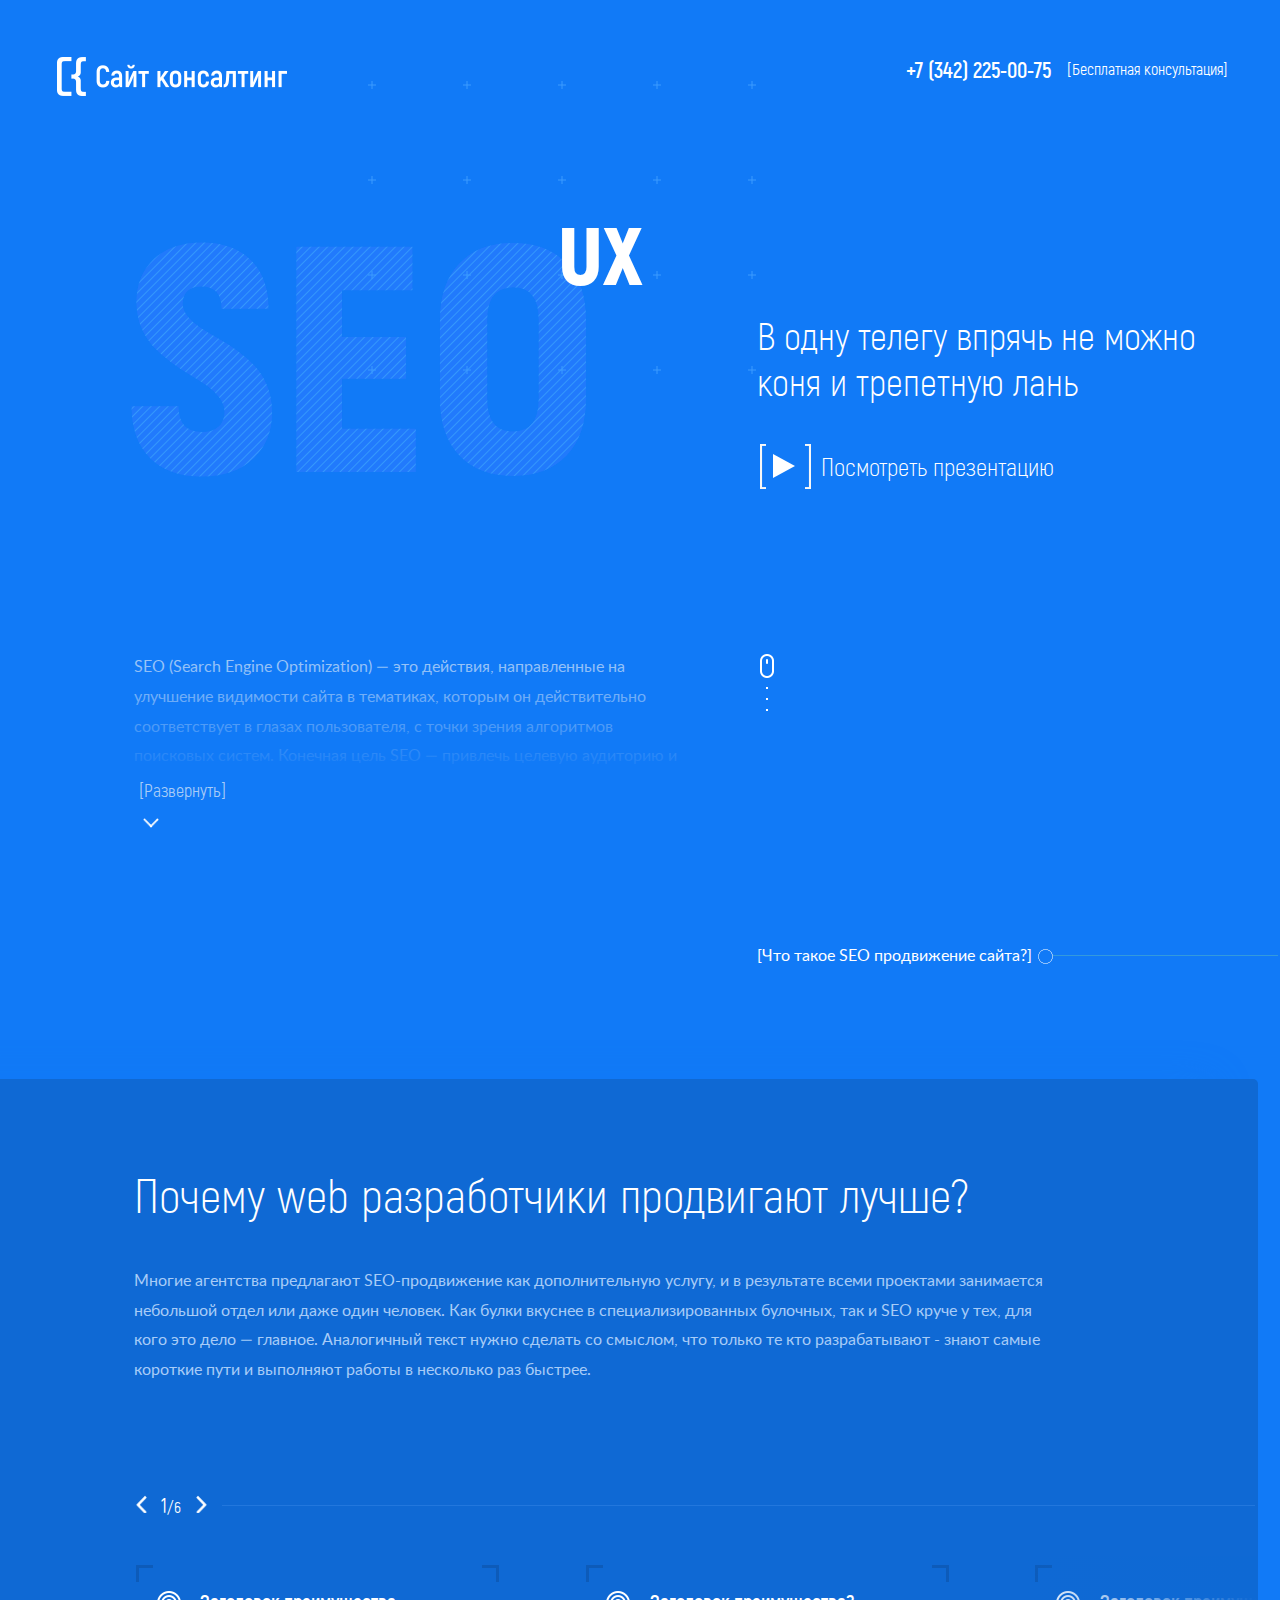
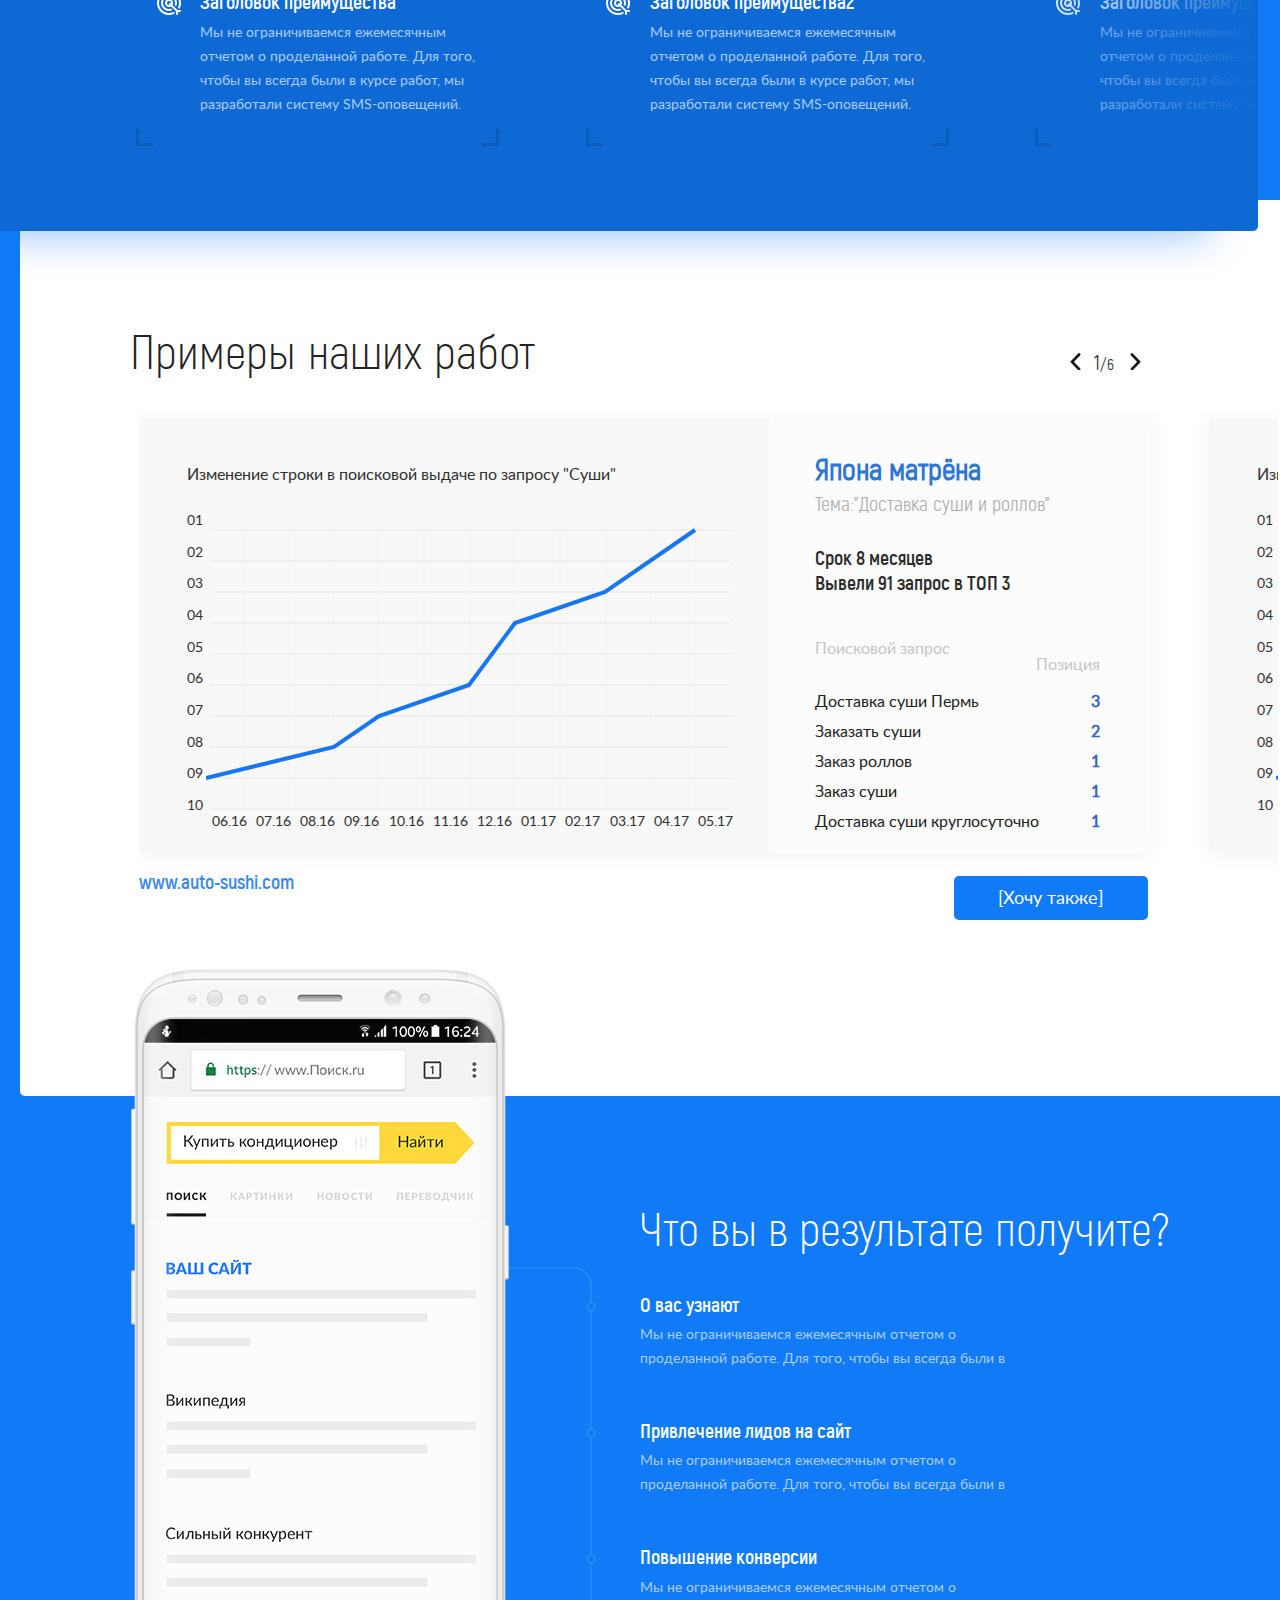
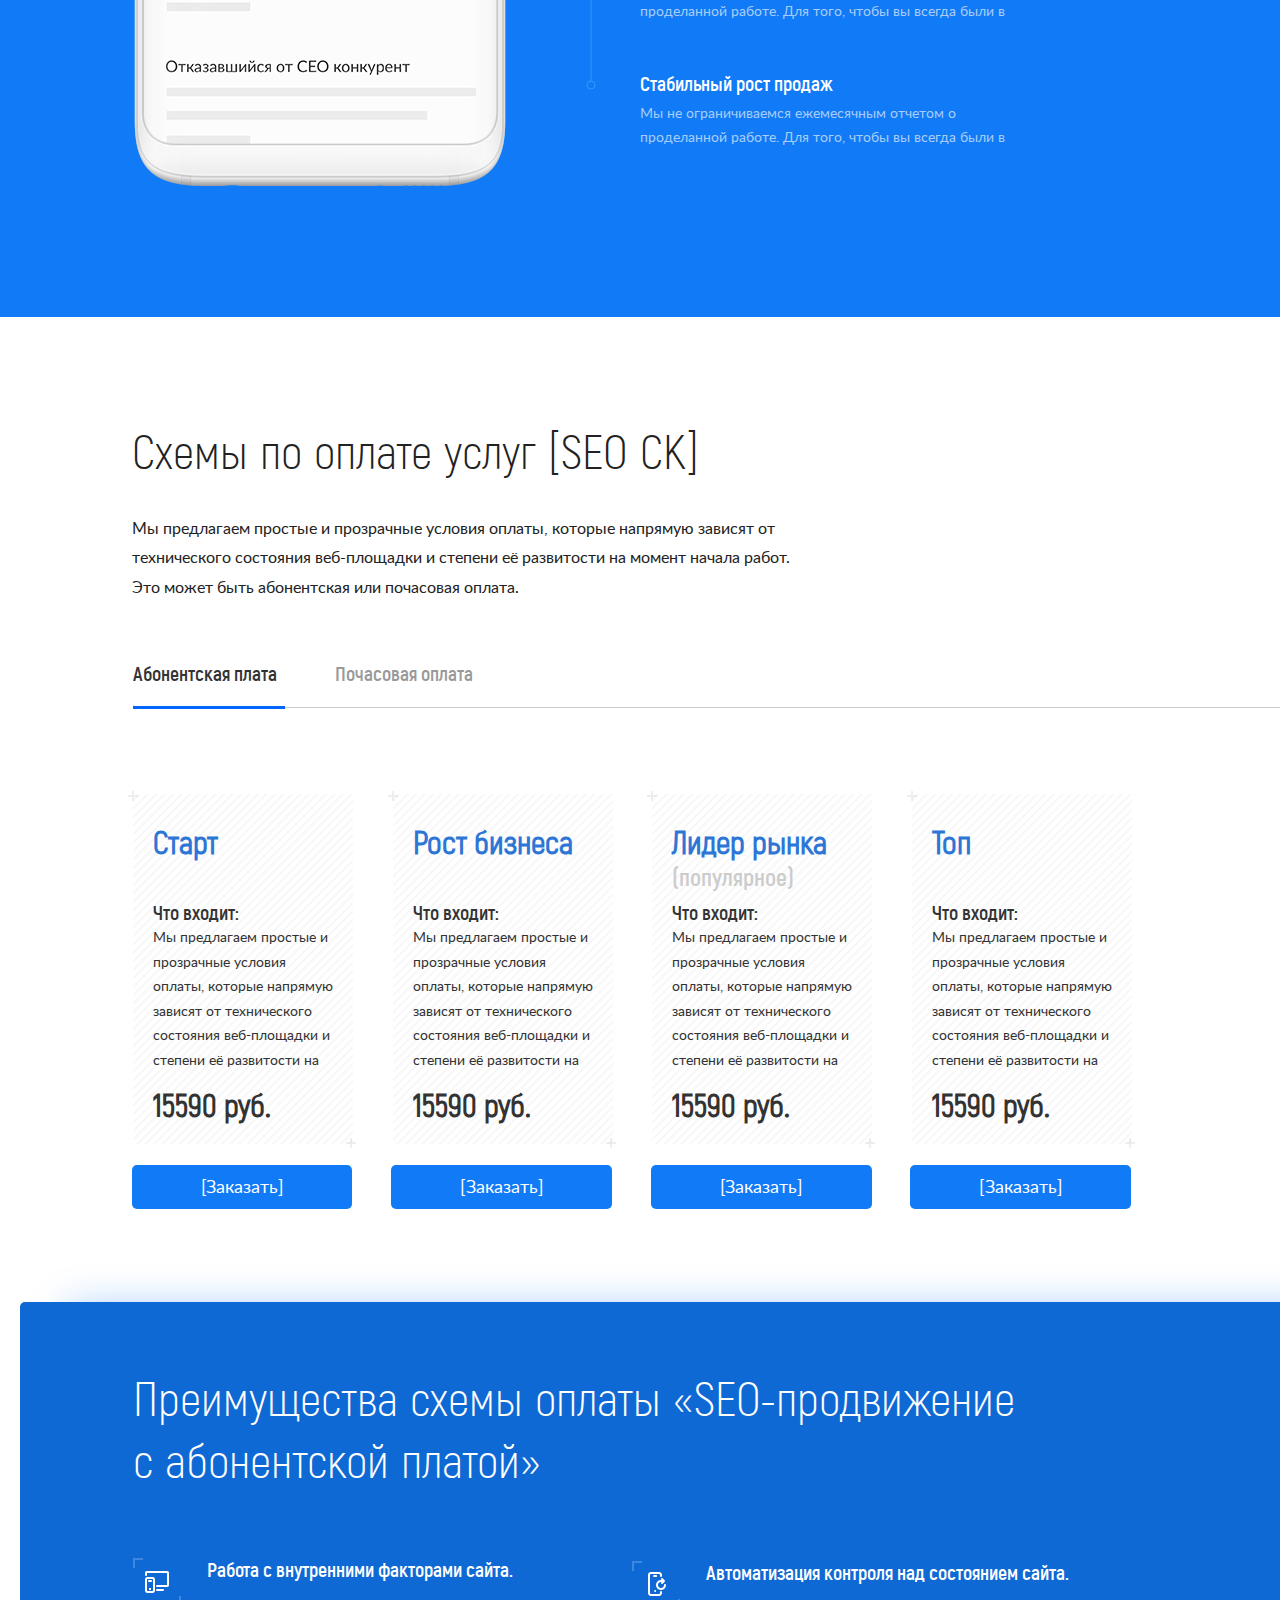
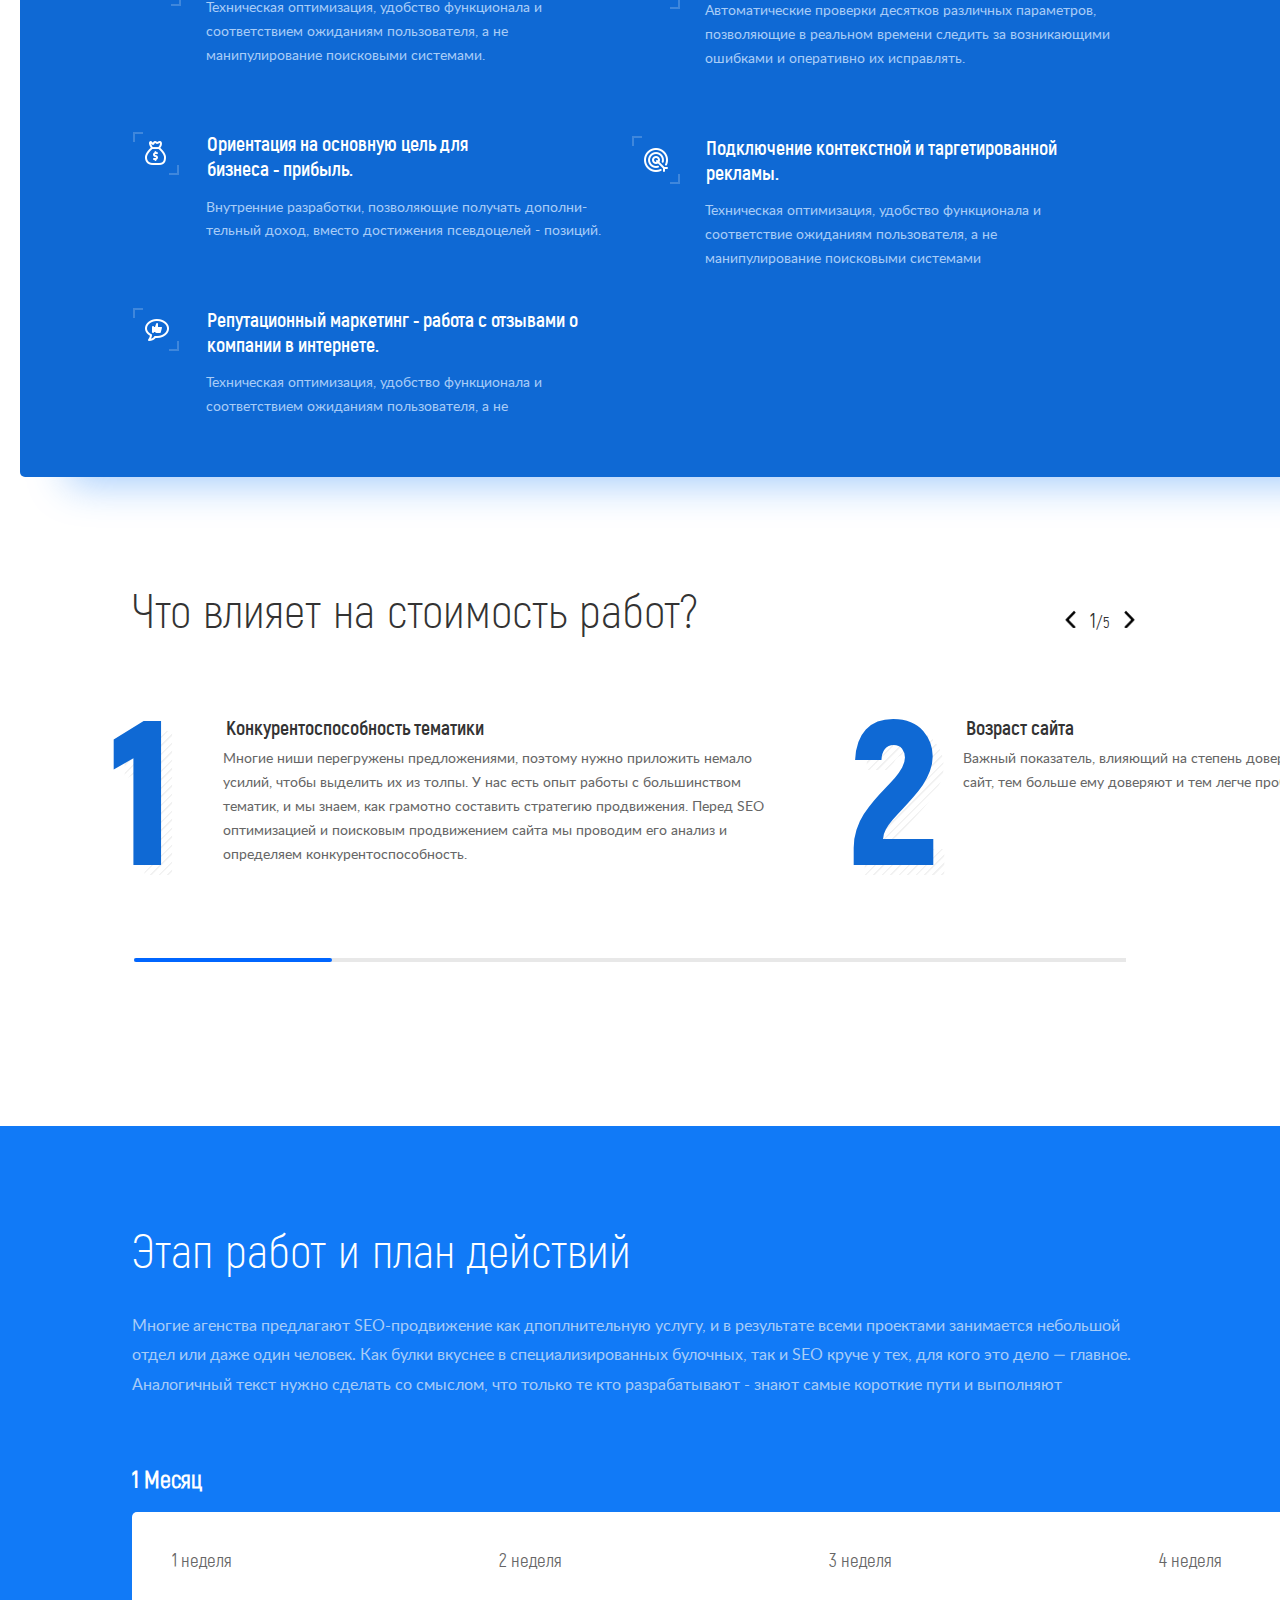
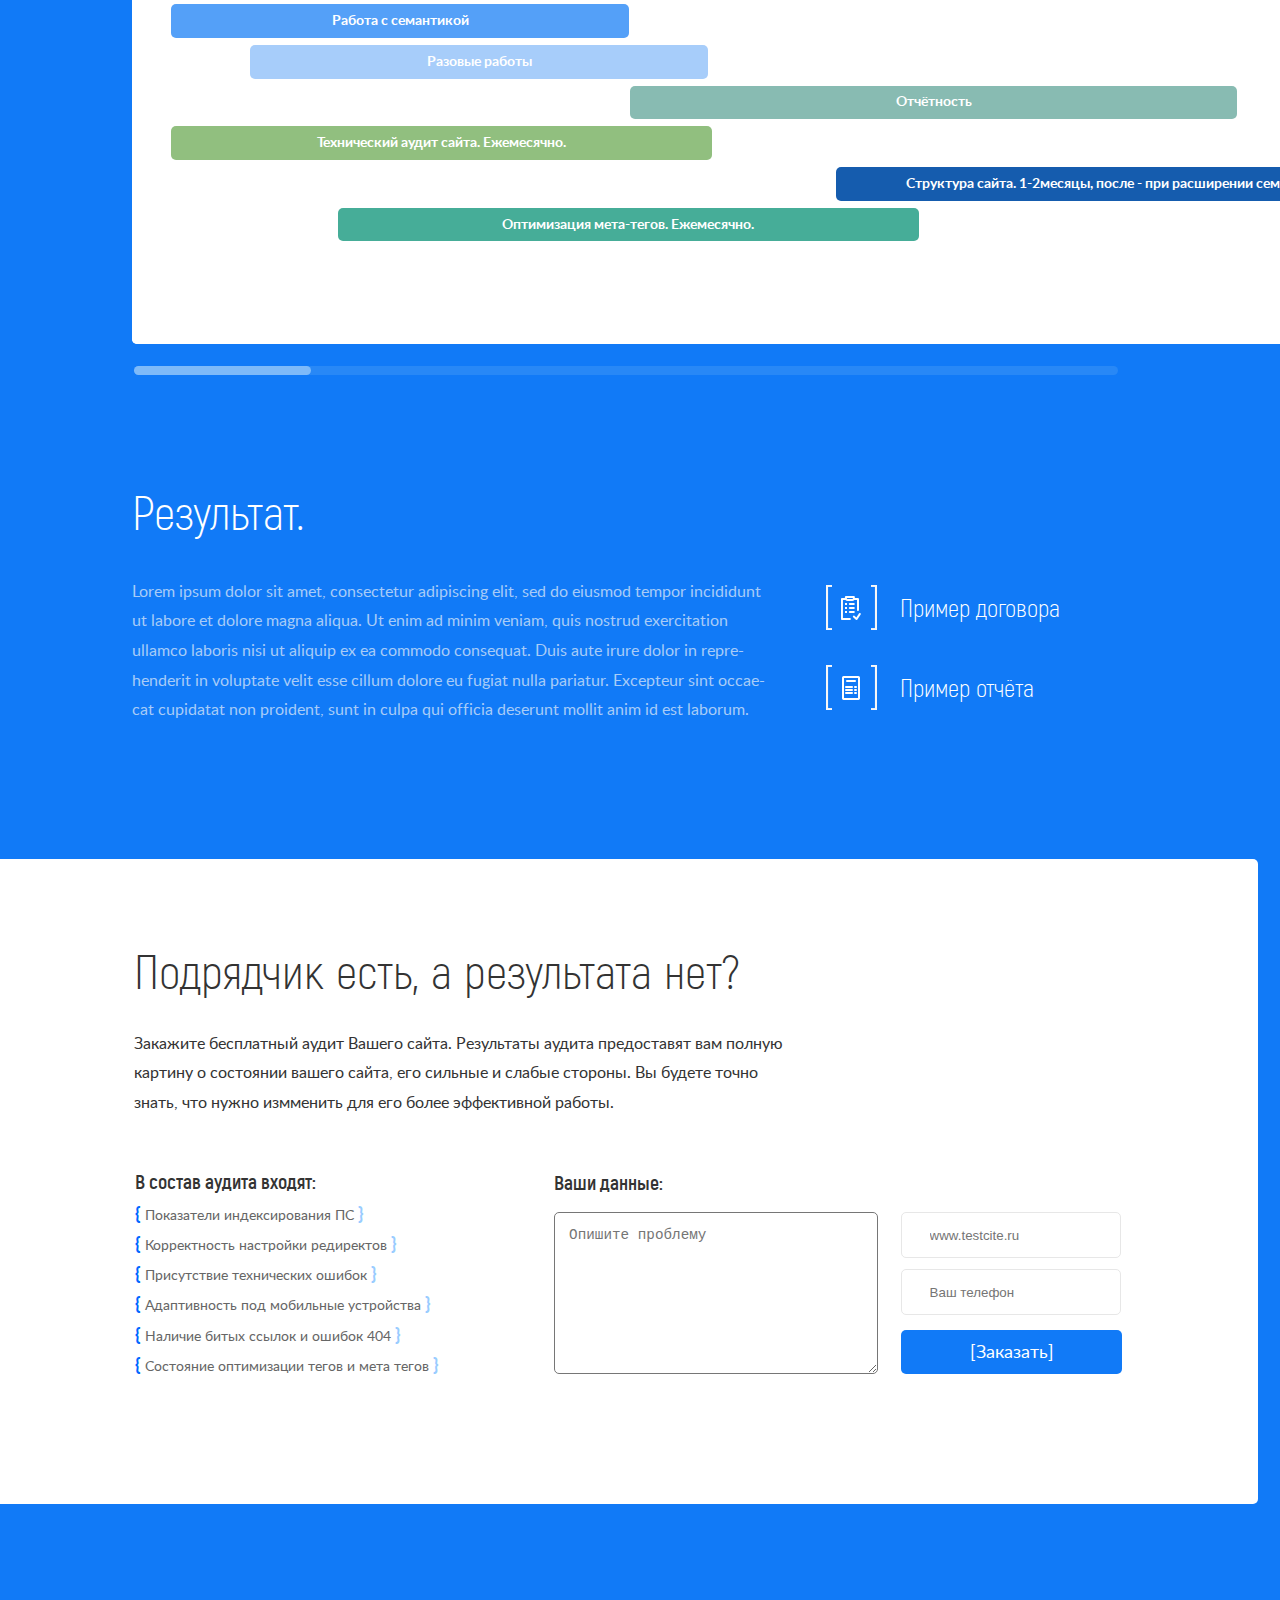
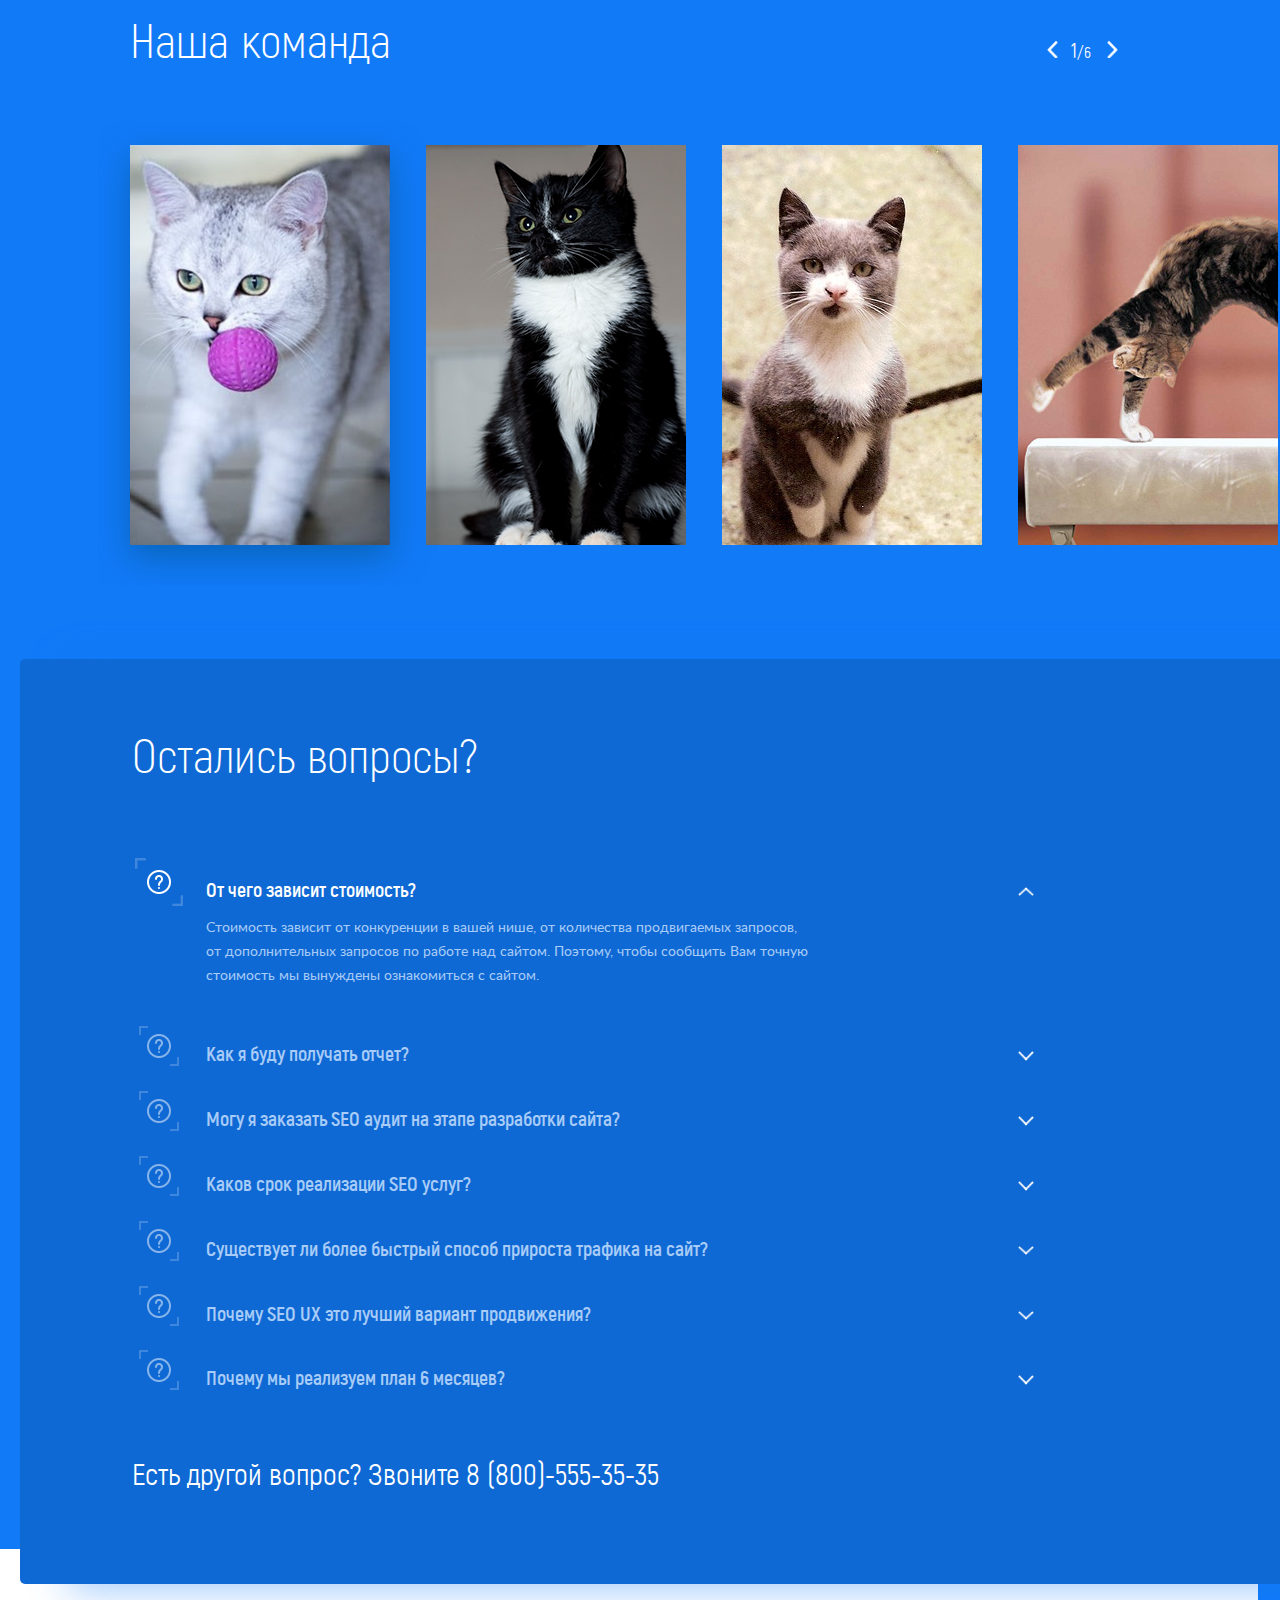
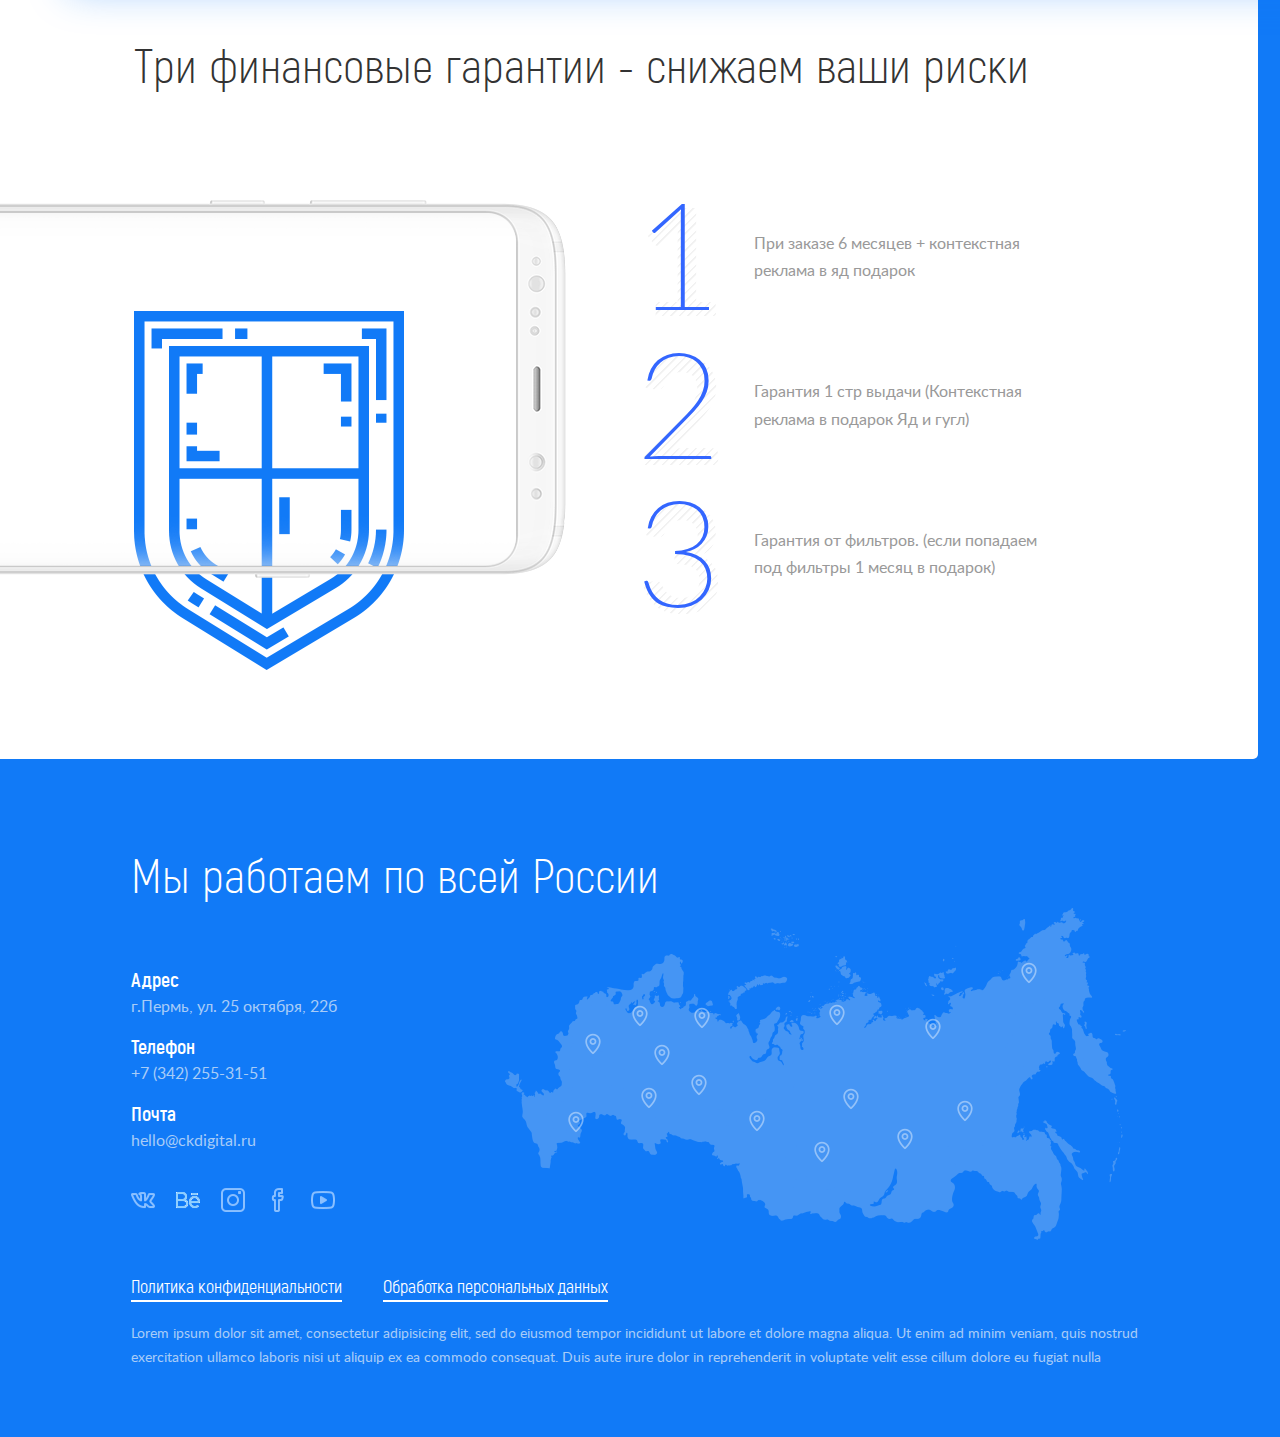
<file: index.html>
﻿<!DOCTYPE html>
<html lang="ru">
<head>
	<meta http-equiv="Content-Type" content="text/html; charset=utf-8">
	<meta name="viewport" content="width=device-width">
	<title>SEO CK</title>
	<link rel="shortcut icon" href="img/favicon.ico" type="image/x-icon">
	<link rel="icon" href="img/favicon.ico" type="image/x-icon">
	<link rel="stylesheet" href="css/fonts.css" />
	<link rel="stylesheet" href="css/style.css" />

    <!--[if IE]>
        <link rel="stylesheet" type="text/css" href="css/ie.css" />
    <![endif]-->

	<script type="text/javascript" src="js/jquery.js"></script>
 	
</head>
<body class="page">
    <svg height="0" width="0" style="position:absolute;margin-left: -100%;">
        <path id="grid" d="M0 4 L8 4 M4 0 L4 8 M95 4 L103 4 M99 0 L99 8 M190 4 L198 4 M194 0 L194 8 M285 4 L293 4 M289 0 L289 8 M380 4 L388 4 M384 0 L384 8 M0 99 L8 99 M4 95 L4 103 M95 99 L103 99 M99 95 L99 103 M190 99 L198 99 M194 95 L194 103 M285 99 L293 99 M289 95 L289 103 M380 99 L388 99 M384 95 L384 103  M0 194 L8 194 M4 190 L4 198 M95 194 L103 194 M99 190 L99 198 M190 194 L198 194 M194 190 L194 198 M285 194 L293 194 M289 190 L289 198 M380 194 L388 194 M384 190 L384 198  M0 289 L8 289 M4 285 L4 293 M95 289 L103 289 M99 285 L99 293 M190 289 L198 289 M194 285 L194 293 M285 289 L293 289 M289 285 L289 293 M380 289 L388 289 M384 285 L384 293 "/>
        <path id="plusplus" d="M0 5 L10 5 M5 0 L5 10 M225 350 L225 360 M220 355 L230 355"/>                    
    </svg>
    <header class="header">
        <div class="logo header-logo"></div>
        <div class="free-consult header-free-consult expand">
            <div class="expand__txt">Бесплатная консультация</div>
        </div>
        <div class="subclear"></div>
        <div class="phone header-phone">+7 (342) 225-00-75</div>
        <div class="clear"></div>
    </header>
    <section>
        <div class="scr1 page-scr1 indoor">
            <div class="scr1__seo scr1-seo striped-txt">seo</div>
            <div class="scr1__grid scr1-grid">
                <svg class="grid-icon" viewBox="0 0 390 295"><use xlink:href="#grid"></svg>
            </div>
            <div class="scr1__ux scr1-ux">ux</div>
            <canvas class="scr1__canvas scr1-canvas"></canvas>
            <div class="scr1__seotext scr1-seotext">
                <p>В одну телегу впрячь не можно<br>коня и трепетную лань</p>
                <div class="movebtn scr1-movebtn">
                    <div class="movebtn__icon_arrplay scr1-movebtn-icon"> </div>
                    <div class="movebtn__text scr1-movebtn-text">Посмотреть презентацию</div>
                </div>
            </div>
            
            <div class="mouseimg scr1-mouseimg"> </div>
            <div class="p2 expand-textbox scr1-expand-textbox expand-textbox_collapsed" data-toggle='collapsed' onmouseleave="expandTextboxCollapse();">
                <p>SEO (Search Engine Optimization) — это действия, направленные на  улучшение видимости сайта в тематиках, которым он действительно  соответствует в глазах пользователя, с точки зрения алгоритмов поисковых  систем. Конечная цель SEO — привлечь целевую аудиторию и конвертировать  ее часть в клиентов представленного на сайте бизнеса. Поисковое  продвижение — один из самых рентабельных инструментов  интернет-маркетинга. Несмотря на все разногласия сторон, SEO и UX теперь связаны поведенческими факторами, которые учитывают поисковые роботы при индексации сайта. К тому же, чтобы покорить ТОП, одной поисковой оптимизации недостаточно, сайту нужен комплексный подход и при этом не надо забывать про удобство. Например, если поработать над юзабилити сайта, можно улучшить его поведенческие факторы, а значит, и позиции в поисковой выдаче.
                </p>
                <p>Поэтому, если хотите получить хороший результат, то SEO- и юзабилити-специалист должны работать в одной команде. </p>
                <div class="expand-textbox__mask"></div>
                <div class="expand-textbox__btn expand-textbox-btn expand" onclick="expandTextboxBtnClick();">
                    <div class="expand__txt">Развернуть</div>
                </div>
            </div>
        
        </div>
        <div class="whatseo scr1-whatseo expand">
            <div class="expand__txt">Что такое SEO продвижение сайта?</div>
        </div><!--
     --><div class="lineright scr1-lineright"><div class="lineright__hr"></div></div>
        <div class="clear"></div>
        <div class="scr2 page-scr2 scr-back-left scr-back-blue">
            <div class="inner_right scr2-inner_right">
                <h2 class="scrhead">Почему web разработчики продвигают лучше?</h2>
                <p class="scrtxt scr2-scrtxt scrtxt_light p2">Многие агентства предлагают SEO-продвижение как дополнительную услугу,  и в результате всеми проектами занимается небольшой отдел или даже один  человек. Как булки вкуснее в специализированных булочных, так и SEO круче у тех, для кого это дело — главное. Аналогичный текст нужно сделать со смыслом, что только те кто разрабатывают - знают самые короткие пути и выполняют работы в несколько раз быстрее.</p>
            </div><!-- end of inner-->
            <div class="pager scr2-pager"><span class="pager__arrleft pager-arr" onclick="changePager('.scr2',-1);"></span><span class="pager__number">1</span>/<span class="pager__bottom">6</span><span class="pager__arrright pager-arr" onclick="changePager('.scr2',1);"></span></div>
            <div class="lineright scr2-lineright"> <div class="lineright__hr_dark"></div></div>
            
            <div class="slider scr2-slider">
                <div class="slider__container scr2-slider-container">
                    <div class="slide scr2-slide"><!-- Первый слайд -->
                        <div class="slide__picture scr2-slide-picture"></div>
                        <div class="p3 slide__content scr2-slide-content">
                            <h3 class="h3 scr2_slide-head">Заголовок преимущества</h3>
                            <p>Мы не ограничиваемся ежемесячным отчетом о проделанной работе. Для того, чтобы вы всегда были в курсе работ, мы разработали систему SMS-оповещений.</p>
                        </div>
                    </div><!-- end of slide 1 -->
                
                    <div class="slide scr2-slide"><!-- Второй слайд -->
                        <div class="slide__picture scr2-slide-picture"></div>
                        <div class="p3 slide__content scr2-slide-content">
                            <h3 class="h3 scr2_slide-head">Заголовок преимущества2</h3>
                            <p>Мы не ограничиваемся ежемесячным отчетом о проделанной работе. Для того, чтобы вы всегда были в курсе работ, мы разработали систему SMS-оповещений.</p>
                        </div>
                    </div><!-- end of slide 2 -->
                
                    <div class="slide scr2-slide"><!-- Третий слайд -->
                        <div class="slide__picture scr2-slide-picture"></div>
                        <div class="p3 slide__content scr2-slide-content">
                            <h3 class="h3 scr2_slide-head">Заголовок преимущества3</h3>
                            <p>Мы не ограничиваемся ежемесячным отчетом о проделанной работе. Для того, чтобы вы всегда были в курсе работ, мы разработали систему SMS-оповещений.</p>
                        </div>
                    </div><!-- end of slide 3 -->
                
                    <div class="slide scr2-slide"><!-- Четвертый слайд -->
                        <div class="slide__picture scr2-slide-picture"></div>
                        <div class="p3 slide__content scr2-slide-content">
                            <h3 class="h3 scr2_slide-head">Заголовок преимущества4</h3>
                            <p>Мы не ограничиваемся ежемесячным отчетом о проделанной работе. Для того, чтобы вы всегда были в курсе работ, мы разработали систему SMS-оповещений.</p>
                        </div>
                    </div><!-- end of slide 4 -->
                                
                    <div class="slide scr2-slide"><!-- Пятый слайд -->
                        <div class="slide__picture scr2-slide-picture"></div>
                        <div class="p3 slide__content scr2-slide-content">
                            <h3 class="h3 scr2_slide-head">Заголовок преимущества5</h3>
                            <p>Мы не ограничиваемся ежемесячным отчетом о проделанной работе. Для того, чтобы вы всегда были в курсе работ, мы разработали систему SMS-оповещений.</p>
                        </div>
                    </div><!-- end of slide 5 -->
                
                    <div class="slide scr2-slide"><!-- Шестой слайд -->
                        <div class="slide__picture scr2-slide-picture"></div>
                        <div class="p3 slide__content scr2-slide-content">
                            <h3 class="h3 scr2_slide-head">Заголовок преимущества6</h3>
                            <p>Мы не ограничиваемся ежемесячным отчетом о проделанной работе. Для того, чтобы вы всегда были в курсе работ, мы разработали систему SMS-оповещений.</p>
                        </div>
                    </div><!-- end of slide 6 -->
                
                </div><!-- end of slider-container -->
                <div class="slider__mask scr2-slider-mask"></div>
            </div><!-- end of slider -->
            <div class="clear"></div>
        </div><!-- end of scr2 -->
        
        
        <div class="scr3 page-scr3 scr-back-right scr-back-white">
            <div class="inner scr3-inner">
                <h3 class="scrhead dark222">Примеры <span class="wrap_320"><br></span>наших работ</h3>
                <div class="pager scr3-pager"><span class="pager__arrleft_black pager-arr" onclick="changePager('.scr3',-1);"></span><span class="pager__number">1</span>/<span class="pager__bottom">6</span><span class="pager__arrright_black pager-arr" onclick="changePager('.scr3',1);"></span></div>
            </div>
            <div class="slider scr3-slider">
                <div class="slider__container scr3-slider-container">
                    <div class="slide scr3-slide"><!-- Первый слайд -->

                        <div class="slide-info scr3-slide-info">
                            <h4 class="blue-caption slide__caption scr3-slide-caption">Япона матрёна</h4>
                            <p class="slide__theme slide-theme">Тема:"Доставка суши и роллов"</p>
                            <p class="h3 slide__data slide-data">Срок 8 месяцев<br>Вывели 91 запрос в ТОП 3</p>
                            <h5 class="slide__position slide-position">Поисковой запрос</h5>
                            <h5 class="slide__position slide-position-right">Позиция</h5>
                            <ul class="slide__content slide-content dark222">
                                <li>Доставка суши Пермь<b>3</b></li>
                                <li>Заказать суши<b>2</b></li>
                                <li>Заказ роллов <b>1</b></li>
                                <li>Заказ суши<b>1</b></li>
                                <li>Доставка суши круглосуточно<b>1</b></li>
                            </ul>
                        </div>
                        
                        <div class="graph scr3-slide-graph">
                            <div class="graph__caption">Изменение строки в поисковой выдаче по запросу "Суши"</div>
                            <ul class="graph__legend-v">
                                <li>01</li><li>02</li><li>03</li><li>04</li><li>05</li><li>06</li><li>07</li><li>08</li><li>09</li><li>10</li>
                            </ul>
                            <ul class="graph__legend-h">
                                <li>06.16</li><li>07.16</li><li>08.16</li><li>09.16</li><li>10.16</li><li>11.16</li><li>12.16</li><li>01.17</li><li>02.17</li><li>03.17</li><li>04.17</li><li>05.17</li>
                            </ul>
                            <div class="graph1"></div>
                        </div>
                    </div><!-- end of slide 1 -->
                
                    <div class="slide scr3-slide"><!-- Второй слайд -->
                        
                        <div class="slide-info scr3-slide-info">
                            <h4 class="blue-caption slide__caption scr3-slide-caption">Япона матрёна2</h4>
                            <p class="slide__theme slide-theme">Тема:"Доставка суши и роллов"</p>
                            <p class="h3 slide__data slide-data">Срок 8 месяцев<br>Вывели 91 запрос в ТОП 3</p>
                            <h5 class="slide__position slide-position">Поисковой запрос</h5>
                            <h5 class="slide__position slide-position-right">Позиция</h5>
                            <ul class="slide__content slide-content dark222">
                                <li>Доставка суши Пермь<b>3</b></li>
                                <li>Заказать суши<b>2</b></li>
                                <li>Заказ роллов <b>1</b></li>
                                <li>Заказ суши<b>1</b></li>
                                <li>Доставка суши круглосуточно<b>1</b></li>
                            </ul>
                        </div>
                        <div class="graph scr3-slide-graph">
                            <div class="graph__caption">Изменение строки в поисковой выдаче по запросу "Суши"</div>
                            <ul class="graph__legend-v">
                                <li>01</li><li>02</li><li>03</li><li>04</li><li>05</li><li>06</li><li>07</li><li>08</li><li>09</li><li>10</li>
                            </ul>
                            <ul class="graph__legend-h">
                                <li>06.16</li><li>07.16</li><li>08.16</li><li>09.16</li><li>10.16</li><li>11.16</li><li>12.16</li><li>01.17</li><li>02.17</li><li>03.17</li><li>04.17</li><li>05.17</li>
                            </ul>
                            <div class="graph1"></div>
                        </div>
                    </div><!-- end of slide 2 -->
                
                    <div class="slide scr3-slide"><!-- Третий слайд -->
                        
                        <div class="slide-info scr3-slide-info">
                            <h4 class="blue-caption slide__caption scr3-slide-caption">Япона матрёна3</h4>
                            <p class="slide__theme slide-theme">Тема:"Доставка суши и роллов"</p>
                            <p class="h3 slide__data slide-data">Срок 8 месяцев<br>Вывели 91 запрос в ТОП 3</p>
                            <h5 class="slide__position slide-position">Поисковой запрос</h5>
                            <h5 class="slide__position slide-position-right">Позиция</h5>
                            <ul class="slide__content slide-content dark222">
                                <li>Доставка суши Пермь<b>3</b></li>
                                <li>Заказать суши<b>2</b></li>
                                <li>Заказ роллов <b>1</b></li>
                                <li>Заказ суши<b>1</b></li>
                                <li>Доставка суши круглосуточно<b>1</b></li>
                            </ul>
                        </div>
                        <div class="graph scr3-slide-graph">
                            <div class="graph__caption">Изменение строки в поисковой выдаче по запросу "Суши"</div>
                            <ul class="graph__legend-v">
                                <li>01</li><li>02</li><li>03</li><li>04</li><li>05</li><li>06</li><li>07</li><li>08</li><li>09</li><li>10</li>
                            </ul>
                            <ul class="graph__legend-h">
                                <li>06.16</li><li>07.16</li><li>08.16</li><li>09.16</li><li>10.16</li><li>11.16</li><li>12.16</li><li>01.17</li><li>02.17</li><li>03.17</li><li>04.17</li><li>05.17</li>
                            </ul>
                            <div class="graph1"></div>
                        </div>
                    </div><!-- end of slide 3 -->
                
                    <div class="slide scr3-slide"><!-- Четвертый слайд -->
                        
                        <div class="slide-info scr3-slide-info">
                            <h4 class="blue-caption slide__caption scr3-slide-caption">Япона матрёна4</h4>
                            <p class="slide__theme slide-theme">Тема:"Доставка суши и роллов"</p>
                            <p class="h3 slide__data slide-data">Срок 8 месяцев<br>Вывели 91 запрос в ТОП 3</p>
                            <h5 class="slide__position slide-position">Поисковой запрос</h5>
                            <h5 class="slide__position slide-position-right">Позиция</h5>
                            <ul class="slide__content slide-content dark222">
                                <li>Доставка суши Пермь<b>3</b></li>
                                <li>Заказать суши<b>2</b></li>
                                <li>Заказ роллов <b>1</b></li>
                                <li>Заказ суши<b>1</b></li>
                                <li>Доставка суши круглосуточно<b>1</b></li>
                            </ul>
                        </div>
                        <div class="graph scr3-slide-graph">
                            <div class="graph__caption">Изменение строки в поисковой выдаче по запросу "Суши"</div>
                            <ul class="graph__legend-v">
                                <li>01</li><li>02</li><li>03</li><li>04</li><li>05</li><li>06</li><li>07</li><li>08</li><li>09</li><li>10</li>
                            </ul>
                            <ul class="graph__legend-h">
                                <li>06.16</li><li>07.16</li><li>08.16</li><li>09.16</li><li>10.16</li><li>11.16</li><li>12.16</li><li>01.17</li><li>02.17</li><li>03.17</li><li>04.17</li><li>05.17</li>
                            </ul>
                            <div class="graph1"></div>
                        </div>
                    </div><!-- end of slide 4 -->
                
                    <div class="slide scr3-slide"><!-- Пятый слайд -->
                        
                        <div class="slide-info scr3-slide-info">
                            <h4 class="blue-caption slide__caption scr3-slide-caption">Япона матрёна5</h4>
                            <p class="slide__theme slide-theme">Тема:"Доставка суши и роллов"</p>
                            <p class="h3 slide__data slide-data">Срок 8 месяцев<br>Вывели 91 запрос в ТОП 3</p>
                            <h5 class="slide__position slide-position">Поисковой запрос</h5>
                            <h5 class="slide__position slide-position-right">Позиция</h5>
                            <ul class="slide__content slide-content dark222">
                                <li>Доставка суши Пермь<b>3</b></li>
                                <li>Заказать суши<b>2</b></li>
                                <li>Заказ роллов <b>1</b></li>
                                <li>Заказ суши<b>1</b></li>
                                <li>Доставка суши круглосуточно<b>1</b></li>
                            </ul>
                        </div>
                        <div class="graph scr3-slide-graph">
                            <div class="graph__caption">Изменение строки в поисковой выдаче по запросу "Суши"</div>
                            <ul class="graph__legend-v">
                                <li>01</li><li>02</li><li>03</li><li>04</li><li>05</li><li>06</li><li>07</li><li>08</li><li>09</li><li>10</li>
                            </ul>
                            <ul class="graph__legend-h">
                                <li>06.16</li><li>07.16</li><li>08.16</li><li>09.16</li><li>10.16</li><li>11.16</li><li>12.16</li><li>01.17</li><li>02.17</li><li>03.17</li><li>04.17</li><li>05.17</li>
                            </ul>
                            <div class="graph1"></div>
                        </div>
                    </div><!-- end of slide 5 -->
                
                    <div class="slide scr3-slide"><!-- Шестой слайд -->
                        
                        <div class="slide-info scr3-slide-info">
                            <h4 class="blue-caption slide__caption scr3-slide-caption">Япона матрёна6</h4>
                            <p class="slide__theme slide-theme">Тема:"Доставка суши и роллов"</p>
                            <p class="h3 slide__data slide-data">Срок 8 месяцев<br>Вывели 91 запрос в ТОП 3</p>
                            <h5 class="slide__position slide-position">Поисковой запрос</h5>
                            <h5 class="slide__position slide-position-right">Позиция</h5>
                            <ul class="slide__content slide-content dark222">
                                <li>Доставка суши Пермь<b>3</b></li>
                                <li>Заказать суши<b>2</b></li>
                                <li>Заказ роллов <b>1</b></li>
                                <li>Заказ суши<b>1</b></li>
                                <li>Доставка суши круглосуточно<b>1</b></li>
                            </ul>
                        </div>
                        <div class="graph scr3-slide-graph">
                            <div class="graph__caption">Изменение строки в поисковой выдаче по запросу "Суши"</div>
                            <ul class="graph__legend-v">
                                <li>01</li><li>02</li><li>03</li><li>04</li><li>05</li><li>06</li><li>07</li><li>08</li><li>09</li><li>10</li>
                            </ul>
                            <ul class="graph__legend-h">
                                <li>06.16</li><li>07.16</li><li>08.16</li><li>09.16</li><li>10.16</li><li>11.16</li><li>12.16</li><li>01.17</li><li>02.17</li><li>03.17</li><li>04.17</li><li>05.17</li>
                            </ul>
                            <div class="graph1"></div>
                        </div>
                    </div><!-- end of slide 6 -->
                </div><!-- end of slider-container -->
                <a class="slider__link slider-link" href="http://www.auto-sushi.com">www.auto-sushi.com</a>
                <div class="btn scr3-slider-btn expand">
                    <div class="expand__txt">Хочу также</div>
                </div>
            </div><!-- end of slider-->
        </div><!-- end of scr3 -->
        
        
        
        <div class="scr4 page-scr4">
            <div class="indoor scr4-indoor">
                
                <div class="p3 inner_right scr4-inner">
                    <h2 class="scrhead scr4-scrhead">Что вы в результате получите?</h2>
                    <h3 class="h3 scr4__slide-head">О вас узнают</h3>
                    <p>Мы не ограничиваемся ежемесячным отчетом о проделанной работе. Для того, чтобы вы всегда были в курсе работ, мы разработали систему SMS-оповещений.</p>
                    <h3 class="h3 scr4__slide-head">Привлечение лидов на сайт</h3>
                    <p>Мы не ограничиваемся ежемесячным отчетом о проделанной работе. Для того, чтобы вы всегда были в курсе работ, мы разработали систему SMS-оповещений.</p>
                    <h3 class="h3 scr4__slide-head">Повышение конверсии</h3>
                    <p>Мы не ограничиваемся ежемесячным отчетом о проделанной работе. Для того, чтобы вы всегда были в курсе работ, мы разработали систему SMS-оповещений.</p>
                    <h3 class="h3 scr4__slide-head">Стабильный рост продаж</h3>
                    <p>Мы не ограничиваемся ежемесячным отчетом о проделанной работе. Для того, чтобы вы всегда были в курсе работ, мы разработали систему SMS-оповещений.</p>
                </div>
                <div class="scr4__mokup"></div>
            </div>
        </div><!-- end of scr4 -->
        
        <div class="scr5 page-scr5 scr-back-white">
            <div class="indoor">
                <div class="p2 inner scr5-inner dark222">
                    <h2 class="scrhead scr5-scrhead  dark222">Схемы по оплате услуг [SEO CK]</h2>
                    <p>Мы предлагаем простые и прозрачные условия оплаты, которые напрямую зависят от технического состояния веб-площадки и степени её развитости на момент начала работ. Это может быть абонентская или почасовая оплата.</p>
                    
                </div>
            </div>
            <div class="payments scr-back-right scr5-payments scr-back-white">
                <h3 class="h3 payment scr5-payment payment_active" onclick="paytype(1);">Абонентская плата</h3>
                <h3 class="h3 payment scr5-payment" onclick="paytype(2);">Почасовая оплата</h3>
            </div>
        </div>
  <!-- *********************** Абонентская плата ************************** -->      
        <div class="scr5__abonent page-scr5a scr-back-white">
            <div class="inner scr5a-inner">
                <div class="rate scr5-rate">
                    <div class="ratecontent rate-ratecontent">
                        <svg class="plus-icon" viewBox="0 0 230 360"><use xlink:href="#plusplus"></svg>
                        <div class="ratecontent__back ratecontent-back">
                            <h2 class="blue-caption ratecontent-caption">Старт</h2>
                            <h3 class="ratecontent__context">&nbsp;</h3>
                            <h3 class="h3 ratecontent__subhead ratecontent-subhead dark333">Что входит:</h3>
                            <p class="p3 ratecontent__txt ratecontent-txt dark333">Мы предлагаем простые и прозрачные условия оплаты, которые напрямую зависят от технического состояния веб-площадки и степени её развитости на момент начала работ. Это может быть абонентская или почасовая оплата.</p>
                            <h2 class="blue-caption ratecontent-cost dark333">15590 руб.</h2>
                        </div>
                    </div>
                    <div class="btn rate__btn rate-btn expand">
                        <div class="expand__txt">Заказать</div>
                    </div>
                </div><!-- end of rate1 -->
                    
                <div class="rate scr5-rate">
                    <div class="ratecontent rate-ratecontent">
                        <svg class="plus-icon" viewBox="0 0 230 360"><use xlink:href="#plusplus"></svg>
                        <div class="ratecontent__back ratecontent-back">
                            <h2 class="blue-caption ratecontent-caption">Рост бизнеса</h2>
                            <h3 class="ratecontent__context">&nbsp;</h3>
                            <h3 class="h3 ratecontent__subhead ratecontent-subhead dark333">Что входит:</h3>
                            <p class="p3 ratecontent__txt ratecontent-txt dark333">Мы предлагаем простые и прозрачные условия оплаты, которые напрямую зависят от технического состояния веб-площадки и степени её развитости на момент начала работ. Это может быть абонентская или почасовая оплата.</p>
                            <h2 class="blue-caption ratecontent-cost dark333">15590 руб.</h2>
                        </div>
                    </div>
                    <div class="btn rate__btn rate-btn expand">
                        <div class="expand__txt">Заказать</div>
                    </div>
                </div><!-- end of rate2 -->
                    
                <div class="rate scr5-rate">
                    <div class="ratecontent rate-ratecontent">
                        <svg class="plus-icon" viewBox="0 0 230 360"><use xlink:href="#plusplus"></svg>
                        <div class="ratecontent__back ratecontent-back">
                            <h2 class="blue-caption ratecontent-caption">Лидер рынка</h2>
                            <h3 class="ratecontent__context">(популярное)</h3>
                            <h3 class="h3 ratecontent__subhead ratecontent-subhead dark333">Что входит:</h3>
                            <p class="p3 ratecontent__txt ratecontent-txt dark333">Мы предлагаем простые и прозрачные условия оплаты, которые напрямую зависят от технического состояния веб-площадки и степени её развитости на момент начала работ. Это может быть абонентская или почасовая оплата.</p>
                            <h2 class="blue-caption ratecontent-cost dark333">15590 руб.</h2>
                        </div>
                    </div>
                    <div class="btn rate__btn rate-btn expand">
                        <div class="expand__txt">Заказать</div>
                    </div>
                </div><!-- end of rate3 -->
                    
                <div class="rate scr5-rate">
                    <div class="ratecontent rate-ratecontent">
                        <svg class="plus-icon" viewBox="0 0 230 360"><use xlink:href="#plusplus"></svg>
                        <div class="ratecontent__back ratecontent-back">
                            <h2 class="blue-caption ratecontent-caption">Топ</h2>
                            <h3 class="ratecontent__context">&nbsp;</h3>
                            <h3 class="h3 ratecontent__subhead ratecontent-subhead dark333">Что входит:</h3>
                            <p class="p3 ratecontent__txt ratecontent-txt dark333">Мы предлагаем простые и прозрачные условия оплаты, которые напрямую зависят от технического состояния веб-площадки и степени её развитости на момент начала работ. Это может быть абонентская или почасовая оплата.</p>
                            <h2 class="blue-caption ratecontent-cost dark333">15590 руб.</h2>
                        </div>
                    </div>
                    <div class="btn rate__btn rate-btn expand">
                        <div class="expand__txt">Заказать</div>
                    </div>
                </div><!-- end of rate4 -->
                    <div class="circles-row scr5a-circles-row">
                        <div class="circle circles-row-circle circle_active" onclick="viewRate(1);" ></div>
                        <div class="circle circles-row-circle" onclick="viewRate(2);" ></div>
                        <div class="circle circles-row-circle" onclick="viewRate(3);" ></div>
                        <div class="circle circles-row-circle" onclick="viewRate(4);" ></div>
                    </div>
            </div><!-- end of inner -->

        </div><!-- end of scr5__abonent -->
        
        <div class="scr6-abonent scr-back-white"><!--  Задник белый -->
            <div class="scr-back-right scr6-abonent-indoor scr-back-blue"><!-- Передник синий - вправо -->
                <div class="inner scr6-abonent-inner">
                    <h2 class="scrhead scr6-abonent-scrhead">Преимущества схемы оплаты <span class="wrap_770"><br></span>&laquo;SEO-продви<span class="wrap_320">-<br></span>жение с абонентской платой&raquo;</h2>
                    <div class="advantage-card scr6-abonent-card">
                        <div class="card__img advantage-card-img"></div>
                        <div class="h3 card__head advantage-card-head">
                            Работа с внутренними <span class="wrap_320"><br></span>факторами сайта.
                        </div>
                        <p class="p3 card__content advantage-card-content">Техническая оптимизация, удобство функционала и соответствием ожиданиям пользователя, а не манипулирование поисковыми системами.</p>
                    </div><!-- end of card 1 -->
                    
                    <div class="advantage-card scr6-abonent-card">
                        <div class="card__img advantage-card-img"></div>
                        <div class="h3 card__head advantage-card-head">
                            Ориентация на основную цель для <br>бизнеса - прибыль.
                        </div>
                        <p class="p3 card__content advantage-card-content">Внутренние разработки, позволяющие получать дополни<span class="wrap_1366">-<br></span>тельный доход, вместо достижения псевдоцелей - позиций.</p>
                    </div><!-- end of card 3 -->
                    
                    <div class="advantage-card scr6-abonent-card">
                        <div class="card__img advantage-card-img"></div>
                        <div class="h3 card__head advantage-card-head">
                            Репутационный маркетинг - работа с отзывами о компании в интернете.
                        </div>
                        <p class="p3 card__content advantage-card-content">Техническая оптимизация, удобство функционала и соответствием ожиданиям пользователя, а не манипулирование поисковыми системами.</p>
                    </div><!-- end of card 3 -->
                    
                    <div class="advantage-card scr6-abonent-card">
                        <div class="card__img advantage-card-img"></div>
                        <div class="h3 card__head advantage-card-head">
                            Автоматизация контроля над состоянием сайта.
                        </div>
                        <p class="p3 card__content advantage-card-content">Автоматические проверки десятков различных параметров, позволяющие в реальном времени следить за возникающими ошибками и оперативно их исправлять.</p>
                    </div><!-- end of card 4 -->
                    
                    <div class="advantage-card scr6-abonent-card">
                        <div class="card__img advantage-card-img"></div>
                        <div class="h3 card__head advantage-card-head">
                            Подключение контекстной и таргетированной рекламы.
                        </div>
                        <p class="p3 card__content advantage-card-content">Техническая оптимизация, удобство функционала и соответствие ожиданиям пользователя, а не манипулирование поисковыми системами</p>
                    </div><!-- end of card 5 -->
                    
                </div>
            </div>
        </div><!-- end of scr6-abonent -->



        <!-- *********************** Почасовая оплата ************************** -->          
        <div class="scr5-hours page-scr5h scr-back-white">
            <div class="indoor scr5h-indoor">
                <div class="inner scr5h-inner">
                    <p class="p2 scr5-hours__txt scr5-hours-txt">Привычная для web разработчиков схема применима и к SEO-продвижению. Почасовая оплата - самая прозрачная схема оплаты за продукт [SEO CK]. Мы рекомендуем именно эту схему оплаты для больших проектов и для тех, кто хочет использовать выгодную модель аутсорсинга неключевых компетенций бизнеса (в данном случае - SEO).</p>
                    <h2 class="blue-caption scr5-hours-caption dark333">Рассчитайте количество часов сами</h2>
                    
                    <div class="hours-item scr5-hours-item"><!-- Item 1 -->
                        <h3 class="h3 hours-item__head hours-item-head">Количество конкурентов</h3>
                        <div class="hours-item__divinput hours-item-divinput">
                            <input type="text" name="competitors" class="competitors" value="15" placeholder="0" onchange="setInput(this,30,3);"  />
                        </div>
                        <div class="hours-item__range"><input type="range" min="1" max="30" class="range-bar" oninput="setRange(this,30,'.competitors');" value="15"></div>
                    </div><!-- end of item 1 -->
                                         
                    <div class="hours-item scr5-hours-item"><!-- Item 2 -->
                        <h3 class="h3 hours-item__head hours-item-head">Число регионов</h3>
                        <div class="hours-item__divinput hours-item-divinput">
                            <input type="text" name="regions" class="regions" value="2" placeholder="0" onchange="setInput(this,10,4);"  />
                        </div>
                        <div class="hours-item__range"><input type="range" min="1" max="10" class="range-bar" oninput="setRange(this,10,'.regions');" value="2"></div>
                    </div><!-- end of item 2 -->
                                         
                    <div class="hours-item scr5-hours-item"><!-- Item 3 -->
                        <h3 class="h3 hours-item__head hours-item-head">Количество запросов</h3>
                        <div class="hours-item__divinput hours-item-divinput">
                            <input type="text" name="requests" class="requests" value="10000" placeholder="1" onchange="setInput(this,13000,5);"  />
                        </div>
                        <div class="hours-item__range"><input type="range" min="1" max="13000" class="range-bar" oninput="setRange(this,13000,'.requests');" value="10000"></div>
                    </div><!-- end of item 3 -->
                                        
                    <div class="hours-item scr5-hours-item"><!-- Item 4 -->
                        <h3 class="h3 hours-item__head hours-item-head">Количество страниц</h3>
                        <div class="hours-item__divinput hours-item-divinput">
                            <input type="text" name="countpages" class="countpages" value="1" placeholder="1" onchange="setInput(this,20,6);"  />
                        </div>
                        <div class="hours-item__range"><input type="range" min="1" max="20" class="range-bar" oninput="setRange(this,20,'.countpages');" value="1"></div>
                    </div><!-- end of item 4 -->
                    
                    <div class="cms scr5-hours-cms">
                        <h3 class="h3 cms__head cms-head">CMS Cайта:</h3>
                        
                        <div class="cms__item cms-item">
                            <label><input type="radio" name="cmsselect" class="withoutcms" checked value="withoutcms" /><span></span><span>Без CMS</span></label>
                            <label><input type="radio" name="cmsselect" class="modx" value="modx" /><span></span><span>ModX</span></label>
                        </div>
                        
                        <div class="cms__item cms-item">
                            <label><input type="radio" name="cmsselect" class="bitrix" value="bitrix" /><span></span><span>1C Битрикс</span></label>
                            <label><input type="radio" name="cmsselect" class="opencart" value="opencart"/><span></span><span>OpenCart</span></label>
                        </div>
                        
                        <div class="cms__item cms-item">
                            <label><input type="radio" name="cmsselect" class="wordpress" value="wordpress" /><span></span><span>Wordpress</span></label>
                            <label><input type="radio" name="cmsselect" class="drupal" value="drupal" /><span></span><span>Drupal</span></label>
                        </div>
                        
                        <div class="cms__item cms-item">
                            <label><input type="radio" name="cmsselect" class="joomla" value="joomla" /><span></span><span>Joomla</span></label>
                            <label><input type="radio" name="cmsselect" class="others" value="others" /><span></span><span>Другая</span></label>
                        </div>
                    </div>
                    
                    <div class="hr cms-hr"></div>
                    <p class="p2 robotcount cms-robotcount">Робот посчитал приблизительную нагрузку в часах. Отавьте заявку, и мы рассчитаем точную цену продвижения вашего сайта</p>
                    
                    <div class="scr5h-footer">
                        <div class="hourscard scr5h-hourscard">
                            <div class="hourscard__title">Примерное количество часов</div>
                            <div class="hourscard__rect">55</div>
                        </div>
                        <div class="hourscard scr5h-hourscard">
                            <div class="hourscard__title">Стоимость часа работы <span class="wrap_320"><br></span>SEO-специалиста</div>
                            <div class="hourscard__rect">1500</div>
                        </div>
                        <div class="btn scr5h__btn scr5h-btn expand">
                            <div class="expand__txt">Узнать точную цену</div>
                        </div>
                    </div>
                </div>
            </div>
        </div><!-- end of scr5-hours -->
        
        <div class="scr6-hours scr-back-white"><!--  Задник белый -->
            <div class="scr-back-right scr6-hours-indoor scr-back-blue"><!-- Передник синий - вправо -->
                <div class="inner scr6-hours-inner">
                    <h2 class="scrhead scr6-hours-scrhead">Преимущества схемы оплаты <span class="wrap_770"><br></span>&laquo;SEO-продви<span class="wrap_320">-<br></span>жение c оплатой по часам&raquo;</h2>
                    <div class="advantage-card scr6-hours-card">
                        <div class="card__img advantage-card-img"></div>
                        <div class="h3 card__head advantage-card-head">Полная прозрачность всех расходов.</div>
                        <p class="p3 card__content advantage-card-content">Клиент видит абсолютно все прямые траты до последней копейки.</p>
                    </div><!-- end of card 1 -->
                    
                    <div class="advantage-card scr6-hours-card">
                        <div class="card__img advantage-card-img"></div>
                        <div class="h3 card__head advantage-card-head">Подходящая схема для вашего проекта.</div>
                        <p class="p3 card__content advantage-card-content">Самая рентабельная схема для средних и крупных интернет-проектов (интернет-магазины, тематические порталы).</p>
                    </div><!-- end of card 2 -->
                    
                    <div class="advantage-card scr6-hours-card">
                        <div class="card__img advantage-card-img"></div>
                        <div class="h3 card__head advantage-card-head">Грамотное планирование.</div>
                        <p class="p3 card__content advantage-card-content">Ежемесячное планирование кампании по продвижению и отчёт по результатам, гибкая политика в отношении бюджета кампании.</p>
                    </div><!-- end of card 3 -->
                    
                    
                </div><!-- end of inner -->
            </div><!-- end of indoor -->
        </div><!-- end of scr6-hours -->
        
        <div class="scr7 scr-back-white">
            <div class="scr-back-right scr7-indoor scr-back-white">
                <div class="inner scr7-inner">
                    <h2 class="h2 scrhead scr7-scrhead dark333">Что влияет на <span class="wrap_320"><br></span>стоимость работ?</h2>
                    <div class="pager scr7-pager"><span class="pager__arrleft_black pager-arr" onclick="changePager('.scr7',-1);"></span><span class="pager__number">1</span>/<span class="pager__bottom">5</span><span class="pager__arrright_black pager-arr" onclick="changePager('.scr7',1);"></span></div>
                </div>
                <div class="slider scr7-slider">
                    <div class="slider__container scr7-slider-container">
                        <div class="slide scr7-slide">
                            <div class="slide__bignumber num1 big-digit">1</div>
                            <div class="h3 slide__head dark333">Конкурентоспособность тематики</div>
                            <p class="p3 slide__txt dark666">Многие ниши перегружены предложениями, поэтому нужно приложить немало усилий, чтобы выделить их из толпы. У нас есть опыт работы с большинством тематик, и мы знаем, как грамотно составить стратегию продвижения. Перед SEO оптимизацией и поисковым продвижением сайта мы проводим его анализ и определяем конкурентоспособность.</p>
                        </div><!-- end of slide 1 -->
                    
                        <div class="slide scr7-slide">
                            <div class="slide__bignumber num2 big-digit">2</div>
                            <div class="h3 slide__head dark333">Возраст сайта</div>
                            <p class="p3 slide__txt dark666">Важный показатель, влияющий на степень доверия поисковых систем. Чем старше сайт, тем больше ему доверяют и тем легче пробиться в ТОП 10.</p>
                        </div><!-- end of slide 2 -->
                    
                        <div class="slide scr7-slide">
                            <div class="slide__bignumber num3 big-digit">3</div>
                            <div class="h3 slide__head dark333">Конкурентоспособность тематики</div>
                            <p class="p3 slide__txt dark666">Многие ниши переполнены предложениями, поэтому нужно приложить немало усилий, чтобы выделить их из толпы. У нас есть опыт работы с большинством тематик, и мы знаем, как грамотно составить стратегию продвижения. Перед SEO оптимизацией и поисковым продвижением сайта мы проводим его анализ и определяем конкурентоспособность.</p>
                        </div><!-- end of slide 3 -->
                    
                        <div class="slide scr7-slide">
                            <div class="slide__bignumber num4 big-digit">4</div>
                            <div class="h3 slide__head dark333">Возраст сайта</div>
                            <p class="p3 slide__txt dark666">Важный показатель, влияющий на степень доверия поисковых систем. Чем старше сайт, тем больше ему доверяют и тем легче пробиться в ТОП 10.</p>
                        </div><!-- end of slide 4 -->
                    
                        <div class="slide scr7-slide">
                            <div class="slide__bignumber num5 big-digit">5</div>
                            <div class="h3 slide__head dark333">Возраст сайта</div>
                            <p class="p3 slide__txt dark666">Важный показатель, влияющий на степень доверия поисковых систем. Чем старше сайт, тем больше ему доверяют и тем легче пробиться в ТОП 10.</p>
                        </div><!-- end of slide 5 -->
                    
                    </div><!-- end of container -->
                </div><!-- end of slider -->
                
                <div class="slider-bar scr7-sliderbar">
                    <input type="range" name="slider__bar" class="slider__bar" min="1" max="5" oninput="setPage7(this,'.scr7');" value="1" />
                </div>
            </div><!-- end of indoor -->
        </div><!-- end of scr7 -->
        
        <div class="scr8 page-scr8">
            <div class="inner scr-back-right scr8-inner">
                <h2 class="scrhead scr8-head-stage">Этап работ и план действий</h2>
                <p class="p2 scr8-txt-stage">Многие агенства предлагают SEO-продвижение как дпоплнительную услугу, и в результате всеми проектами занимается небольшой отдел или даже один человек. Как булки вкуснее в специализированных булочных, так и SEO круче у тех, для кого это дело &mdash; главное. Аналогичный текст нужно сделать со смыслом, что только те кто разрабатывают - знают самые короткие пути и выполняют</p>
                <h3 class="blue-caption scr8-month">1 Месяц</h3>
                <div class="container scr-back-white scr-back-right scr8-container">
                    <div class="plane scr8-plane">
                        <ul class="weeks scr8-plane-weeks">
                            <li>1 неделя</li>
                            <li>2 неделя</li>
                            <li>3 неделя</li>
                            <li>4 неделя</li>
                            <li>5 неделя</li>
                        </ul>
                        <div class="clear"></div>
                        <div class="tasks plane-tasks">
                            <div>Работа с семантикой</div>
                            <div>Разовые работы</div>
                            <div>Отчётность</div>
                            <div>Технический аудит сайта. Ежемесячно.</div>
                            <div>Структура сайта. 1-2месяцы, после - при расширении семантики.</div>
                            <div>Оптимизация мета-тегов. Ежемесячно.</div>
                        </div>
                    </div><!-- end of plane -->
                </div><!-- container -->
                <div class="slider-bar scr8-scroll">
                    <input type="range" min="0" max="100" class="slider__bar scr8-slider-bar" oninput="moveScroll8(this);" value="0">
                </div>
                <h2 class="scrhead scr8-head-result">Результат.</h2>
                <p class="p2 scr8-txt-result">Lorem ipsum dolor sit amet, consectetur adipiscing elit, sed do eiusmod tempor incididunt ut labore et dolore magna aliqua. Ut enim ad minim veniam, quis nostrud exercitation ullamco laboris nisi ut aliquip ex ea commodo consequat. Duis aute irure dolor in repre<span class="wrap_1024">-<br></span>henderit in voluptate velit esse cillum dolore eu fugiat nulla pariatur. Excepteur sint occae<span class="wrap_1024">-<br></span>cat cupidatat non proident, sunt in culpa qui officia deserunt mollit anim id est laborum.</p>
                <div class="examples scr8-examples">
                    <div class="examples__treaty">
                        <div class="movebtn treaty-movebtn">
                            <div class="movebtn__icon_treaty"> </div>
                            <div class="movebtn__text">Пример договора</div>
                        </div>
                    </div>
                    <div class="examples__report">
                        <div class="movebtn report-movebtn">
                            <div class="movebtn__icon_report"> </div>
                            <div class="movebtn__text">Пример отчёта</div>
                        </div>
                    </div>
                </div><!-- end of examples -->
            </div>
        </div><!-- end of scr8 -->
        
        <div class="scr9 scr-back-left scr-back-white page-scr9">
            <div class="inner scr9-inner">
                <h2 class="h2 scrhead scr9-scrhead dark333">Подрядчик есть, <span class="wrap_320"><br></span>а результата нет?</h2>
                <p class="p2 scr9-txt dark333">Закажите бесплатный аудит Вашего сайта. Результаты аудита предоставят вам полную картину о состоянии вашего сайта, его сильные и слабые стороны. Вы будете точно знать, что нужно измменить для его более эффективной работы.</p>
                <div class="p3 brace-list scr9-brace-list dark666">
                    <h3 class="h3 scr9-subheader-list dark333">В состав аудита входят:</h3>
                    <ul>
                        <li>Показатели индексирования ПС</li>
                        <li>Корректность настройки редиректов</li>
                        <li>Присутствие технических ошибок</li>
                        <li>Адаптивность под мобильные устройства</li>
                        <li>Наличие битых ссылок и ошибок 404</li>
                        <li>Состояние оптимизации тегов и мета тегов</li>
                    </ul>
                </div>
                
                <div class="formdiv scr9-formdiv">
                    <h3 class="h3 scr9-subheader-form dark333">Ваши данные:</h3>
                    <form name="userdata" class="form scr9-form" action="#" method="get">
                        <textarea class="form__txt" placeholder="Опишите проблему"></textarea>
                        <div class="form__divinput scr9-divinput draw">
                            <input type="text" name="citename" placeholder="www.testcite.ru" value=""  onfocus="focusInput(this);" onblur="blurInput(this);" />
                        </div>
                        <div class="form__divinput scr9-divinput draw">
                            <input type="text" name="phone" placeholder="Ваш телефон" value=""  onchange="checkPhone();" onfocus="focusInput(this);" onblur="blurInput(this);" />
                        </div>
                        <div class="btn rate__btn scr9-form-btn expand" >
                            <div class="expand__txt">Заказать</div>
                        </div>
                    </form>
                </div><!-- formdiv -->
            </div><!-- inner -->
        </div><!-- scr9 -->
        
        <div class="scr10">
            <div class="inner scr-back-right scr10-inner">
                <h2 class="scrhead scr10-scrhead">Наша команда</h2>
                <div class="pager scr10-pager"><span class="pager__arrleft pager-arr" onclick="changePager('.scr10',-1);"></span><span class="pager__number">1</span>/<span class="pager__bottom">6</span><span class="pager__arrright pager-arr" onclick="changePager('.scr10',1);"></span></div>
                <div class="slider scr10-slider">
                    <div class="slider__container scr10-slider-container">
                        <div class="slide scr10-slide scr10-slide_active"></div>
                        <div class="slide scr10-slide"></div>
                        <div class="slide scr10-slide"></div>
                        <div class="slide scr10-slide"></div>
                        <div class="slide scr10-slide"></div>
                        <div class="slide scr10-slide"></div>
                    </div>
                </div>
            </div>
        </div>
        
        <div class="scr11 scr-back-blue scr-back-right page-scr11">
            <div class="inner scr11-inner">
                <h2 class="scrhead scr11-scrhead">Остались вопросы?</h2>
                <div class="lost-quest scr11-lost-quest quest_active" onclick="showAnswer(this);">
                    <div class="quest__img"><div class="quest-quest"></div></div>
                    <div class="lost-quest__content">
                        <h3 class="h3 quest__head">От чего зависит стоимость?</h3>
                        <div class="quest__arr"></div>
                        <p class="p3 lost-quest__answer">Стоимость зависит от конкуренции в вашей нише, от количества продвигаемых запросов, от допол<span class="wrap_320">-<br></span>нительных запросов по работе над сайтом. Поэто<span class="wrap_320">-<br></span>му, чтобы сообщить Вам точную стоимость мы вынуждены ознакомиться с сайтом.</p>
                    </div>
                </div>
                <div class="lost-quest scr11-lost-quest" onclick="showAnswer(this);">
                    <div class="quest__img"><div class="quest-quest"></div></div>
                    <div class="lost-quest__content">
                        <h3 class="h3 quest__head">Как я буду получать отчет?</h3>
                        <div class="quest__arr"></div>
                        <p class="p3 lost-quest__answer">Способ получения отчёта зависит от конкуренции в вашей нише, от количества продвигаемых запросов, от дополнительных запросов по работе над сайтом. Поэтому, чтобы сообщить Вам точный способ получения отчёта мы вынуждены ознакомиться с сайтом.</p>
                    </div>
                </div>
                <div class="lost-quest scr11-lost-quest" onclick="showAnswer(this);">
                    <div class="quest__img"><div class="quest-quest"></div></div>
                    <div class="lost-quest__content">    
                        <h3 class="h3 quest__head">Могу я заказать SEO аудит на этапе разработки сайта?</h3>
                        <div class="quest__arr"></div>
                        <p class="p3 lost-quest__answer">Заказ SEO-аудита на сайте зависит от конкуренции в вашей нише, от количества продвигаемых запросов, от дополнительных запросов по работе над сайтом. Поэтому, чтобы сообщить Вам возможность заказа SEO-аудита на сайте мы вынуждены ознакомиться с сайтом.</p>
                    </div>
                </div>
                <div class="lost-quest scr11-lost-quest" onclick="showAnswer(this);">
                    <div class="quest__img"><div class="quest-quest"></div></div>
                    <div class="lost-quest__content">    
                        <h3 class="h3 quest__head">Каков срок реализации SEO услуг?</h3>
                        <div class="quest__arr"></div>
                        <p class="p3 lost-quest__answer">Срок реализации SEO услуг зависит от конкуренции в вашей нише, от количества продвигаемых запросов, от дополнительных запросов по работе над сайтом. Поэтому, чтобы сообщить Вам точный срок реализации SEO услуг мы вынуждены ознакомиться с сайтом.</p>
                    </div>
                </div>
                <div class="lost-quest scr11-lost-quest" onclick="showAnswer(this);">
                    <div class="quest__img"><div class="quest-quest"></div></div>
                    <div class="lost-quest__content">    
                        <h3 class="h3 quest__head">Существует ли более быстрый способ прироста трафика на сайт?</h3>
                        <div class="quest__arr"></div>
                        <p class="p3 lost-quest__answer">Быстрота прироста трафика на сайт зависит от конкуренции в вашей нише, от количества продвигаемых запросов, от дополнительных запросов по работе над сайтом. Поэтому, чтобы сообщить Вам существование более быстрого способа прироста трафика на сайт мы вынуждены ознакомиться с сайтом.</p>
                    </div>
                </div>
                <div class="lost-quest scr11-lost-quest" onclick="showAnswer(this);">
                    <div class="quest__img"><div class="quest-quest"></div></div>
                    <div class="lost-quest__content">
                        <h3 class="h3 quest__head">Почему SEO UX это лучший вариант продвижения?</h3>
                        <div class="quest__arr"></div>
                        <p class="p3 lost-quest__answer">Варианты продвижения зависят от конкуренции в вашей нише, от количества продвигаемых запросов, от дополнительных запросов по работе над сайтом. Поэтому, чтобы сообщить Вам почему SEO UX это лучший вариант продвижения мы вынуждены ознакомиться с сайтом.</p>
                    </div>
                </div>
                <div class="lost-quest scr11-lost-quest" onclick="showAnswer(this);">
                    <div class="quest__img"><div class="quest-quest"></div></div>
                    <div class="lost-quest__content">    
                        <h3 class="h3 quest__head">Почему мы реализуем план 6 месяцев?</h3>
                        <div class="quest__arr"></div>
                        <p class="p3 lost-quest__answer">Сроки реализации зависят от конкуренции в вашей нише, от количества продвигаемых запросов, от дополнительных запросов по работе над сайтом. Поэтому, чтобы сообщить Вам почему мы реализуем план 6 месяце мы вынуждены ознакомиться с сайтом.</p>
                    </div>
                </div>
                
                <div class="blue-caption other-quest white">Есть другой вопрос? Звоните 8 (800)-555-35-35</div>
            </div>
        </div><!-- scr11 -->
        <div class="clear"></div>
        
         <div class="scr12 page-scr12 scr-back-left scr-back-white">
            <div class="inner scr12-inner scr-back-right">
                <h2 class="scrhead scr12-scrhead dark333">Три финансовые гарантии - снижаем ваши риски</h2>
                <div class="guarantee scr12-garantee">
                    <div class="guarantee__item">
                        <div class="guarantee__digit dig1">1</div>
                        <div class="guarantee__content">При заказе 6 месяцев + контекстная реклама в яд подарок</div>
                    </div>
                    <div class="guarantee__item">
                        <div class="guarantee__digit dig2">2</div>
                        <div class="guarantee__content">Гарантия 1 стр выдачи (Контекстная реклама в подарок Яд и гугл)</div>
                    </div>
                    <div class="guarantee__item">
                        <div class="guarantee__digit dig3">3</div>
                        <div class="guarantee__content">Гарантия от фильтров. (если попадаем под фильтры 1 месяц в подарок)</div>
                    </div>
                </div>
            </div>
            <div class="flyphone"></div>
        </div>
        <div class="clear"></div>
        
    </section>
    <footer class="page-footer">
        <div class="inner footer-inner">
            <h2 class="scrhead footer-scrhead">Мы работаем по всей России</h2>
            <div class="map footer-map">
                <div class="locate map-locate"></div>
                <div class="locate map-locate"></div>
                <div class="locate map-locate"></div>
                <div class="locate map-locate"></div>
                <div class="locate map-locate"></div>
                <div class="locate map-locate"></div>
                <div class="locate map-locate"></div>
                <div class="locate map-locate"></div>
                <div class="locate map-locate"></div>
                <div class="locate map-locate"></div>
                <div class="locate map-locate"></div>
                <div class="locate map-locate"></div>
                <div class="locate map-locate"></div>
                <div class="locate map-locate"></div>
                <div class="locate map-locate"></div>
            </div><!-- map -->
            <div class="contacts footer-contacts">
                <h3 class="h3 contacts__head">Адрес</h3>
                <p class="p2 contacts__content">г.Пермь, ул. 25 октября, 22б</p>
                <h3 class="h3 contacts__head">Телефон</h3>
                <p class="p2 contacts__content">+7 (342) 255-31-51</p>
                <h3 class="h3 contacts__head">Почта</h3>
                <p class="p2 contacts__content">hello@ckdigital.ru</p>
                
                <div class="social contacts-social">
                    <a href="http://vk.com"></a>
                    <a href="http://beehance.com"></a>
                    <a href="http://instagram.com"></a>
                    <a href="http://facebook.com"></a>
                    <a href="http://youtube.com"></a>
                </div>
            </div><!-- contacts -->
            
            <div class="agreement footer-agreement">
                <a href="#">Политика конфиденциальности</a>
                <a href="#">Обработка персональных данных</a>
            </div>
            <p class="p3 footer__footer">Lorem ipsum dolor sit amet, consectetur adipisicing elit, sed do eiusmod tempor incididunt ut labore et dolore magna aliqua. Ut enim ad minim veniam, quis nostrud exercitation ullamco laboris nisi ut aliquip ex ea commodo consequat. Duis aute irure dolor in reprehenderit in voluptate velit esse cillum dolore eu fugiat nulla pariatur. Excepteur sint occaecat cupidatat non proident? sunt in culpa qui officia deserunt</p>
        </div><!-- end of inner -->
    </footer>

    <script type="text/javascript" src="js/scripts.js"></script>
    <input type="hidden" class="scr-width" value="" />
</body>
</html>
</file>
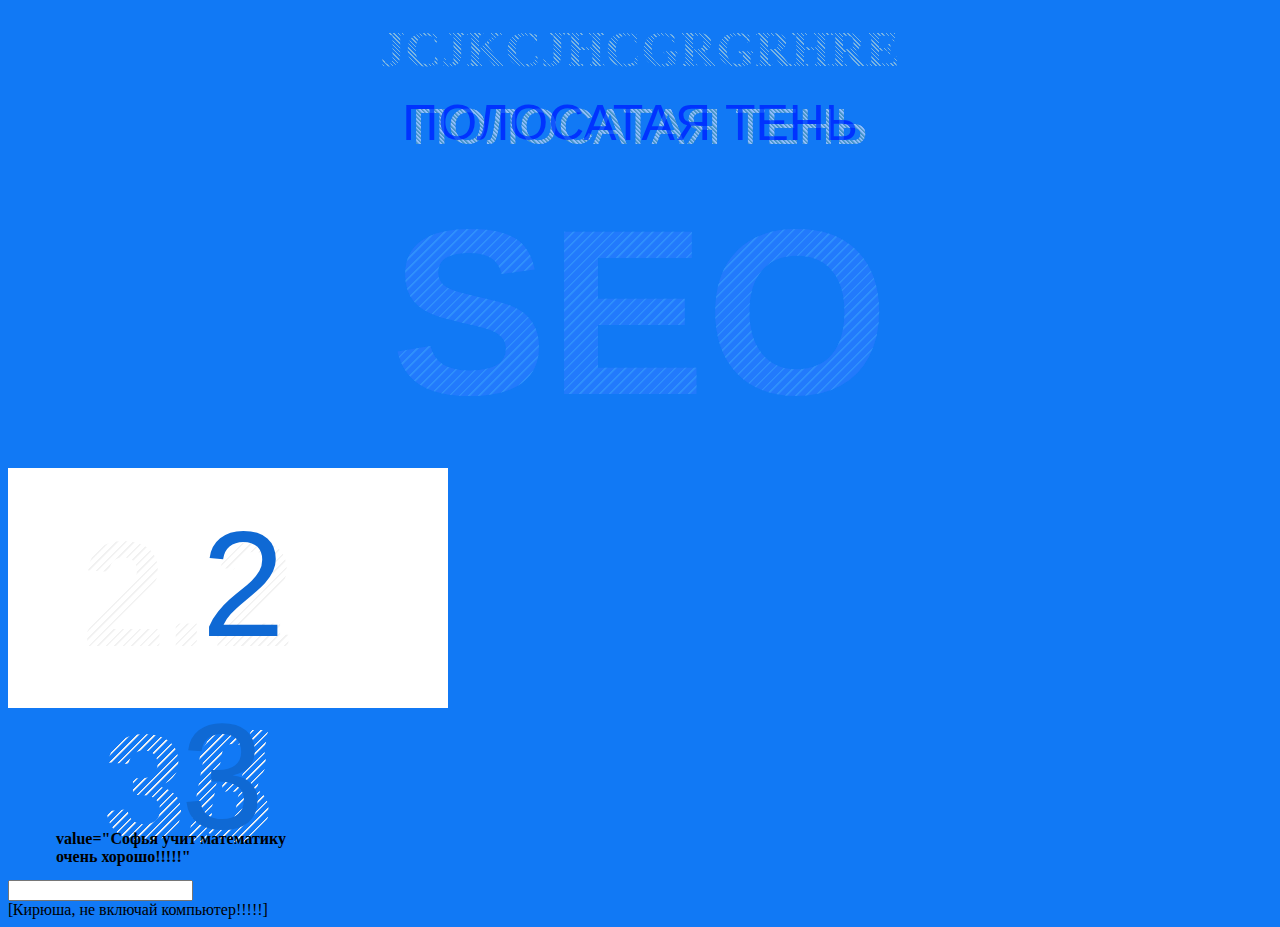
<file: dashed-shadow.html>
<!DOCTYPE html>
<html lang="ru">
<head>
	<meta http-equiv="Content-Type" content="text/html; charset=utf-8">
	<meta name="viewport" content="width=device-width">
	<title>SEO CK</title>
<!-- text-shadow: 1px 1px mediumturquoise,
               -1px 1px mediumturquoise,
               -1px -1px mediumturquoise,
               1px -1px mediumturquoise; -->
<style>
H1 {
  display: inline-block;
  position: relative;
  letter-spacing: .05em;
  text-shadow: linear-gradient(-45deg,
    rgba(72, 209, 204, 0) 2px, #f00 3px, rgba(72, 209, 204, 0) 3px ) repeat;
  color: white;
  transition: all 1s;
  }
  H1:before {
    content: "";
    position: absolute;
    top: 10px;
    right: -15px;
    bottom: -15px;
    left: 0;
    z-index: -1;
    background: linear-gradient(-45deg,
    rgba(72, 209, 204, 0) 2px, #f00 3px, rgba(72, 209, 204, 0) 3px ) repeat;
    background-size: 4px 4px;
    }
  H1:after {
    content: attr(data-name);
    position: absolute;
    top: 2px;
    left: 2px;
    z-index: -2;
    text-shadow: 1px 1px white,
                 2px 2px white,
                 3px 3px white,
                 4px 4px white;
    color: white;
    transition: all 1s;
    }

  H1:hover {
    color: lemonchiffon;
    }
    H1:hover:before {
      animation: 5s move_lines infinite linear;
      }
    H1:hover:after {
      color: lemonchiffon;
      text-shadow: 1px 1px lemonchiffon,
        2px 2px lemonchiffon,
        3px 3px lemonchiffon,
        4px 4px lemonchiffon;
      }
@keyframes move_lines {
  100% {
    background-position: 40px 40px;
  }
}

.page {
background:#1179f5;
}
h2 {
/*  font-family: 'Rubik One', sans-serif;*/
  font-size: 50px;
  text-transform: uppercase;
  /*background: repeating-linear-gradient(45deg, white, white 2px, #7AB4E2 2px, #7AB4E2 3px);*/
  background: repeating-linear-gradient(45deg, transparent 0px, transparent 2px, #7AB4E2 2px, #7AB4E2 3px);
  -webkit-background-clip: text;
  -webkit-text-fill-color: transparent;
 /* color: #183D58;*/
 color:red;
  display: table;
  margin: 20px auto; }

.striped-shadow {
  font-family: 'Rubik One', sans-serif;
  font-size: 50px;
  text-transform: uppercase;
  text-shadow: -10px -4px 0px #03f;
  background: repeating-linear-gradient(45deg, #6EB495, #6EB495 1px, white 2px, white 3px);
  -webkit-background-clip: text;
  -webkit-text-fill-color: rgba(34, 122, 252, 0.5);
  display: table;
  margin: 20px auto;
} 






/* ============= Анимация обводки рамки туда-обратно ================== */
.input {
  background: none;
  border: 0;
  box-sizing: border-box;
  border-radius:5px;
  margin: 1em;
  padding: 1em 2em;
  display:block;
  height:30px;
  width:300px;

  font-size: inherit;
  font-weight: 700;
  position: relative;
  vertical-align: middle;
}
.input::before, .input::after {
  box-sizing: inherit;
  content: '';
  position: absolute;
  width: 100%;
  height: 100%;
}


.draw {

}
.draw::before, .draw::after {
  border: 2px solid transparent;
  width: 0;
  height: 0;
  border-radius:8px;
}

.draw::after {
  bottom: 0;
  left: 0;
  -webkit-transition: border-color 0s ease 0.15s, width 0.15s ease-out, height 0.15s ease-out 0.15s; 
  transition: border-color 0s ease 0.15s, width 0.15s ease-out, height 0.15s ease-out 0.15s;  

}
.draw::before {
  top: 0;
  right: 0;
  -webkit-transition:  border-color 0s ease-out 0.5s, width 0.25s ease-out 0.25s, height 0.25s ease-out 0.5s; 
  transition:  border-color 0s ease-out 0.5s, width 0.25s ease-out 0.25s, height 0.25s ease-out 0.5s; 
}
.draw:focus::before, .draw:focus::after {
  width: 100%;
  height: 100%;
 /* border-radius:8px;*/
}
.draw:focus::before {
  border-right-color: #fff;
  border-bottom-color: #fff;
  -webkit-transition: height 0.15s ease, width 0.15s ease 0.05s;
  transition: height 0.15s ease, width 0.15s ease 0.05s;
}
.draw:focus::after {
  border-left-color: #fff;
  border-top-color: #fff;
  -webkit-transition: border-color 0s ease 0.25s, height 0.15s ease, width 0.5s ease-out 0.25s;
  transition: border-color 0s ease 0.25s, height 0.15s ease, width 0.5s ease-out 0.25s;
}

/* ============= конец обводки рамки туда-обратно ================== */




.page-button{
width:500px;}

/* ============= Растягай ================== */
.expand {
margin:0 auto;
max-width:500px;
text-align:center;
}

.expand__txt::before{
content:'[';
display:inline-block;
text-align:left;
width:0.3rem;
transition:all 0.5s;
}
.expand__txt::after{
content:']';
display:inline-block;
text-align:right;
width:0.2rem;
transition:all 0.5s;
}
.expand:hover .expand__txt:before{
width:0.7rem;
}
.expand:hover .expand__txt:after{
width:0.7rem;
}

/* ============= конец растягая ================== */

/* ============= Полосатые тени ================== */ 
.striped-shadow2{
  text-transform: uppercase;
  /*text-shadow: -10px -4px 0px #03f;*/
  background: repeating-linear-gradient(135deg, #3da6fd, #3da6fd 1px, #227afc 2px, #227afc 7px);
  -webkit-background-clip: text;
  -webkit-text-fill-color: rgba(34, 122, 252, 0.5);
  display: table;
  margin: 20px auto;
} 
.big-digit{
font-family:arial;
font-size:236px;

}
.white-square{
width:400px;
height:200px;
padding:20px;
background:#fff;
}
.big-digit2{
/*display:inline-block;*/
font-family:arial;
font-weight:bolder;
font-size:150px;}

.striped-shadow3{
  text-transform: uppercase;
  /*text-shadow: -11px -10px 0px #0f69d4;*/
  background: repeating-linear-gradient(135deg, #f1f1f1, #f1f1f1 1px, transparent 2px, transparent 6px);
  -webkit-background-clip: text;
  -webkit-text-fill-color: transparent;
  display: table;
  margin: 20px auto;
}
.digit2.big-digit2:after {
    content: "2";
}
.digit3.big-digit2:after {
    content: "3";
}
.big-digit2:after {
    margin-left: -78px;
    margin-right:78px;
    color: #03f;
    font-family: arial;
    font-weight: lighter;
    font-size: 150px;
    text-shadow: -11px -10px 0px #0f69d4;
}
/* ============= конец полосатых теней ================== */ 
</style>

 	
</head>
<body class="page">

  <h2>jcjkcjhcGRGRHRE</h2>
  
  <p class="striped-shadow">Полосатая тень</p>
  <p class="striped-shadow2 big-digit"><b>seo</b></p>
  <div class="white-square">
    <p class="striped-shadow3 digit2 big-digit2">2...</p>
    <p class="striped-shadow3 digit3 big-digit2">3//</p>
  </div>
  <br><br><br><br><br>
  <div class="input draw" tabindex="0"> value="Софья учит математику очень хорошо!!!!!" </div>
  <br>
  <input class="draw">
    <div class="expand__txt">Кирюша, не включай компьютер!!!!!</div>
  </button>

</body>
</html>
</file>
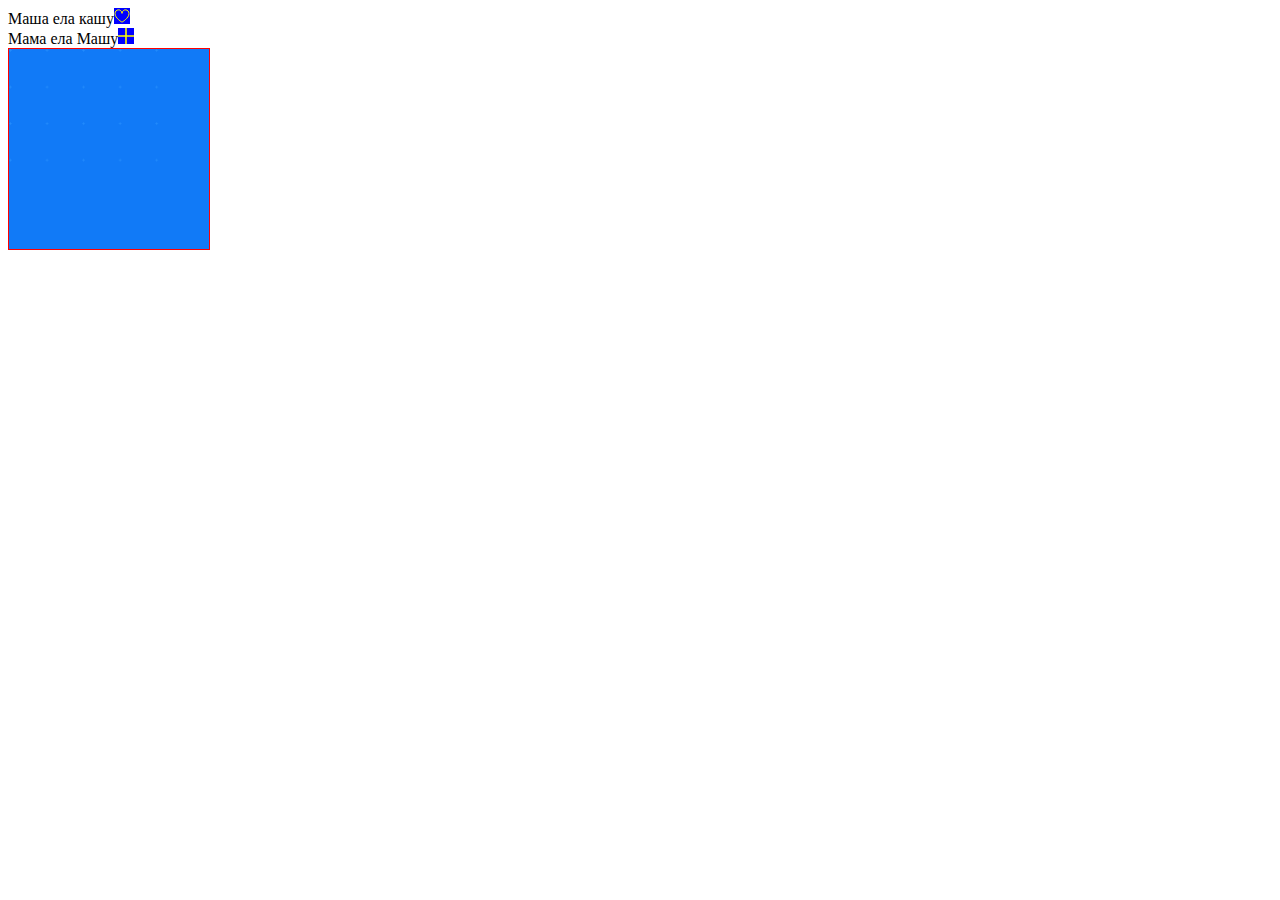
<file: svg02.html>
<!doctype html>
<html>
<head>
    <meta charset=utf-8 />
    <title>svg02</title>
    <style>
    .icon{
    width:16px;
    height:16px;
    color:red;
    background:blue;
    stroke:yellow;
    fill:none;
    stroke-width:2px;
    }
    .box-plus{
    height:200px;
    width:200px;
    border:1px solid red;
background:#117AF7;
    }
    .icon-plus{
    stroke:#39f;
    stroke-width:1px;
    width:150px;
   /*height:53px;*/
    }
    </style>
</head>
<body>
  <!-- SVG SOURCE -->
    <svg height="0" width="0" style="position:absolute;margin-left: -100%;">
<path id="heart-icon"
d="M16,28.261c0,0-14-7.926-14-17.046c0-9.356,13.159-10.399,14-0.454c1.011-9.938,14-8.903,14,0.454
	C30,20.335,16,28.261,16,28.261z"/>                    
    </svg>
    <svg height="0" width="0" style="position:absolute;margin-left: -100%;">
<path id="plus"
d="M0 10 L20 10 M10 0 L10 20"/>                    
    </svg>
        <svg height="0" width="0" style="position:absolute;margin-left: -100%;">
<path id="plusplus"
d="M0 4 L8 4 M4 0 L4 8 M95 4 L103 4 M99 0 L99 8 M190 4 L198 4 M194 0 L194 8 M285 4 L293 4 M289 0 L289 8 M380 4 L388 4 M384 0 L384 8
M0 99 L8 99 M4 95 L4 103 M95 99 L103 99 M99 95 L99 103 M190 99 L198 99 M194 95 L194 103 M285 99 L293 99 M289 95 L289 103 M380 99 L388 99 M384 95 L384 103 
M0 194 L8 194 M4 190 L4 198 M95 194 L103 194 M99 190 L99 198 M190 194 L198 194 M194 190 L194 198 M285 194 L293 194 M289 190 L289 198 M380 194 L388 194 M384 190 L384 198 
M0 289 L8 289 M4 285 L4 293 M95 289 L103 289 M99 285 L99 293 M190 289 L198 289 M194 285 L194 293 M285 289 L293 289 M289 285 L289 293 M380 289 L388 289 M384 285 L384 293 "/>                    
    </svg>
<!-- SVG SOURCE ends-->
Маша ела кашу<svg class="icon" viewBox="0 0 32 32"><use xlink:href="#heart-icon"></svg>
<br>
Мама ела Машу<svg class="icon" viewBox="0 0 20 20"><use xlink:href="#plus"></svg>
<div class="box-plus">
    <svg class="icon-plus" viewBox="0 0 390 295"><use xlink:href="#plusplus"></svg>
</div>
</body>
</html>
</file>
<file: css/style.css>
html {
    color:#fff;
    font-family:latoregular;
}
input {
    outline:none;
}
.page {
    background:#117af7;
    padding:0;
    margin:0;
}

.page-scr1 {
}
.page-scr2 {
    color:#fff;
    position:relative;
    margin: 11.3em 0 0 0;
    z-index:1;
}
.page-scr3 {
    position: relative;
    top: -1.9em;
    z-index: 0;
}
.page-scr4 {
    margin:0 auto;
}
.page-scr5 {
    margin:0 auto;
}
.page-scr5a {
    margin:0 auto;
}
.btn {
    border-radius:5px;
    background:#117af7;
    color:#fff;
    display:inline-block;
    padding: 0.7em 1em 0 1em;
    height: 1.7em;
    text-align:center;
    
}
/* ---  expand caption --- */

/* ============= Растягай ================== */
.expand {
    cursor:url("../img/hand2.png"),pointer;
    margin:0 auto;
    max-width:300px;
    text-align:center;
}

.expand__txt::before{
    content:'[';
    display:inline-block;
    text-align:left;
    transition:all 0.5s;
    width:0.3em;
}
.expand__txt::after{
    content:']';
    display:inline-block;
    text-align:right;
    transition:all 0.5s;
    width:0.3em;
}
.expand:hover .expand__txt:before{
    width:0.7em;
}
.expand:hover .expand__txt:after{
    width:0.7em;
}
/* ============= конец растягая ================== */


/* ============ полосатые буквы ================== */
.striped-txt{
    background: repeating-linear-gradient(135deg, #227afc 0px, #3da6fd 1px, #3da6fd 1px, #227afc 2px, #227afc 6px);
    -webkit-background-clip: text;
    -webkit-text-fill-color: rgba(34, 122, 252, 0.3);
    display: table;
    text-transform: uppercase;
} 




/* --  Clear class --*/
.clear {
    clear:both;
}
.subclear {
    clear:none;
}
.wrap_320 {
    display:none;
}
.wrap_770 {
    display:none;
}
.wrap_1366 {
    display:inline;
}
.scr-width{
    width:1366px;
}
/*-- Indoor --*/
.indoor {
    margin:0 auto;
    padding-top:1px;
    width:1240px;
}
.inner {
    padding:1px;
    width:1020px;
}
.inner_right {
    padding:1px;
    width:1020px;
}

/*-- SCR-BACK --*/
.scr-back-right {
    border-radius: 5px 0 0 5px;
    position: relative;
    left: calc(50% - 38.75em);
    width: calc(50% + 31.75em);
}
.scr-back-left {
    border-radius: 0 5px 5px 0;
    padding: 5.4em 0 0 calc(50% - 31.7em);
    width: 70.3em;
}
.scr-back-white {
    background-color:#fff;
    color:#313131;
}
.scr-back-blue {
    background-color:#0f69d4;
    box-shadow: -48px 6px 40px 0px rgba(17, 122, 247, 0.4);
    color:#fff;
}
.scr-back-right .scr-back-blue, .scr-back-right.scr-back-blue {
    box-shadow: 48px 6px 40px 0px rgba(17, 122, 247, 0.4);
}

/*-- Scrhead --*/
.scrhead {
    color:#fff;
    font-family:akrobatlight;
    font-weight:300;
    font-size:3em;
    line-height: 1.3;
    margin:0;
    padding:0;
}
.scrtxt {
    font-family:latoregular;
    font-size:1em;
    font-weight:400px;
    line-height:1.9;
}
.scrtxt_light {
    color:#a8ccf7;
}
.scrtxt_black {
    color:#333;
}
.blue-caption {
    color:#2d76d5;
    font-family:akrobatregular;
    font-size: 1.9em;
    padding: 0;
}

.h3 {
    color:#fff;
    font-family:akrobatbold;
    font-size:20px;
    margin-bottom:0;
}
.p2{
    color:#a8ccf7;
    font-family:latoregular;
    font-size:1em;
    line-height:1.85;
    margin:0;
}
.p2 p{
    margin:1.9em 0 0;
}
.p3{
    color:#a8ccf7;
    font-family:latoregular;
    font-size:0.88em;
    line-height:1.7;
}

.p3 p{
    margin:0.1em 0;
}
.dark222 {
    color:#222;
}
.dark333 {
    color:#333;
}
.dark666 {
    color:#666;
}
.white {
    color:#fff;
}
.red {
    border:1px solid #f00!important;
    color:#f00;
}
.circles-row{
    display:none;
}



/* --   Header  -- */
.header {
    height:61px;
    padding:57px 30px 0 57px;
    width:calc(100% - 94px);
}
.header-logo {
    float:left;
}
.header-phone {
    float:right;
    margin-top:0px;
}
.header-free-consult {
    float:right;
    margin-top:3px;
    position:relative;
    z-index:5;
}

/* -- Logo  --*/
.logo {
    background:url("../img/logobig.png")no-repeat center center;
    height:39px;
    width:230px;
}

/* -- Phone --*/
.phone {
    font-family:akrobatbold;
    font-size:1.35em;
    padding:0;
}
.free-consult{
    font-family:akrobatregular;
    font-size:1em;
    width:12em;
}


/*-- Scr1 --*/
.scr1 {
    height:760px;
    overflow: hidden;
    padding:1px;
    position:relative;
    top:-3em;
    transition:all 0.3s;
}
.scr1-seo {
    position:relative;
    left:calc(50% - 1.6em);
    top:0.25em;
}
.scr1__seo {
    font-family: akrobatblack;
    font-size:20.1em;
    width:82%;
}
.scr1-ux {
    position: relative;
    left: calc(50% - 1.0em);
    top: -7.15em;
}
.scr1__ux {
    font-family:akrobatblack;
    font-size:5.1em;
    text-transform:uppercase;
    width:10%;
}
.scr1__grid{
    height:297px;
    pointer-events: none;
    width:50%;    
}
.scr1-grid{
    position: relative;
    left: calc(50% - 17em);
    top: -25.5em;
}
.grid-icon{
    stroke:#3C9BFF;
    stroke-width:1px;
    width:390px;
}
.scr1__canvas{
    border:1px solid transparent;
    height:15em;
    width:29em;
}
.scr1-canvas{
    position: relative;
    left: calc(50% - 32em);
    top: -40.5em;
}
.scr1__seotext {
    font-family:akrobatlight;
    padding: 3em 0 0 0;
    width:36%;
}
.scr1__seotext p {
    font-size:2.38em;
    margin:0;
}
.scr1-seotext {
    position: relative;
    left: calc(50% + 7.3em);
    top: -54.5em;
}
.scr1-mouseimg {
    position: relative;
    left: calc(50% + 7.5em);
    top: -45.2em;
}
.scr1-expand-textbox {
    position: relative;
    left: calc(50% - 31.6em);
    top: -49.8em;
}


.scr1 .p2 p {
    margin: 1em 0 0;
}
/*-- See Present --*/
.movebtn {
    background:url("../img/cpl2.png")no-repeat 1% center, url("../img/cpr2.png")no-repeat 3em center;
    cursor:url("../img/hand2.png"),pointer;
    height:3.2em;
    transition:all .5s ease;
    width:19em;
}
.scr1-movebtn{
    margin-top: 1.4em;
    padding: 1.6em 0 0 1em;
}
.movebtn:hover {
    background:url("../img/cpl2.png")no-repeat 1% center, url("../img/cpr2.png")no-repeat 100% center;
    transition:all .5s ease;
}
.movebtn__icon_arrplay {
    border: 0.8em solid transparent;
    border-left: 1.4em solid #fff;
    display: inline-block;
    padding-left:10px;
}
.scr1-movebtn-icon{

}
.movebtn__text {
    display: inline-block;
    font-family:akrobatlight;
    font-size:1.54em;
    position: relative;
    top: -0.1em;
}

/*-- Mouseimg --*/
.mouseimg {
    background:url("../img/mouse3.png")no-repeat center center;
    height:57px;
    width:14px;
}

/*-- Expand-textbox --*/
.expand-textbox {
    height:35em;
    overflow-Y:hidden;
    transition:all 1s;
    width:35em;
}
.expand-textbox__mask {
    background: linear-gradient(180deg, rgba(17, 122, 247, 0) 0%, rgba(17, 122, 247, 0) 65%);
    height: 35em;
    top: -462px;
    position:relative;
    width:100%;
}
.expand-textbox__btn {
    background: url("../img/cornup.png")no-repeat 20% 100%;
    cursor: url("../img/hand2.png"),pointer;
    font-family: akrobatregular;
    font-size: 1.1em;
    height: 3em;
    width: 6em;
}
.expand-textbox-btn {
    position: relative;
    left: calc(50% - 29.5em);
    top: -530px;
}
.expand-textbox_collapsed{
    height: 12em;
    transition:all 1s;
}
.expand-textbox_collapsed .expand-textbox__mask {
    background: linear-gradient(180deg, rgba(17, 122, 247, 0) 0%, rgba(17, 122, 247, 1) 65%);
    height: 12em;
    transition:all 1.5s;
}
.expand-textbox_collapsed .expand-textbox__btn {
    background:url("../img/corndown.png")no-repeat 15% 100%;
    left: calc(50% - 29.1em);
}

/*-- What SEO -- */
.whatseo {
    display:inline-block;
    width:18em;
}
.scr1-whatseo{
    position: relative;
    left: calc(50% + 6.9em);
    top: 4.1em;
}
.scr1-lineright {
    display:inline-block;
    position: relative;
    left: calc(50% + 6.9em);
    top: 4.3em;
}
.lineright {
    background:url("../img/ellipse1.png")no-repeat left 100%;
    height:15px;
    width: calc(50% - 25em);
}
.lineright__hr{
    border-bottom:1px solid #39d; 
    float:right;
    margin-top: 0.4em;
    width:calc(100% - 15px);
}
.lineright__hr_dark{
    border-bottom:1px solid #27d;
}


/*--   PAGER  --*/
.pager {
    display:inline-block;
    font-family:akrobatregular;
    font-size:1em;
    width:5.3em;
}
.pager-arr{
    cursor:url("../img/hand2.png"),pointer;
    display:inline-block;
    height:1.1em;
    width:1.6em;
}

.pager__arrleft_black {
    background:url("../img/corn-left-black.png")no-repeat 0.2em 0.2em;
    background-size:0.7em 1.2em;
    height:1.3em;
    width:1.75em;
}
.pager__arrright_black{
    background:url("../img/corn-right-black.png")no-repeat 0.95em 0.2em;
    background-size:0.7em 1.2em;
    height:1.3em;
    width:1.75em;
}
.pager__arrleft {
    background:url("../img/corn-left.png")no-repeat 0.2em 0.2em;
    background-size:0.7em 1.2em;
    height:1.3em;
    width:1.75em;
}
.pager__arrright{
    background:url("../img/corn-right.png")no-repeat 0.95em 0.2em;
    background-size:0.7em 1.2em;
    height:1.3em;
    width:1.75em;
}
.pager__arrleft_black:hover, .pager__arrright_black:hover, .pager__arrleft:hover, .pager__arrright:hover {
    background-size:0.75em 1.3em;
}
.pager__arrleft_black:hover, .pager__arrleft:hover {
    background-position:0em 0.1em;
}
.pager__arrright_black:hover, .pager__arrright:hover {
    background-position:1em 0.1em;
}
.pager__number {
    display:inline-block;
    font-size: 1.3em;
}
.pager__bottom {
    font-size:1em;
}

/*------------------------------------- SCR 2 -------------------------*/
.scr2 {
    height:41.6em;
}
.scr2 .p3 p {
    margin: 0.2em 0;
}
.scr2-scrtxt {
    margin-top: 2.4em;
    width: 58em;
}
.scr2-pager {
    display:inline-block;
    margin: 6.6em 0 0 0;
}
.scr2-inner_right {

}
.scr2-lineright {
    background: transparent;
    height: 0.5em;
    display: inline-block;
    width: 64.6em;
}
/*-- Slider --*/
.slider {
    overflow:hidden;
}
.slide {
    display:inline-block;
    overflow:hidden;
    position:relative;
}
.slider__link {
    color:#3d8ae2;
    font-family:akrobatbold;
    font-size:1.25em;
    text-decoration:none;
}
.scr2-slider {
    height: 13.8em;
    margin-top: 2.3em;
    width: 71.25em;
    margin-left: -1em;
}
.slider__container{
    height:100%;
    position:relative;
    transition: all 1s;
    width:1500%;
}
.scr2-slider-container{
    margin:0;
    position: relative;
    top: 0;
    left:0;
}
.scr2-slide {
    background:url("../img/cornlt1.png") no-repeat 5% 5%, url("../img/cornrt1.png") no-repeat 95% 5%, url("../img/cornrb1.png") no-repeat 95% 95%, url("../img/cornlb1.png") no-repeat 5% 95%;
    transition:all 0.5s ease;
    cursor:url("../img/hand2.png"),pointer;
    height:10.6em;
    padding: 30px 0 0 40px;
    width: 22.6em;
}
.scr2-slide:hover {
    background:url("../img/cornlt1.png") no-repeat 2% 2%, url("../img/cornrt1.png") no-repeat 98% 2%, url("../img/cornrb1.png") no-repeat 98% 98%, url("../img/cornlb1.png") no-repeat 2% 98%;
    transition:all 0.5s ease;
}

.slide__picture {
    background: url("../img/target.png") no-repeat 100% 8%;
    height: 5.5em;
    width: 1.5em;
}
.scr2-slide-picture {
    float:left;
}
.scr2-slide-content {
    margin:0 0 0 3.1em;
    width:77%;
}

.scr2_slide-head {
    color:#fff;
    margin: 0;
}
.scr2-slider .slide:nth-child(n) { margin-left:2.75em; }
.scr2-slider .slide:nth-child(1) { margin-left:0; }

.slider__mask {
    background:linear-gradient(90deg, rgba(14, 105, 212, 0) 0%, rgba(14, 105, 212, 1) 100%);    
    height: 13em;
    width: 15em;
}
.scr2-slider-mask {
    position:relative;
    float:right;
    top:-14em;
}

/*------------------------------- Scr 3 ----------------------------*/
.scr3 {
    height: 51.4em;
    padding: 4.6em 0 0 4.4em;
    width: calc(50% + 34.35em);
}
.scr3-inner{
    padding:3em 0 0 2.5em;
}
.scr3-pager {
    position: relative;
    left: 58.5em;
    top: -2.2em;
}
.scr3-slider {
    height: 31.88em;
    margin-left: 49px;
    width: calc(100% - 3.2em);
}
.scr3-slider-container{
    margin:0;
    position: relative;
    top: 0;
    left:0;
    width:calc(6*66.85em);
}
.scr3-slide {
    background:#fcfcfc;
    box-shadow:1px 3px 20px 0px rgba(243, 243, 243, 1); 
    display:inline-block;
    height:27.6em;
    margin:0;
    width:63.1em;
}
.scr3-slider .slide:nth-child(n) { margin-left:56px; }
.scr3-slider .slide:nth-child(1) { margin-left:0; }

.scr3 .slider-link {
    cursor:url("../img/hand2.png"),pointer;
    position:relative;
    top: -60px;
}


.scr3-slider-btn {
    position:relative;
    left: 656px;
    top: -45px;
    font-size: 1.15em;
    width: 8.5em;
}

.scr3-slide-graph {
    float:left;
    position: relative;
    top: -436px;
}
/* -- Graph -- */
.graph1 {
    background:url("../img/graph1.svg")no-repeat center center;
    height:290px;
    position:relative;
    left: 19px;
    top: -305px;
    width:525px;
}
.graph {
    background-color:#f8f8f8;
    padding:48px 0 0 48px;
    height:calc(100% - 48px);
    width:582px;
}
.graph__caption {
    padding-bottom:15px;
}
.graph__legend-v, .graph__legend-h {
    font-size:0.9em;
    list-style:none;
    padding:0;
}
.graph__legend-v {
    margin:0;
}
.graph__legend-v  li {
    line-height:1.2;
    margin:1em 0 0 0;
}
.graph__legend-h {
    margin:0 0 0 0.62em;
}
.graph__legend-h  li {
    display:inline-block;
    height:1em;
    margin: 0 0 0 1.07em;
    width:2em;
}

/*-- Slide-Info --*/
.scr3-slide-info {
    margin:0 0 0 676px;
}
.slide-info {
    padding:0px 0 0 0px;
    width:285px;
}
.slide__caption {
    padding:1.3em 0 0 0;
}
.scr3-slide-caption{
    margin:0;
}
.slide-theme {
    color:#aeaeae;
    font-family:akrobatregular;
    font-size: 1.27em;
    padding: 0;
}
.slide-theme {
    margin-top:4px;
}
.slide__data {
    color:#2b2b2b;
    padding: 0;
}
.slide-data {
    margin-top:30px;
}
.slide__position {
    color:#c6c6c6;
    font-family:latoregular;
    font-weight:400;
    font-size: 1em;
    padding: 0;
}
.slide-position{
    margin:45px 0 0px;
}
.slide-position-right {
    margin:0;
    text-align:right;
}
.scr3 .slide__content{
    padding:0;
}
.slide__content li {
    display:inline-block;
    padding:5px 0 9px;
    width:100%;
}
.slide__content b {
    color:#2f64c4;
    display:inline-block;
    float:right;
}
/* --  END OF SLIDE -- */



/*---------------- Scr 4  ---------------------------------*/
.scr4 {
    height:790px;
}
.scr4-indoor{
    background: url("../img/shape1.svg") no-repeat 355px 140px;
    height:100%;
}
.scr4-inner {
    padding: 5.1em 0 0 44em;
    width: 38em;
}
.scr4__mokup {
    background: url("../img/mokup.png")no-repeat center center;
    height: 820px;
    position: relative;
    top: -782px;
    left: 100px;
    width: 400px;
}
.scr4-scrhead {
    font-size: 3.33em;
}
.scr4__slide-head {
    margin-top: 2.3em;
}
.scr4-inner .scr4__slide-head:nth-child(2){
    margin-top: 1.4em;
}
.scr4 p {
    height:3.2em;
    overflow:hidden;
    width:26.5em;
}


/*--------------- Scr 5 ---------------------------*/
.scr5 {
    height:391px;
}
.scr5-inner{
    padding: 6.5em 0 0 7em;
    width: 42em;
}
.scr5a-indoor {
    height:100%;
    overflow:hidden;
}
.scr5__abonent, .scr6-abonent {
    display:block;
}
.scr5-hours, .scr6-hours {
    display:none;
}
.scr5__abonent {
    height: 32em;
    overflow:hidden;
    padding: 5.12em 0 0 0;
    width: 100%;
}
.scr5a-inner{
    padding-left:calc(50% - 32em);
    width:1020px;
}
.scr5-hours{
    height:800px;
    width:100%;
}
/*-------------- Payments ----------------------*/
.payments {
    border-bottom:1px solid #ccc;
    height:65px;
    width: calc(50% + 31.7em);
}
.scr5-payments {
    float:right;
    left:0;
    margin-top: 39px;
}

.payment {
    border-bottom: 3px solid transparent;
    color: #999;
    cursor:url("../img/hand2.png"),pointer;
    display: inline-block;
    padding-bottom: 0.95em;
    width: 7.6em;
}
.payment_active, .payment:hover, .payment:focus {
    border-bottom:3px solid #06f;
    color:#333;
}
.scr5-payment {

}
.scr5-payments .scr5-payment:nth-child(2){
    position:relative;
    margin-left:2.3em
}
/*----------- Abonents ----------------- */
.scr5-rate{
    font-size:1em;
}
.scr5-inner {
    font-size:1em;
}
.inner .scr5-rate:nth-child(n) { margin-left:1.6em; }
.inner .scr5-rate:nth-child(1) { margin-left:0; }

.rate {
    display:inline-block;
    height: 420px;
    width: 230px;
}
.rate .h3 {
    font-size:1.25em;
}
.rate .p3 {
    font-size:0.9em;
}
.rate .blue-caption {
    font-size:2em;
}
.ratecontent {
    height: 355px;
    padding:0;
    width: 225px;
}
.ratecontent__back{
    background: repeating-linear-gradient(135deg, rgba(0, 0, 0, 0) 0px, rgba(0, 0, 0, 0) 3px, rgba(180, 180, 180, 0.1) 4px, rgba(180, 180, 180, 0.1)5px, rgba(0, 0, 0, 0)6px);
    height:320px;
    padding: 30px 0 0 20px;
    width:200px;
} 
.ratecontent-back{
    position: relative;
    top: -357px;
    left: 5px;
}
.plus-icon {
    stroke: #eee;
    stroke-width: 2px;
    width: 228px;
}
.ratecontent-caption{
    margin:0;
}
.ratecontent__context{
    color:#ccc;
    font-family:akrobatbold;
    font-size:1.5em;
    margin:0;
}
.ratecontent-subhead {
    margin-top:0.4em;
}
.ratecontent__txt {
    height:10.2em;
    overflow:hidden;
    width:13em;
}
.ratecontent-txt {
    margin-top:0;
}
.ratecontent-cost {
    margin:0;
}
.rate__btn{
    font-size: 1.15em;
    width: 10em;
}
.rate-btn{
    margin: 1em 0 0 0.2em;
}

/*--------------- Scr 6  ------------------------- */
.scr6-abonent {
    height:52em;
}
.scr6-abonent-indoor {
    height:44.3em;
    padding: 4.1em 0 0 7em;
}
.scr6-abonent-inner{
    height: 47em;
}
.scr6-abonent-scrhead{
    width:19em;
}
.advantage-card{
    overflow:hidden;
    width:30em;
}
.scr6-abonent-card{
    margin:4em 0 0 0;
}
.scr6-abonent-inner .advantage-card:nth-child(2) .card__img {
    background:url("../img/smartdesk.png") no-repeat left top;
}
.scr6-abonent-inner .advantage-card:nth-child(3) .card__img {
    background:url("../img/money48.png") no-repeat left top;
}
.scr6-abonent-inner .advantage-card:nth-child(4) .card__img {
    background:url("../img/like48.png") no-repeat left top;
}
.scr6-abonent-inner .advantage-card:nth-child(5) .card__img {
    background:url("../img/smartrotate.png") no-repeat left top;
}
.scr6-abonent-inner .advantage-card:nth-child(6) .card__img {
    background:url("../img/target48.png") no-repeat left top;
}
.card__img{
    height:48px;
    width:48px;
}
.advantage-card-img{
    float: left;
}
.advantage-card-head{
    margin:0 0 0 3.7em;
}
.advantage-card-content{
    margin:1em 0 0 5.2em;
}
.scr6-abonent-inner .advantage-card:nth-child(4){ height:7.2em; }
.scr6-abonent-inner .advantage-card:nth-child(5){ margin-left:31.2em; position:relative; top:-32.9em;}
.scr6-abonent-inner .advantage-card:nth-child(6){ margin-left:31.2em; position:relative; top:-32.9em;}


@-moz-document url-prefix() {
.scr6-abonent-inner .advantage-card:nth-child(5){ margin-left:31.2em; position:relative; top:-33.5em;}
.scr6-abonent-inner .advantage-card:nth-child(6){ margin-left:31.2em; position:relative; top:-33.5em;}
}
/* ------------------- Scr5 - Hours -------------------------*/
.scr5-hours{
    height:829px;
}
.page-scr5h{
    margin:0 auto;
}
.scr5h-indoor{
    height:100%;
    padding: 4em 0 0 1em;
    width: calc(1240px - 13em);
}
.scr5h-inner{
    height:700px;
}
.scr5-hours__txt{
    color:#333;
    width:98%;
}
.scr5-hours-txt{
    margin:0;
}
.scr5-hours-caption{
    margin:1.8em 0 0 0;
}
.hours-item{
    display:inline-block;
    font-size:16px;
    height:5.6em;
    padding-top:0.5em;
    width:16.9em;
}
.range-bar{// Раскраска ползунка для IE 
    filter: progid:DXImageTransform.Microsoft.gradient( startColorstr='#0066ff', endColorstr='#cccccc',GradientType=1 );
}

.scr5h-inner  .hours-item:nth-child(3) { margin:3.75em 0 0 0;}
.scr5h-inner  .hours-item:nth-child(4) { margin:0 0 0 5.75em;}
.scr5h-inner  .hours-item:nth-child(5) { margin:0 0 0 5.75em;}
.scr5h-inner  .hours-item:nth-child(6) { margin:3.25em 0 0 0;}

.scr5h-inner  .hours-item:nth-child(5) .hours-item-divinput{   margin-left:0.4em; }
.scr5h-inner  .hours-item:nth-child(5) .hours-item__divinput input{  width:3.6em; }
.scr5h-inner  .hours-item:nth-child(5) .hours-item__head{  width:9.3em; }


.scr5h-inner  .hours-item:nth-child(3) .range-bar{ 
    background: linear-gradient(to right, #06f 0%,#06f 50%,#ccc 50%,#ccc 100%);
}
.scr5h-inner  .hours-item:nth-child(4) .range-bar{ 
    background: linear-gradient(to right, #06f 0%,#06f 15%,#ccc 15%,#ccc 100%);
}
.scr5h-inner  .hours-item:nth-child(5) .range-bar{ 
    background: linear-gradient(to right, #06f 0%,#06f 75%,#ccc 75%,#ccc 100%);
}
.scr5h-inner  .hours-item:nth-child(6) .range-bar{ 
    background: linear-gradient(to right, #06f 0%,#06f 1%,#ccc 1%,#ccc 100%);
}

.hours-item__head{
    color:#333;
    display: inline-block;
    width:10em;
}
.hours-item-head{
    margin:0;
}
.hours-item__divinput{
    border:1px solid #e8e8e8;
    border-radius:5px;
    display: inline-block;
    padding:0.6em 0.3em 0.6em 0.3em;
}
.hours-item-divinput{
    margin-left:0.8em;
}
.hours-item__divinput input{
    border:none;
    color:#06f;
    font-family:latoregular;
    font-size:1em;
    text-align:center;
    width:2.4em;
}
.hours-item__range input{
    -webkit-appearance: none;
    -moz-apperance: none;
    width: 100%;
    height: 4px;
    padding: 0 0px;
    margin: 1.88em 0 0 0;
}
.hours-item__range input::-webkit-slider-thumb {
    -webkit-appearance: none;
    background-color: #06f;
    border-radius:2px;
    cursor:url("../img/hand2.png"),pointer;
    height: 15px;
    width: 15px;
}
.hours-item__range input::-moz-range-thumb {
    -moz-appearance: none;
    background-color: #06f;
    border-radius:2px;
    cursor:url("../img/hand2.png"),pointer;
    height: 15px;
    width: 15px;
}
.hours-item__range input::-ms-thumb {
    -ms-appearance: none;
    background-color: #06f;
    border-radius:2px;
    cursor:url("../img/hand2.png"),pointer;
    height: 15px;
    width: 15px;
}
.cms {
    color: #333;
    height: 5em;
    display: inline-block;
    position: relative;
    top: -5.5em;
    padding: 1px 0 0 0;
    width: 39.8em;
}
.scr5-hours-cms{
    margin:0 0 0 22.5em;
}
.cms__head{
    color:#333;
}
.cms-head{
    margin:0;
}
.cms__item{
    display:inline-block;
    height:6.5em;
    position: relative;
    padding:0;
    top: -2em;
    width:7.1em;
}
.cms__item  label {
    color:#999;
    display:inline-block;
    font-family:latomedium;
    margin-right:10px;
    padding:0;
    width:100%;
}
.cms__item  label:nth-child(1){    margin:0.56em 0 0 10px;}
.cms__item  label:nth-child(2) {    margin:2em 0 0 10px;}

.cms .cms-item:nth-child(n){    margin:0 0 0 1.3em;}
.cms .cms-item:nth-child(2){    margin:0 0 0 6.3em;}


.cms-item input + span {
	background: url("../img/chkbtn.png") no-repeat 49% 100%;
    display: inline-block;
    height: 16px;
    margin: 3px 6px 0px -16px;
    width:16px;
}
.cms-item input:checked + span {
	background-position: 0 0px;
}
.cms-item input:checked + span  + span {
	color: #000;
}
.hr{
    border-bottom:1px solid #e8e8e8;
    height:1px;
    width:100%;
}
.cms-hr {
    top: -3.1em;
    position: relative;
}
.robotcount {
    color:#b9b9b9;
}
.cms-robotcount{
    top: -0.9em;
    position: relative;

}
.scr5h-footer{
    margin:0 auto;
    padding:0.3em 0 0 0;
}
.hourscard {
    display:inline-block;
}
.scr5h-footer .scr5h-hourscard:nth-child(1){  margin: 0; }
.scr5h-footer .scr5h-hourscard:nth-child(2){  margin-left:2.8em; }

.hourscard__title{
    color:#333;
    display:inline-block;
    font-family: latobold;
    font-size: 0.88em;
    padding:0.4em 1em 0.4em 0;
    margin:0;
}
.hourscard__rect{
    background:#e8e8e8;
    border-radius:5px;
    color:#000;
    display:inline-block;
    font-family:latobold;
    font-size:1em;
    padding: 1em 1.1em 0.8em 1.1em;
}
.scr5h__btn{
    display:inline-block;
    font-size: 1.15em;
    width: 12.5em;
}
.scr5h-btn{
    margin: 0 0 0 2.8em;
}
/* ----------------------- Scr6   Hours --------------------*/
.scr6-hours {
    height:39.5em;
}
.scr6-hours-indoor {
    height:33em;
    padding: 4.1em 0 0 6.7em;
    width: calc(50% + 32em);
}
.scr6-hours-inner{
    height:32em;
}
.scr6-hours-scrhead{

    width:19em;
}
.scr6-hours-card{
    margin:4em 0 0 0;
}
.scr6-hours-inner .advantage-card:nth-child(2) .card__img {
    background:url("../img/tvset48.png") no-repeat left top;
}
.scr6-hours-inner .advantage-card:nth-child(3) .card__img {
    background:url("../img/sgraph48.png") no-repeat left top;
}
.scr6-hours-inner .advantage-card:nth-child(4) .card__img {
    background:url("../img/scalendar48.png") no-repeat left top;
}

.scr6-hours-inner .scr6-hours-card:nth-child(3){ height:7.5em; }
.scr6-hours-inner .scr6-hours-card:nth-child(4){ margin-left:31.2em;top: -20.9em;position: relative;}

@-moz-document url-prefix() {
.scr6-hours-inner .scr6-hours-card:nth-child(4){ top: -21.1em;}
}
/*-------------------- Scr 7 -----------------------*/
.scr7{
    height:37em;
    width:100%;
}
.scr7-indoor{
    height:99%;
    width: calc(50% + 38.75em);
}
.scr7-inner{
    height: 5em;
    padding: 2.9em 0 0 7em;
}
.scr7-scrhead{
    display: inline-block;
    margin-bottom:0em;
}
.scr7-pager{
    display: inline-block;
    margin: 0 0 0 22.5em;
}
.scr7-slider{
    height:14em;
    float:right;
    margin: 0.6em 0 0 0;
    width:calc(100% - 5.0em);
}
.scr7-slider-container{
    margin:0;
    position: relative;
    top: 0;
    left:0;
    height:100%;
}
.scr7-slide{
    display:inline-block;
    height:100%;
    margin-bottom:0em;
    width:42em;
}
.slide__bignumber{
    color:#1068d2;
    font-family:akrobatblack;
    font-size: 12.8em;
    float:left;
    height: 1em;
    margin: 0;
    padding: 0 0 0 0.1em;
    width: 0.5em;
    text-shadow: -11px -10px 0px #0f69d4;
    background: repeating-linear-gradient(135deg, #f1f1f1, #f1f1f1 1px, transparent 2px, transparent 6px);
    -webkit-background-clip: text;
    -webkit-text-fill-color: transparent;
}

.slide__head{
    margin: 2.3em 0 0 6.3em;
}
.slide__txt{
    margin: 0.5em 0 0 7.3em;
}
.scr7-slider .slide:nth-child(n){margin-left: 4em;}
.scr7-slider .slide:nth-child(1){margin-left: 0;}

.slider-bar{
    height:1em;
    width:62em;
}
.scr7-sliderbar{
    margin: 18em 0 0 7em;
}
.slider__bar{
    -webkit-appearance: none;
    -moz-apperance: none;
    -ms-apperance: none;
    background-color: #e8e8e8;
    height: 0.25em;
    padding: 0;
    width: 100%;
}   
.slider__bar::-webkit-slider-thumb {    
    -webkit-appearance: none;
    background-color: #06f;
    border-radius:2px;
    cursor:url("../img/hand2.png"),pointer;
    height: 0.3em;
    width: 20%;
}
.slider__bar::-moz-range-thumb {    
    -moz-appearance: none;
    background-color: #06f;
    border-radius:2px;
    cursor:url("../img/hand2.png"),pointer;
    height: 0.3em;
    width: 20%;
}
.slider__bar::-ms-thumb {    
    -ms-appearance: none;
    background-color: #06f;
    border-radius:2px;
    cursor:url("../img/hand2.png"),pointer;
    height: 0.3em;
    width: 20%;
}
input[type=range]::-ms-fill-lower {
	background-color: #06f;	
}
input[type=range]::-moz-range-progress {
	background-color: #06f;	
}
/* input[type=range]::-moz-range-track { */
	/* height:0.9em; */
/* } */


/*-------------- Scr 8 -----------------------------*/
.scr8 {
    height:83.3em;
}
.page-scr8{}
.scr8-inner{
    height:93%;
    padding: 5.9em 0 0 7em;
    width: calc(50% + 31.5em);
}
.scr8-head-stage{
    margin:0;
}
.scr8-txt-stage{
    margin:1.8em 0 0 0;
    width: 62.5em;
}
.scr8-month{
    color:#fff;
    font-size: 1.5em;
    margin: 2.7em 0 0 0;
}
.container {
    background:#fff;
    height:27em;
}
.scr8-container{
    margin:1.12em 0 0 0;
    overflow:hidden;
    left: 0;
    width: calc(100% + 0.25em)
}
.plane {
    background:#fff;
    height:95%;
    width:92em;
}
.scr8-plane{
    margin:0;
    padding:0;
    position:relative;
    left:0%;
    top:0px;
    width:100%;
}
.weeks {
    list-style:none;
    width:500%;
}
.scr8-plane-weeks{
    margin: 2.3em 0 0 0em;
}
.weeks li {
    color:#666;
    display:inline-block;
    font-family:akrobatregular;
    font-size:1.2em;
    margin-left:13.7em;
}
.weeks li:nth-child(1) {
    margin-left:0;
}
.tasks {
    height:90%;
    padding:1px;
    width:100%;
}
.tasks div{
    border-radius:5px;
    color:#fff;
    font-family:latobold;
    font-size:0.88em;
    padding:0.7em 0em 0.7em 0em;
    position:relative;
    text-align:center;
}
.tasks div:nth-child(1){
    background:#54a0f8;
    width:32.5em;
}
.tasks div:nth-child(2){
    background:#a7cdfa;
    width:32.5em;
}
.tasks div:nth-child(3){
    background:#88bbb2;
    width:43.1em;
}
.tasks div:nth-child(4){
    background:#91bf7f;
    width:38.4em;
}
.tasks div:nth-child(5){
    background:#155cae;
    width:40em;
}
.tasks div:nth-child(6){
    background:#46ad98;
    width:41.3em;
}
.plane-tasks {
    margin: 1.5em 0 0 2.4em;
}
.plane-tasks div{
    margin-top:0.5em;
}
.plane-tasks div:nth-child(1){   left:0;}
.plane-tasks div:nth-child(2){   left:5.6em;}
.plane-tasks div:nth-child(3){   left:32.6em;}
.plane-tasks div:nth-child(4){   left:0em;}
.plane-tasks div:nth-child(5){   left:47.2em;}
.plane-tasks div:nth-child(6){   left:11.8em;}

.scr8-scroll{
    height:1em;
    margin: 1.1em 0 0px 0;
    width:86%;
}
.scr8-scrollbar{
    margin:1em 0 0 0;
}
.scr8-slider-bar{
    background-color:#2888f6;
    border-radius:5px;
    height: 0.7em;
}
.scr8-slider-bar::-webkit-slider-thumb {    
    background-color: #7ebaf9;
    border-radius:5px;
    height: 0.7em;
    width: 18%;
}
.scr8-slider-bar::-moz-range-thumb {    
    background-color: #7ebaf9;
    border-radius:5px;
    height: 0.7em;
    width: 18%;
}
.scr8-slider-bar::-ms-thumb {    
    background-color: #7ebaf9;
    border-radius:5px;
    height: 0.7em;
    width: 18%;
}



.scr8-head-result{
    margin:2.2em 0 0 0;
}
.scr8-txt-result{
    display:inline-block;
    height:9em;
    margin:2em 0 0 0;
    width:40em;
}
.examples {
    display:inline-block;
    height:9em;
    padding:1px;
    width:17em;
}
.scr8-examples{
    margin:0 0 0 2.9em;
    position: relative;
    top: -1em;
}
.examples__treaty{
    height:3em;
    margin:0;
    width:100%;
}
.examples__report{
    height:3em;
    margin:2em 0 0 0;
    width:90%;
}
.examples .movebtn__text {
    margin-left: 1em;
}
.treaty-movebtn, .report-movebtn{
    padding: 1.8em 0 0 1.1em;
    width:100%
}
.movebtn__icon_report, .movebtn__icon_treaty {
    height:1.5em;
    float: left;
    display:inline-block;
    padding-left: 10px;
    width:1.5em;
}
.movebtn__icon_treaty{
    background:url("../img/tasks-checked.png") no-repeat left center;
}
.movebtn__icon_report {
    background:url("../img/bill.png") no-repeat left center;
}

/*--------------- Scr 9 ------------------------------*/
.scr9{
    height:35.2em;
    padding-top: 5.1em;
}
.scr9-inner{
    height: 85%;
}
.scr9-scrhead{

}
.scr9-txt{
    margin:1.6em 0 0 0;
    width:41em;
}
.brace-list{
    height:14em;
    padding:1px;
    width:23em;
}
.scr9-brace-list{
    display:inline-block;
    margin:3.3em 0 0 0;
}
.scr9-brace-list ul{
    font-size:1em;
    list-style:none;
    margin-top:0em;
    padding:0;
}
.scr9-brace-list li{
    line-height: 1.65;
    position: relative;
}
.scr9-brace-list li::before{
    color:#06f;
    content:"{ ";
    font-family:latobold;
    font-size:1.3em;
}
.scr9-brace-list li::after{
    color:#9cf;
    content:" }";
    font-family:latobold;
    font-size:1.3em;
}
.scr9-subheader-list{
    margin:0;
}
.formdiv{
    height:14em;
    width:37.5em;
}
.scr9-formdiv{
    float: right;
    margin: 3.3em 0 0 0;
}
.scr9-subheader-form{
    margin:0;
}
.form{
    height:11em;
    width:96%;
}
.scr9-form{
    margin:1em 0 0 0;
}
.form__txt{
    border-radius:5px;
    font-size: 1.1em;
    float:left;
    height:10.2em;
    margin:0;
    padding:1em 0 0 1em;
    width:21.5em;
}

.scr9-divinput{
    margin:0.8em 0 0 24.1em;
}
.scr9-form-btn{
    margin:0.8em 0 0 1.3em;
}
/* ============= Анимация обводки рамки туда-обратно ================== */
.form__divinput{
    background: none;
    border:1px solid #e7e7e7;
    box-sizing: border-box;
    border-radius:5px;
    color:#999;
    font-size: 0.9em;
    position: relative;
    padding: 0 0.1em;
    outline:none;
    width:15.3em;
}
.form__divinput input {
    border: 1px solid transparent;
    padding: 1.0em 1.9em;
    width: calc(100% - 4em);
    border-radius: 5px;
}
.form__divinput::before, .form__divinput::after {
    box-sizing: inherit;
    content: '';
    position: absolute;
    width: 100%;
    height: 100%;
}
.draw::before, .draw::after {
    border: 3px solid transparent;
    width: 0;
    height: 0;
    border-radius:5px;
}
.draw::after {
    bottom: 0;
    left: 0;
    -webkit-transition: border-color 0s ease 0.15s, width 0.15s ease-out, height 0.15s ease-out 0.15s; 
    transition: border-color 0s ease 0.15s, width 0.15s ease-out, height 0.15s ease-out 0.15s;  
}
.draw::before {
    top: 0;
    right: 0;
    -webkit-transition:  border-color 0s ease-out 0.5s, width 0.25s ease-out 0.25s, height 0.25s ease-out 0.5s; 
    transition:  border-color 0s ease-out 0.5s, width 0.25s ease-out 0.25s, height 0.25s ease-out 0.5s; 
}
.form__divinput_active::before, .form__divinput_active::after {
    width: 100%;
    height: 100%;
}
.form__divinput_active::before {
    border-right-color: #39f;
    border-bottom-color: #39f;
    -webkit-transition: height 0.15s ease, width 0.15s ease 0.05s;
    transition: height 0.15s ease, width 0.15s ease 0.05s;
}
.form__divinput_active::after {
    border-left-color: #39f;
    border-top-color: #39f;
    -webkit-transition: border-color 0s ease 0.25s, height 0.15s ease, width 0.5s ease-out 0.25s;
    transition: border-color 0s ease 0.25s, height 0.15s ease, width 0.5s ease-out 0.25s;
}

/* ============= конец обводки рамки туда-обратно ================== */

/*-------------- Scr 10 -------------------*/
.scr10{
    height:47.2em;
}
.scr10-inner{
    height:80%;
    padding: 6.7em 0 0 6.9em;
    width: calc(50% + 508px);
}
.scr10-scrhead{
    display: inline-block;
}
.scr10-pager{
    margin:0 0 0 40.5em;
}
.scr10-slider{
    height: 29em;
    margin: 3em 0 0 -2em;
    width:calc(100% + 2em);
}
.scr10-slider-container{
    height: 99%;
    left:0;
    margin: 0;
}
.scr10-slide{
    cursor:url("../img/hand2.png"),pointer;
    height:25em;
    margin: 1.5em 0 0em 2em;
    position:relative;
    top:0px;
    width:16.25em;
}
.scr10-slider .scr10-slide:nth-child(1){
    background:url("../img/member1.png") no-repeat left top;
}
.scr10-slider .scr10-slide:nth-child(2){    
    background:url("../img/member2.png") no-repeat left top;
}
.scr10-slider .scr10-slide:nth-child(3){    
    background:url("../img/member3.png") no-repeat left top;
}
.scr10-slider .scr10-slide:nth-child(4){    
    background:url("../img/member4.png") no-repeat left top;
}
.scr10-slider .scr10-slide:nth-child(5){    
    background:url("../img/member1.png") no-repeat left top;
}
.scr10-slider .scr10-slide:nth-child(6){    
    background:url("../img/member2.png") no-repeat left top;
}
.scr10-slider .scr10-slide:nth-child(n){
    background-size:100%;
    margin-left:2em;
}
.scr10-slide_active, .scr10-slide:hover {
    box-shadow:0 0.8em 2em 0 rgba(0, 80, 128, 0.5);
}



/*--------------------- Scr 11 ------------------------*/
.scr11{
    position: relative;
    width: calc(50% + 38.75em);
    z-index: 2;
}
.page-scr11{

}
.scr11-inner{
    overflow:hidden;
    padding: 4.2em 0 0 7em;
    width:91%;
}
.scr11-scrhead{
    width:90%;
}
.lost-quest{
    cursor:url("../img/hand2.png"),pointer;
    padding: 0.62em 0 0.62em 0;
    width:84%;
}
.scr11-inner .scr11-lost-quest:nth-child(n){
    margin:0 0 0 0.2em;
}
.scr11-inner .lost-quest:nth-child(1){
    margin:0;
}
.scr11-inner .lost-quest:nth-child(2){
    margin:3.7em 0 0 0.2em;
}
.quest_active .quest__head, .lost-quest:hover .quest__head{
    color:#fff;
}
.quest__img{
    background:url("../img/corns40.png")no-repeat 50% 50%;
    background-size:2.5em 2.5em;
    float:left;
    height: 3em;
    width:3em;
}
.quest-quest{
    background: url("../img/question.png")no-repeat 50% 50%;
    background-size:1.5em 1.5em;
    height:1.5em;
    margin: 0.75em auto 0;
    width:1.5em;
}
.quest__head{
    color:#a8ccf7;
    width: 35em;
}
.quest__arr{
    background:url("../img/corndown.png")no-repeat right top;
    background-size:1em 0.6em;
    float:right;
    height:0.6em;
    position: relative;
    top: -1em;
    width:1em;
}
.lost-quest__content {
    padding:0 0 0 4.4em;
    width: 86%;
}
.lost-quest__answer {
    display: none;
    font-size: 0.88em;
    width: 43em;
}
.other-quest{
    margin:1.8em 0 3em 0;
}

.quest_active .quest-quest, .lost-quest:hover .quest-quest {
    background:url("../img/questionactive.png")no-repeat 50% 50%;
    background-size:1.5em 1.5em;
}
.quest_active .quest__arr{
    background:url("../img/cornup.png")no-repeat right top;
    background-size: 1em 0.6em;
}
.quest_active .lost-quest__answer{
    color:#a8ccf7;
    display:inline-block;
}
.quest_active .quest__img, .lost-quest:hover .quest__img {
    background-size:3em 3em;
}


/*---------------- Scr 12    --------------------*/
.page-scr12{
    position:relative;
    top:-2.2em;
}
.scr12{
    height:45.2em;
}
.scr12-inner{
    height:80%;
    left:0;
    width: 1126px;
}
.scr12-scrhead{
    margin:0;
}
.guarantee{
    background:url("../img/shape.png") no-repeat left bottom;
    background-size:16.88em 22.44em;
    height:29.7em;
    padding:6em 0 0 31.5em;
    width:50%;
}
.scr12-guarantee{
    margin:7em 0 0 0em;
}
.flyphone{
    background:url("../img/mokupbig2.png")no-repeat center center;
    height:378px;
    width:817px;
    position:relative;
    top: -26em;
    left: -24em;
}

/*=======*/
.guarantee__digit{
    display: inline-block;
    font-family:latobold;
    font-size: 150px;
    background: repeating-linear-gradient(135deg, #f1f1f1, #f1f1f1 1px, transparent 2px, transparent 6px);
    -webkit-background-clip: text;
    -webkit-text-fill-color: transparent;
    width:0.75em;
}
.dig1:after {
    content: "1";
}
.dig2:after {
    content: "2";
}
.dig3:after {
    content: "3";
}
.guarantee__digit:after {
    margin-left: -0.55em;
    font-family: latothin;
    font-size: 150px;
    text-shadow: -0.05em -0.04em 0px #36f;
}
/*=======*/
.guarantee__content {
    display:inline-block;
    line-height: 1.7;
    position: relative;
    top: -2.5em;
    width: 18em;
}

.guarantee .guarantee__item:nth-child(n){ 
    color:#999;
    background-size:4.62em 6.72em;
    height:9.3em;
    width:26em;
}


/*----------- Footer ---------------------*/
.page-footer {
    margin: 0 auto;
}
footer {
    height: 37em;
    padding: 3.2em 0 0 4.1em;
    width: 67.8em;
}
.footer-inner{

}
.footer-scrhead{
    margin:0;
}
.map{
    background:url("../img/maprussia.png")no-repeat center center;
    background-size:38.8em 20.75em;
    height:20.75em;
    width:38.8em;
}
.footer-map{
    float:right;
    margin: 0em 1.6em 0 0;
}
.locate{
    background:url("../img/location2.png")no-repeat center center;
    background-size:1em 1.38em;
    height:1.7em;
    width:1.25em;
}
.locate:hover{
    background-size:1.25em 1.7em;
}
.map-locate{
    position:relative;
}
.map .locate:nth-child(1) { left:32.1em;top:3.2em;}
.map .locate:nth-child(2) { left:20.1em;top:4.1em;}
.map .locate:nth-child(3) { left:11.7em;top:2.6em;}
.map .locate:nth-child(4) { left:7.8em;top:0.8em;}
.map .locate:nth-child(5) { left:26.1em;top:-0.1em;}
.map .locate:nth-child(6) { left:4.9em;top:-0.9em;}
.map .locate:nth-child(7) { left:9.2em;top:-1.9em;}
.map .locate:nth-child(8) { left:11.5em;top:-1.7em;}
.map .locate:nth-child(9) { left:8.4em;top:-2.6em;}
.map .locate:nth-child(10) { left:3.8em;top:-2.8em;}
.map .locate:nth-child(11) { left:21em;top:-5.9em;}
.map .locate:nth-child(12) { left:15.1em;top:-6.25em;}
.map .locate:nth-child(13) { left:28.1em;top:-8.6em;}
.map .locate:nth-child(14) { left:24.4em;top:-8.5em;}
.map .locate:nth-child(15) { left:19.2em;top:-9.4em;}


.contacts{
    height:18em;
    width:15em;
}
.footer-contacts{
    margin:3em 0 0 0;
}
.contacts__head{
    padding: 0.6em 0 0 0;
    margin: 0;
}
.contacts__content{

}
.social{
    height:1.5em;
    width:100%;
}

.social a:nth-child(1){  background:url("../img/vk2.png")no-repeat 0% 100%; }
.social a:nth-child(2){  background:url("../img/behance2.png")no-repeat 0% 100%; }
.social a:nth-child(3){  background:url("../img/instagram2.png")no-repeat 0% 100%; }
.social a:nth-child(4){  background:url("../img/facebook2.png")no-repeat 0% 100%; }
.social a:nth-child(5){  background:url("../img/youtube2.png")no-repeat 0% 100%; }

.social a:nth-child(n){
    background-size:1.5em 3.12em;
    content:' ';
    display:inline-block;
    float:left;
    height:1.5em;
    text-decoration:none;
    width:2.8em;
}
.social a:hover {
    background-position:0% 0%;
}
.contacts-social{
    margin:2em 0 0 0;
}
.agreement a{
    border-bottom:2px solid #fff;
    color:#fff;
    display:inline-block;
    font-family: akrobatregular;
    font-size: 1.15em;
    height: 1.3em;
    padding-bottom:0;
    text-decoration:none;
}
.agreement a:nth-child(2){
    margin-left:2em;
}
.footer-agreement{
    margin:2em 0 0 0;
}
.footer__footer{
    font-size: 0.88em;
    height: 3em;
    margin:1.5em 0 0 0;
    overflow: hidden;
}

@media screen and (min-color-index:0) 
 and(-webkit-min-device-pixel-ratio:0) { @media
 {
.safari_only{ /* Safary only css code here */ 
.scr1__seo {
    font-family: akrobatbold;
}
.scr1__ux {
    font-family:akrobatbold;
}
.slide__bignumber{
    font-family:akrobatbold;
}


 }}}


/*****************************************   1024 - 1260   *************/
@media only screen and (max-width: 1260px){
html {
    font-size:12px;
}
.page-scr3 {
    margin:0;
}
.page-scr4 {
    margin: 0 auto;
}
.scr-width{
    width:1024px;
}
.h3 {
    font-size: 15px;
}

.logo {
    background-size:76%;
}
.header {
    padding: 46px 43px 0 17px;
    width: calc(100% - 60px);
}
.indoor{
    width:77.4em;
}
.inner {
    width:790px;
}


/*-- SCR-BACK --*/
.scr-back-right {

}
.scr-back-left {
    width: 70em;
}
/*--------- Scr 1    1024 ---------------------*/
.scr1 {
    height: 620px;
}
.page-scr1{
    top:-8em;
}
.scr1__seo{
    width: 92%;
}
.scr1-seo {
    left: 8.5%;
    top: 0.4em;
}
.striped-txt{
    background: repeating-linear-gradient(135deg, #227afc 0px, #3da6fd 1px, #3da6fd 1px, #227afc 2px, #227afc 4px);
    -webkit-background-clip: text;
}
.scr1-grid {
    left: calc(50% - 17em);
    top: -22.7em;
}
.grid-icon {
    width: 294px;
}
.scr1-ux {
    top: -7.8em;
    left: 6.6em;
}
.scr1-canvas {
    left: calc(50% - 32em);
    top: -43.8em;
}
.scr1__seotext {
    padding: 2.3em 0 0 0;
}
.scr1-seotext {
    left: calc(50% + 7.5em);
    top: -57.2em;
}
.scr1-seotext p {
    margin-bottom: 0;
}
.scr1-movebtn {
    margin:2em 0 0 0;
}
.movebtn {
    background:url("../img/cpl4.png")no-repeat 1% center, url("../img/cpr4.png")no-repeat 3em center;
}
.movebtn:hover {
    background:url("../img/cpl4.png")no-repeat 1% center, url("../img/cpr4.png")no-repeat 100% center;
}

/*-- Mouseimg --*/
.mouseimg {
    background:url("../img/tap3.png")no-repeat center center;
    height:57px;
    width:18px;
}
.scr1-mouseimg {
    margin-top: 5.7em;
    top: -53.6em;
}
.scr1-expand-textbox {
    left: calc(50% - 31.4em);
    top: -59.8em;
}

.expand-textbox__btn {
    top:-400px;
}
.expand-textbox_collapsed .expand-textbox__btn {
    top:-400px;
}
.expand-textbox_collapsed .expand-textbox__mask {
    top: -336px;
}

.scr1-whatseo {
    top: -0.5em;
}
.scr1-lineright {
    top: -0.2em;
}
.lineright {
    background: url("../img/ellipse2.png")no-repeat left -11%;
    width: calc(50% - 300px );
}


/*------------- SCR2  1024 ----------------------*/
.scr2 {
    height: 40.5em;
}
.page-scr2 {
    margin-top: 6.7em;
}
.scr2-inner_right {
    width: 765px;
}
.scr2-pager {
    margin: 5.5em 0 0 0;
}
.scr2 .lineright {
    width: 744px;
}
.scr2-lineright {
    background: transparent;
    margin: 2px
}
.scr2-slider .slide:nth-child(n) { margin-left:2.75em; }
.scr2-slider .slide:nth-child(1) { margin-left:0; }

.scr2-slider {
    height: 160px;
    margin-top: 28px;
    width: 828px;
}
.slide__picture {
    background-size: 80%;
}
.scr2-slide{
    padding: 19px 0 0 30px;
}
.scr2_slide-head {
   
}


/*------ SCR3  1024 --------------------------*/

.scr3 {
    height: 652px;
}
.page-scr3 {
    top: -2.2em;
}
.scr3-pager {
    margin-right: -3em;
}

.graph {
    height: calc(100% - 38px);
    padding: 38px 0 0 38px;
    width: 439px;
}
.graph__caption {
    padding-bottom: 6px;
}
.graph1 {
    margin: 42px 0 0 -71px;
    transform: scale(0.74);
}
.scr3-slider{
    data-slide-width:800;
    height: 400px;
    margin-left: 3em;
}    
.scr3-slide-info {
    margin-left:510px;
}
.slide-info {
    width: 210px;
}
.slide {
    position: relative;
}
.scr3-slide {
    height: 330px;
    width: 760px;
}
.scr3-slide-graph {
    top: -325px;
}
.slide-data {
    margin-top: 20px;
}
.slide-position {
    margin: 35px 0 0px;
}
.slide__content li {
    padding: 3px 0 7px;
}
.scr3-slider .slide:nth-child(n) { margin-left:37px; }
.scr3-slider .slide:nth-child(1) { margin-left:0; }

.scr3 .slider-link {

}
.scr3-slider-btn {
    left: 496px;
}

/*------------- SCR 4    1024 -------------------*/
.scr4 {
    height: 592px;
}
.scr4__mokup {
    background-size: 283px 608px;
    height: 610px;
    left: 83px;
    top: -588px;
    width: 283px;
}
.scr4-indoor {
    background: url("../img/shape1024.svg") no-repeat 267px 100px;
}

.scr4-inner{
    margin-right:7px;
    padding-top:4.6em;
}

/*---------------- Scr 5  1024 -------------------*/
.scr5 {
    height: 295px;
}
.scr5-inner {
    padding-left: 84px;
    width: 500px;

}
.payments {
    height: 50px;
    width: calc(50% + 31.25em);
}
.scr5-payments {
    left: -5px;
    margin-top: 28px;
}
.scr5__abonent {
    height: 385px;
}
.rate {
    height: 316px;
    width: 194px;
}
.ratecontent {
    height: 267px;
    width: 174px;
}
.ratecontent__back {
    height: 240px;
    padding: 22px 0 0 15px;
    width: 150px;
}
.ratecontent-back {
    top: -270px;
}
.inner .scr5-rate:nth-child(n) { margin-left:0; }
.plus-icon {
    width: 174px;
}

/*--------------- Scr 6 1024 ------------------------------*/
.scr6-abonent-card {
    margin-top: 3.7em;
}
.scr6-abonent .card__img{
    transform:scale(0.75);
}
.scr6-abonent .advantage-card-img {

}
.scr6-abonent-inner .scr6-abonent-card:nth-child(4) {
   top:-33.8em;
}
.scr6-abonent-inner .advantage-card:nth-child(5) {  margin-left: 31.2em; top: -32.3em;}
.scr6-abonent-inner .advantage-card:nth-child(6) {  margin-left: 31.2em; top: -32.3em;}
@-moz-document url-prefix() {
.scr6-abonent-inner .advantage-card:nth-child(5) {  margin-left: 31.2em; top: -32.8em;}
.scr6-abonent-inner .advantage-card:nth-child(6) {  margin-left: 31.2em; top: -32.8em;}
}
/*-------------Scr5 1024            Hours-----------------*/
.scr5-hours {
    height: 600px;
}
.scr5h-inner {
    height: 555px;
}
.scr5h-indoor {
    padding: 3.5em 0 0 0em;
    width: 63.6em;
}
.scr5h-inner .hours-item:nth-child(5) .hours-item-divinput {
    margin-left: 0.4em;
}
.cms__item label {
    width: 110%;
}
.hours-item {
    font-size: 12px;
}

/*--------------- Scr 6 1024           Hours--------------*/
.scr6-hours-card {
    margin-top: 3.7em;
}
.scr6-hours .card__img{
    transform:scale(0.75);
}
.scr6-hours .advantage-card-img {
    margin-bottom:0em;
}
.scr6-hours-inner .scr6-hours-card:nth-child(3) {
    margin-bottom: 0em;
}
.scr6-hours-inner .scr6-hours-card:nth-child(4) {
    top: -20.3em;
}

/*----------------- Scr7      1024 --------------------*/
.scr7 {
    height: 35.5em;
}
.scr7-slider {
    width: calc(100% - 5.2em);
}
.scr7-sliderbar {
    margin: 18em 0 0 6.9em;
}

/*--------------------- Scr 8  1024 ------------------*/
.scr8-inner {
    width: calc(50% + 31.4em);
}
.scr8-plane {
    width: 100%;
}

.movebtn__icon_treaty, .movebtn__icon_report {
    background-size: 56%;
}
/*------------ Scr 9  1024 -----------------------*/
.scr9 {
    height: 35.4em;
    padding-top: 5em;
}
.scr9-brace-list {
    margin: 3.5em 0 0 0;
}

.scr9-formdiv {
    margin: 3.4em 0 0 0;
    width: 40.2em;
}
.form__txt {
    height: 7.8em;
    width: 19.5em;
}
.scr9-divinput {
    margin: 1.1em 0 0 26.8em;
}
.form__divinput {
    padding: 0.1em 0.1em;
}
.form__divinput input {
    border: 1px solid transparent;
    padding: 0.35em 0.9em;
    width: calc(100% - 2em);
}
/*----------- Scr 10 1024 ----------------------*/
.scr10-inner{
    width: calc(50% + 375px);
}
    
.scr10-slider {
    height: 29em;
    margin: 4.5em 0 0 -2em;
    width:calc(100% + 2em);
}


/*------------ Scr 11   1024  --------------*/
.scr11{

}
.scr11-inner {

}
.lost-quest {
    width: 95%;
}
   
/*------------- Scr 12 1024 ---------------------*/
.scr12 {
    height: 45.2em;
    padding: 8.4em 0 0 calc(50% - 31.7em);
}
.scr12-inner {
    width: 841px;
}
.guarantee__digit, .guarantee__digit:after {
    font-size: 106px;
}
.flyphone{
    background:url("../img/mokuptable1024.png")no-repeat center center;
    height:288px;
    width:439px;
    top: -26em;
    left: -11em;
}

   

}


/*****************************************     768 - 1023     **************/
@media only screen and (max-width: 1023px){
html {
    font-size:16px;
}
.page-scr3 {
    margin:0;
}
.scr-width{
    width:770px;
}
.h3 {
    font-size: 20px;
}
.logo {
    background-size:76%;
}
.header {
    padding:57px 30px 0 32px;
    width:calc(100% - 75px);
}
.indoor{
    width:650px;
}
.inner {
    width:590px;
}
.inner_right {
    width:38em;
}
/*-- SCR-BACK --*/
.scr-back-right {
    width:calc(50% + 258px);
    left: calc(50% - 315px);
}
.scr-back-left {
    padding: 109px 0 0 calc(50% - 316px);
    width: calc(50% + 273px);
}

.scrhead {
    font-size: 2.15em;
}
.wrap_770 {
    display:inline;
}
/*--------- Scr 1    770 ---------------------*/
.scr1 {
    height: 1030px;
}
.page-scr1 {
    top: -3.7em;
}
.scr1-seo {
    left: 0%;
    top: 0.22em;
}
.scr1-grid {
    left: calc(50% - 4em);
    top: -25.5em;
}

.grid-icon {
    width: 395px;
}
.scr1-ux {
    top: -7.3em;
    left: 5.24em;
}
.scr1-canvas {
    left: calc(50% - 20.2em);
    top: -41.5em;
}
.scr1-seotext {
    left: calc(50% - 20em);
    top: -41em;
    width: 30em;
}
.movebtn {
    background: url("../img/cpl2.png")no-repeat 1% center, url("../img/cpr2.png")no-repeat 3em center;
}
.movebtn:hover {
    background:url("../img/cpl2.png")no-repeat 1% center, url("../img/cpr2.png")no-repeat 100% center;
}
.scr1-mouseimg {
    top: -58.1em;
    left: 38.3em;
    background-size: 23px 74px;
    background-position: left top;
    height: 73px;
    width: 26px;
}
.scr1-expand-textbox {
    margin: 12.5em 0px 0 11.7em;
}
.scr1-whatseo {
    top: -6.5em;
}
.expand-textbox__mask {
    height: 27em;
}
.expand-textbox_collapsed .expand-textbox__mask {
    top: -460px;
}
.expand-textbox__btn {
    top:-400px;
}
.expand-textbox_collapsed .expand-textbox__btn {
    top:-530px;
}
.scr1-whatseo {
    margin: 0 0 0 -82px;
}
.lineright {
    width: calc(50% - 317px );
}
.scr1-lineright {
    top: -6.3em;
}

/* -------------- SCR 2     770 --------------*/
.scr2 {
    height: 734px;
}
.page-scr2 {
    margin-top: 0;
}
.scr2-scrtxt {
    margin: 40px 0 0 0;
    width: 37em;
}
.scr2-pager {

}
.scr2 .lineright {
    width: 540px;
}
.scr2-slider {
    height: 200px;
    margin-top: 33px;
    width: 665px;
}
.scr2-slider .slide:nth-child(n) { margin-left:2.75em; }
.scr2-slider .slide:nth-child(1) { margin-left:0; }

.scr2-slide {
    padding: 23px 0 0 40px;
}
.slide__picture {
    background-size: 100%;
}

/*--------- Scr 3   770 --------------------*/
.scr3 {
    height: 1182px;
    padding: 139px 0 0 57px;
}
.scr3-inner {
    margin:0;
    padding:0;
}
.scr3-pager {
    margin: 0;
    left:516px;
    top: -27px;
}
.scr3-slider {
    height: 980px;
    margin: 8px 0 0;
    width: 600px;
}
.scr3-slide {
    height: 880px;
    padding-top:1px;
    width: 590px;
}

.scr3-slider .slide:nth-child(n) { margin-left:206px; }
.scr3-slider .slide:nth-child(1) { margin-left:0; }

.scr3-slide-info {
    margin-left: 50px;
}
.slide-data {
    margin-top: 27px;
}
.slide-info {
    width: 506px;
}
.slide__content li {
    padding: 6px 0 7px;
}
.scr3-slide-graph {
    float:none;
    top: 21px;
}
/* -- Graph -- */
.graph1 {
    margin: 0 0 0 -25px;
    transform: scaleX(0.9);
    height:290px;
    width:525px;
}
.graph {
    padding: 48px 0 0 48px;
    height: 392px;
    width: 542px;
}
.graph__legend-h {
    margin-left:-1.5em;
}
.graph__legend-h li {
    margin-left:3em;
}
.graph__legend-h li:nth-child(2n) {
    display:none;
}
.scr3 .slider-link {
    top: -82px;
    left: 3px;

}
.scr3-slider-btn {
    left: 238px;
    top: -67px;
}

/*--------------- SCR 4   770 -------------------*/
.page-scr4 {
    margin: 0 auto;
}
.scr4 {
    height: 880px;
}
.scr4__mokup {
    background-size: 400px 820px;
    height: 820px;
    top: -782px;
    left: -86px;
    width: 400px;
}
.scr4 p {
    height: 5em;
    overflow: hidden;
    width: 19.5em;
}
.scr4-scrhead {
    font-size: 2.45em;
}
.scr4-indoor {
    background:none;
}
.scr4-inner {
    padding: 53px 0 0 355px;
    width:336px;
}
.scr4__slide-head {
    margin-top: 2em;
}

/*------------------ Scr5     770 -------------------- */
.scr5-inner {
    padding: 84px 0 0 11px;
    width: 41em;
}
.scr5 {
    height: 360px;
}
.scr5-payments .scr5-payment:nth-child(3) {
    top: -68px;
}
.payments {
    height: 66px;
    width: calc(50% + 313px);
}
.scr5-payments {
    left: 0px;
    margin-top: 44px;
}
.scr5a-inner {
    width: 1000px;
    padding-left: calc(50% - 19.8em);;
}
.scr5__abonent {
    height: 483px;
    overflow:hidden;
}
.rate {
    height: 420px;
    width: 230px;
}
.ratecontent {
    height: 355px;
    width: 225px;
}
.ratecontent__back {
    height: 320px;
    padding: 30px 0 0 20px;
    width: 200px;
}
/*--------------- Scr 6 770 ------------------------------*/
.scr6-abonent {
    height: 76em;
}
.scr6-abonent-indoor {
    height: 68em;
    padding: 5.1em 0 0 0.1em;
    width: calc(50% + 312px);
}
.scr6-abonent-inner {
    margin-left:57px;
}
.scr6-abonent-card {
    margin-top: 4.3em;
}
.advantage-card {
    width: 30.7em;
}
.scr6-abonent-scrhead {
    line-height: 1.3;
    width: 16em;
}
.scr6-abonent .card__img{
    transform:scale(1.0);
}
.scr6-abonent .advantage-card-img {
    top:-3.2em;
}
.scr6-abonent-inner .advantage-card:nth-child(4){ margin-bottom: 0em;}
.scr6-abonent-inner .advantage-card:nth-child(5){ margin-left:0em;top:0;}
.scr6-abonent-inner .advantage-card:nth-child(6){ height:7.3em; margin-left:0em;top:0;}

/*-------------Scr5h 770            Hours-----------------*/

.scr5-hours {
    height: 1100px;
}
.scr5h-inner {
    margin-left:5px;
    height:955px;
    width:688px;
}
.scr5h-indoor {
    padding: 3.1em 0 0 0.7em;
}
.scr5-hours__txt {
    line-height: 1.9;
    width: 90%;
}
.scr5-hours-caption {
    margin: 2.8em 0 0 0;
}
.hours-item {
    font-size: 16px;
}
.scr5h-inner .hours-item:nth-child(3) {    margin: 3.25em 0 0 0;}
.scr5h-inner .hours-item:nth-child(4) {    margin: 0 0 0 6em;}
.scr5h-inner .hours-item:nth-child(5) {    margin: 2.9em 0 0 23.2em;}
.scr5h-inner .hours-item:nth-child(6) {    position: relative;    top: -9.4em;}
.scr5-hours-cms {
    margin: 0;
}
.scr5h-btn {
    margin: 11em 0 0 0em;
}
.cms-head {
    margin: 0.4em 0 0 0;
}
.cms-hr {
    top: -4.5em;
}
.cms-robotcount {
    margin: 4em 0 0em;
}
.scr5h-footer {
    position:relative;
    top: -9.8em;
}

/*--------------- Scr 6 770       Hours -------------------*/
.scr6-hours {
    height: 50.9em;
}
.scr6-hours-indoor {
    height: 44em;
    padding: 4.1em 0 0 3.5em;
}

.scr6-hours-inner {

}
.scr6-hours-card {
    margin-top: 4em;
}
.advantage-card {
    width: 30.7em;
}
.scr6-hours-scrhead {
    width: 17em;
}
.scr6-hours .card__img{
    transform:scale(1.0);
}
.scr6-hours .advantage-card-img {
    margin-bottom:0em;
}
.scr6-hours-inner .scr6-hours-card:nth-child(3){ margin-bottom: 0em;}
.scr6-hours-inner .scr6-hours-card:nth-child(4){ height:7.5em; margin-left:0em;top: -1.3em;}

/*------------------ Scr7  770 ------------------*/
.scr7 {
    height: 35.8em;
}
.scr7-inner{
    padding: 5.5em 0 0 0em;
}
.scr7-pager {
    margin: 0 0 0 36em;
}
.scr7-slider{
    margin: 0px -3.5em 0 0;
    width: calc(100% + 3.5em);
}
.scr7-slide{
    width:37em;
}
.scr7-sliderbar {
    margin: 17.8em 0 0 0em;
}
.slider-bar {
    width: 41em;
}

/*--------- Scr 8     770 ---------------*/
.scr8-inner {
    padding: 5.9em 0 0 0em;
}
.scr8-txt-stage {
    height: 5.8em;
    overflow: hidden;
    width: 39.5em;
}
.scr8-container{
    height: 27.3em;
    left: 0;
    width: calc(100% + 3.55em);
}
.scr8-head-result {
    margin: 2.5em 0 0 0;
}
.scr8-txt-result {
    margin-bottom:0;
}
.scr8-examples {
    margin: 0;
    padding: 2em 0 0 15em;
}
.examples {
    height:4em;
    width: 25em;
}
.examples__treaty {
    height: 3em;
    width: 64%;
}
.examples__report {
    height: 3em;
    margin: 0;
    position:relative;
    top:-3em;
    left:-15em;
    width: 55%;
}


.examples .movebtn__text {

}

/*------------ Scr 9  770-----------------------*/
.scr9 {
    height: 41.8em;
    padding: 84px 0 0 calc(50% - 316px);
}

.scr9-txt {
    width: 38em;
}
.scr9-brace-list {
    margin: 2.3em 0 0em -0.2em;
}
.brace-list>ul>li:nth-child(3){    margin-bottom:0em; }
.brace-list>ul>li:nth-child(4){    margin-left:21em;top: -6.4em; }
.brace-list>ul>li:nth-child(5){    margin-left:21em;top: -6.4em; }
.brace-list>ul>li:nth-child(6){    margin-left:21em;top: -6.4em; }

.scr9-brace-list ul {
    width: 43em;
}

.scr9-formdiv {
    margin: 0 -3.2em 0 0;
    position: relative;
    top: -1.3em;
    width: 40.2em;
}
.form__divinput {
    padding: 0.1em 0.1em;
}
.form__divinput input {
    border: 1px solid transparent;
    padding: 0.68em 0.9em;
    width: calc(100% - 2em);
}

/*------------ Scr 10 770 -------------------*/
.scr10 {
    height: 41.8em;
}
.scr10-inner {
    padding: 5em 0 0 0em;
}
.scr10-pager {
    margin: 0 0 0 22em;
}
.scr10-slider {
    margin-top: 3.3em;
    width: calc(100% + 5.5em);
}



/*----------- Scr11  770 ----------------------*/
.scr11{
    width: calc(50% + 313px);
}
.scr11-inner {
    padding: 5em 0 0 3.7em;
    width: 595px;
}
.lost-quest {
    width: 99%;
}
.lost-quest__answer {
    width: 90%;
}
.quest__head {
    width: 23em;
}
.other-quest {
    /*margin-top: 3.2em;*/
}

/*------------- Scr 12 770 ---------------------*/
.page-scr12 {

}
.scr12 {
    height: 38.2em;
    padding: 119px 0 0 calc(50% - 370px);
    width: 738px;
}
.scr12-inner {
    width: 686px;
}
.flyphone{
    background:url("../img/mokuptable720-2.png")no-repeat center center;
    height:288px;
    width:439px;
    top: -25.5em;
    left: -4.5em;
}
.guarantee .guarantee__item:nth-child(n) {
    padding-left:18.6em;
    width: 24em;
}
.guarantee{
    background-size:186px 250px;
    background-position: 0% 55%;
    height: 27em;
    padding: 3.5em 0 0 0em;
    width:100%;
}
.guarantee__digit, .guarantee__digit:after {
    font-size: 150px;
}
.guarantee__content {
    top: -1.5em;
    width: 14em;
}

/*---------------------- Footer  770 -------------*/
.page-footer {

}
footer {
    height: 54em;
    padding: 2.4em 0 0 calc(50% - 22.9em);
    width: calc(50% + 17em);
}

.footer-scrhead {
    font-size: 3em;
}
.footer-inner {

}
.footer-map {
    float: none;
    margin: 2.5em 0 0 2.25em;
}
.contacts {
    height: 9em;
    width: 38em;
}
.contacts__head, .contacts__content {
    position:relative;
}
.contacts .contacts__content:nth-child(4){

}
.contacts .contacts__head:nth-child(5){
    margin-left:14em;
    top:-6.6em;
}
.contacts .contacts__content:nth-child(6){
    margin-left:17.6em;
    top:-8.2em;
}
.contacts-social {
    margin-left:17.3em;
    position: relative;
    top: -8.5em;
}
.footer-contacts {
    margin: 2.3em 0 0em 0;
}
.social{
    width:50%;
}
.footer__footer {
    font-size: 0.88em;
    height: 7em;
    margin: 2.5em 0 0 0;
    width: 46em;
}




}

/*****************************************     0 - 767   *****************/
@media only screen and (max-width: 767px){
html {
    font-size:12px;
}
.page-scr3 {
    margin: 0;
    top:0;
}
.scr-width{
    width:320px;
}
.h3 {
    font-size: 15px;
}
/*-- Indoor --*/
.indoor {
    width:295px;
}
.inner {
    width:283px;
}
.inner_right {
    width:283px;
}
/*-- SCR-BACK --*/
.scr-back-right {
    border-radius:0;
    width: calc(50% + 136px);
    left: calc(50% - 152px);
}
.scr-back-left {
    border-radius:0;
    width:calc(50% + 134px);
    padding: 24px 0 0 calc(50% - 134px);
}
.scr-back-blue, .scr-back-right.scr-back-blue, .scr-back-left.scr-back-blue {
    box-shadow:none;
}
.scrhead {
    font-size: 2.5em;
}
.blue-caption {
    font-size: 2em;
}
.pager {
    font-size: 14px;
    width: 74px;
}
.pager-arr {
    height: 18px;
    width: 21px;
}
.pager__arrleft_black, .pager__arrleft, .pager__arrright_black, .pager__arrright{
    background-position-x: 6px;
}
.pager__arrleft_black:hover, .pager__arrleft:hover {
    background-position-x:4px;
}

.pager__arrright_black:hover, .pager__arrright:hover {
    background-position-x:7px;
}
.pager__arrleft {
    background: url("../img/corn-left.png")no-repeat 5px 2px;
    background-size: 9px 16px;
}
.pager__arrright {
    background: url("../img/corn-right.png")no-repeat 7px 2px;
    background-size: 9px 16px;
}

.pager__arrleft_black:hover, .pager__arrright_black:hover, .pager__arrleft:hover, .pager__arrright:hover {
    background-size: 10px 17px;
    background-position-y:2px;
}
.pager__number {
    font-size: 19px;
}
.pager__bottom {
    font-size: 14px;
}
.scr3-pager {
    margin: 0em 1.6em 0 0;
}
.wrap_320 {
    display:inline;
}
.wrap_770{
    display:none;
}
.wrap_1366 {
    display:none;
}

/*---------------- Header 320 -------------*/
.logo {
    background:url("../img/logosmart.png")no-repeat center center;
    width:29px;
}
.header {
    padding: 30px 0px 0 21px;
    width: calc(100% - 30px);
}
.header-free-consult {
    margin: 25px 0 0px;
}
.subclear {
    clear:both;
}
.free-consult-expand-txt {
    font-size: 1.1em;
}
.header .expand-txt_length_long {
    width: 13.5em;
}
.phone {
    font-size: 1.5em;
}
.header-phone {
    margin: 0px 10px 0 0;
    position: relative;
    top: -2em;
}

/*------------ Scr1  320  ------------------*/
.scr1 {
    height: 720px;
    top: -40px;
    position: relative;
}
.scr1__seo {
    font-size: 14.6em;
}
.scr1-seo {
    left: 4%;
    top: 50px;
}
.scr1-grid {
    left: calc(50% - 77px);
    top: -280px;
}

.grid-icon {
    width: 240px;
}
.scr1__ux {
    font-size: 3.7em;
}
.scr1-ux {
    top: -447px;
    left: 248px;
}
.scr1__canvas {
    height: 150px;
    width: 260px;
}
.scr1-canvas {
    left: calc(50% - 135px);
    top: -486px;
}
.scr1-seotext {
    left: calc(50% - 134px);
    margin-top: 4em;
    top: -533px;
    width: 280px;
}
.scr1__seotext p {
    font-size: 2em;
}
.scr1-movebtn {
    margin: 0.8em 0 0 -2px;
}
.movebtn__icon_arrplay {
    border: 0.95em solid transparent;
    border-left: 1.5em solid #fff;
}
.movebtn__text {
    font-size: 1.6em;
    padding: 0;
}
.scr1-movebtn-text {
    position:relative;
    top: -3px;
    left: 10px;
}
.movebtn {
    background: url("../img/cpl2.png")no-repeat 1% center, url("../img/cpr2.png")no-repeat 4em center;
    height: 4.2em;
    padding: 2.6em 0 0 1.4em;
    width: 21em;
}
.movebtn:hover {
    background:url("../img/cpl2.png")no-repeat 1% center, url("../img/cpr2.png")no-repeat 100% center;
}
.scr1-mouseimg {
    margin-top: 0.3em;
    top: -508px;
    left: 272px;
}
.movebtn__icon_treaty, .movebtn__icon_report {
    background-size: 74%;
}
.movebtn__icon_report, .movebtn__icon_treaty {
    height: 2em;
}

.scr1-expand-textbox {
    margin: 232px 0px 90px 244px;
}
.scr1-expand-textbox  p{
    padding-left: 0px;
}
.expand-textbox {
    height: 50em;
    width:23.5em;
}
.expand-textbox_collapsed {
    height: 13em;
}
.expand-textbox__mask {
    height: 35em;
}
.expand-textbox_collapsed .expand-textbox__mask {
    background: linear-gradient(180deg, rgba(17, 122, 247, 0) 0%, rgba(17, 122, 247, 1) 54%);
    height: 12em;
    top: -500px;
}
.scr1 .expand-txt_size_small-115 {
    font-size: 1.45em;
}
.scr1 .expand-txt_length_short {
    width: 8em;
}
.expand-textbox__btn {
    background: url("../img/cornup.png")no-repeat 18% 60%;
    font-size: 18px;
    height: 60px;
    left: calc(50% - 235px);
    top: -410px;
}

.expand-textbox_collapsed .expand-textbox__btn {
    background: url("../img/corndown.png")no-repeat 15% 60%;
    left: calc(50% - 233px);
    top: -570px;
}
.scr1-whatseo {
    left: calc(50% + 15px);
    top: -11px;
}
.whatseo {
    font-size: 10px;
}
.whatseo .lineright {
    background: url("../img/ellipse2.png")no-repeat left 1%;
    background-size: 10px 10px;
    width: calc(50% - 230px);
}
.whatseo .lineright__hr {
    margin-top: 4px;
}
.scr1-lineright {
    background-size: 10px 10px;
    background-position-x: 5px;
    left: calc(50% + 14px);
    top: -6px;
    width: calc(50% - 113px );
}

/*------------- Scr2 320 ------------------*/
.scr2 {
    height: 575px;
}
.page-scr2 {
    margin-top: 64px;
}

.scr2 .scrhead {
    font-size: 2.1em;
    width:270px;
}
.scr2-scrtxt {
    margin: 24px 0 0 0;
    width: 23.5em;
}
.scr2 .inner_right {
    margin-top: 1.7em;
}
.scr2-pager {
    margin: 26px 0 0 0;
}
.scr2 .lineright {
    width: 204px;
}
.scr2-slider {
    height: 150px;
    margin-top: 26px;
    width: 297px;
}
.scr2-slider-mask {
    display:none;
}
.scr3-slider-container {
    left: -2px;
    width: calc(6*66.85em);
}
.scr2-slide {
    height: 132px;
    padding: 8px 0 0 37px;
    width: 260px;
}
.scr2_slide-head {
    margin: 15px 0 0px;
}
.slide__picture {
    background: url("../img/target.png") no-repeat right 20px;
    background-size:100%;
}
.scr2-slide-content {
    font-size: 10px;
    margin: 0 0 0 31px;
}
.scr2 .p3 p {
    margin: 8px 0;
}
.slide__content {
    width:200px;
}

.scr2-slider .slide:nth-child(n) { margin-left:12.5em; }
.scr2-slider .slide:nth-child(1) { margin-left:0; }


/*---------------- Scr 3  320 -----------------*/
.scr3 {
    height: 976px;
    padding: 51px 0 0 16px;
}
.scr3-pager {
    left: 207px;
}
.scr3-slider {
    height: 810px;
    margin-top: 0px;
    margin-left: 0px;
    width: 282px;
}
.scr3-slide {
    height: 640px;
    margin-bottom: 0px;
    padding-top: 1px;
    width: 277px;
}
.graph {
    padding: 28px 0 0 24px;
    height: 323px;
    width: 257px;
}

.graph__legend-v li {
    margin: 0.8em 0 0 0;
}
.graph__legend-h li {
    margin-left: 0.85em;
    width: 2.4em;
}
.graph__legend-h {
    margin-left: 0.3em;
}
.graph1 {
    margin: 54px 0 0 -161px;
    transform: scaleX(0.42) scaleY(0.64);
}
.graph__caption {
    font-size: 1.1em;
    line-height: 1.9;
    width: 250px;
}
.scr3-slide-info {
    margin-left: 25px;
}
.scr3 .slide-info {
    width: 237px;
}
.scr3 .slide-theme {
    font-size: 1.32em;
    margin-bottom:0;
}
.scr3 .slide__data {
    margin-top: 10px;
}
.scr3 .slide-position {
    margin-top: 27px;
}
.scr3 .slide__content {
    width: 20em;
}

.scr3 .slide__caption {
    padding: 0.8em 0 0 0;
}
.scr3 .slider-link {
    top: 20px;
}

.scr3-slider-btn {
    font-size: 18px;
    left: calc(50% - 109px);
    top: 53px;
    width: 186px;
}
.btn .expand-txt {
    font-size: 1.5em;
    padding: 5px 18px;
    width: 10em;
}
.scr3-slider-container {
    height: 85%;
}
.scr3-slider .slide:nth-child(n) { margin-left:520px; }
.scr3-slider .slide:nth-child(1) { margin-left:0; }

/*--------------- Scr 4     320  ---------------*/
.page-scr4 {
    margin: 0 auto;
}
.scr4 {
    height: 1140px;
}
.scr4__mokup {
    background-size: 285px 620px;
    height: 620px;
    top: -1145px;
    left: 12px;
    width: 285px;
}
.scr4-inner {
    padding: 600px 0 0 14px;
    width: 230px;
}
.scr4 p {
    width: 23.5em;
}

/*---------------- Scr 5             320 ---------------*/
.scr5 {
    height: 326px;
}
.scr5-inner {
    padding: 40px 0 0 11px;
    width: 280px;
}
.scr5-scrhead {
    width: 200px;
}
.payments {
    height: 50px;
    width: calc(50% + 135px);
}
.scr5-payments {
    left:0;
    margin-top: 22px;
}
 
.scr5a-indoor {
    width: calc(50% + 150px);
}
.scr5-rate{
    font-size:1.333em;
}
.scr5a-inner {
    font-size:0.9em;
    padding-left: calc(50% - 12.8em);
    width: 1020px;
}
.scr5 .p2 p {
    font-size: 1em;
}
.scr5__abonent {
    height: 514px;
}
.rate {
    width: 248px;
}
.rate-btn {
    margin-top:0.8em;
    padding: 1em 2.2em 0em 2.2em;
    width:9em;
}
.rate-btn  .expand-txt {
    width: 8em;
}
.circles-row{
    display:block;
    height:10px;
    padding:0;
    width:80px;
}
.scr5a-circles-row {
    margin: 30px 0 0 0px;
}
.circle {
    background:#ebebeb;
    border-radius:50%;
    content:' ';
    cursor:url("../img/hand2.png"),pointer;
    height:10px;
    width:10px;
}
.circle_active {
    background:#06f;
    cursor:default;
}
.circles-row-circle {
    float:left;
    margin-left:10px;
}


/*--------------- Scr 6 320 ------------------------------*/
.scr6-abonent {
    height: 95em;
}
.scr6-abonent-indoor {
    height: 91em;
    padding: 3.5em 0 0 1.3em;
    width: calc(50% + 136px);
}
.scr6-abonent-inner {
    margin:0;
    width: 98%;
}
.scr6-abonent-card {
    margin-top: 4em;
}
.advantage-card {
    width: 23.7em;
}
.scr6-abonent-scrhead {
    width: 9em;
}
.advantage-card-head {
    margin: 0 0 0 4em;
}
.scr6-abonent .advantage-card-img {
    /*margin-bottom:-4.2em;*/
}
.scr6-abonent-inner .advantage-card:nth-child(4){ height:10em; margin-bottom: 0em;}
.scr6-abonent-inner .advantage-card:nth-child(5){ margin-left:0em;}
.scr6-abonent-inner .advantage-card:nth-child(6){ height:10em; margin-left:0em;}
.advantage-card-content {
    margin-left:5.7em;
}

/*-------------Scr5h 320            Hours-----------------*/
.scr5-hours {
    height: 1250px;
}
.scr5-hours-txt {
    display:none;
}
.scr5-hours-caption {
    font-size: 1.7em;
    margin: 2.6em 0 0 0;
}
.hours-item {
    width: 16.8em;
}
.hours-item-divinput {
    margin-left: 3.9em;
}
.scr5h-inner {
    height: 1160px;
    width:282px;
}
.scr5h-inner .hours-item:nth-child(5) .hours-item-divinput{
    margin-left: 3.2em;
}
.scr5h-inner .hours-item:nth-child(3) {    margin: 1em 0 0 0;}
.scr5h-inner .hours-item:nth-child(4) {    margin: 0.6em 0 0 0;}
.scr5h-inner .hours-item:nth-child(5) {    margin: 1em 0 0 0;}
.scr5h-inner .hours-item:nth-child(6) {    margin: 1em 0 0 0; top:0;}

.scr5-hours-cms {
    margin: 0em 0 0 0em;
    top:0;
}
.cms {
    height: 24em;
    width: 22.5em;
}
.cms-head {
    margin: 2.9em 0 0 0;
}
.cms__item label {
    font-size: 1.2em;
    width: 125%;
}
.cms .cms-item:nth-child(2) {
    margin: 3.5em 0 0em -13px;
}
.cms .cms-item:nth-child(3) {
    margin: 0 0 0 4.2em;
}
.cms .cms-item:nth-child(4) {
    margin: 2.333em 0 0em -1em;
}
.cms .cms-item:nth-child(5) {
    margin: 0 0 0 4.2em;
}
.cms-hr {
    display:none;
}
.hourscard  {
    padding-top:1px;
    width: 23.5em;
}
.hourscard__title {
    font-size: 1.17em;
}
.hourscard__rect {
    float:right;
    font-size:1.33em;
}
.cms-robotcount {
    font-size:0.88em;
    margin: 16.7em 0 0em;
}
.scr5h-footer {
    top: -19.8em;
}
.scr5h-footer .scr5h-hourscard:nth-child(1) {
    margin: 1.7em 0 0 0;
}
.scr5h-footer .scr5h-hourscard:nth-child(2) {
    margin: 3em 0 0 0;
}
/*.scr5h-footer .scr5h-hourscard:nth-child(1) .hourscard__rect {
    margin: 0em 1em 0 0;
}
.scr5h-footer .scr5h-hourscard:nth-child(2) .hourscard__rect {
    margin: 0em 1em 0 0;
}*/
.hourscard__rect {
    margin: 0;
}
.scr5h-btn .expand-txt {
    width: 18em;
}
.scr5h-btn {
    margin: 7em 0 0 0em;
}
.scr5h__btn {
    font-size: 18px;
    padding: 0.8em 1.5em 0em 1.5em;
}

/*--------------- Scr 6 320      Hours---------------------*/
.scr6-hours {
    height: 57em;
}
.scr6-hours-indoor {
    height: 56em;
    padding: 3.1em 0 0 1em;
    width: calc(50% + 140px);
}
.scr6-hours-inner{
    width: 280px;
}
.scr6-hours-card {
    margin-top: 4em;
}
.advantage-card {
    width: 21.7em;
}
.scr6-hours-scrhead {
    margin-top: 0em;
    width: 9em;
}
.scr6-hours .advantage-card-img {
    margin-bottom:0em;
}
.scr6-hours-inner .advantage-card:nth-child(3){ height:10em; margin-bottom: 0em;}
.scr6-hours-inner .advantage-card:nth-child(4){ height:10em; margin-left:0em;}

/*---------------Scr7 320 -----------------*/
.scr7 {
    height: 39.6em;
}
.scr7-inner {
    padding: 3em 0 0 1.3em;
    width: 280px;
}
.scr7-pager {
    margin:0 0 0 0.5em;
}
.scr7-slider {
    height: 18em;
    margin: 1.8em -1em 0 0;
    width: 98%;
}
.scr7-slide {
    height:18em;
    margin-bottom: 0em;
    width: 23em;
}
.scr7-slider .slide:nth-child(n) { margin-left: 31.6em;}
.scr7-slider .slide:nth-child(1) { margin-left: 0;}
.slide__bignumber {
    font-size: 11em;
    height: 2em;
    width: 0.5em;
}
.slide__head {
    margin:1.7em 0 0 5em;
}
.slide__txt {
    font-size: 0.83em;
    margin: 0.5em 0 0 6em;
}
.slider-bar {
    width: 22em;
}
.scr7-sliderbar {
    margin: 22.7em 0 0 1.5em;
}

/*------------- Scr 8    320 ---------------------*/

.wrap_1024{
    display:none;
}
.scr8 {
    height: 102em;
}
.scr8-inner {
    padding: 3.7em 0 0 1.6em;
    width: calc(50% + 132px);
}
.scr8-head-stage {
    width: 8em;
}
.scr8-month {
    font-size: 1.5em;
    margin: 2em 0 0 0;
}
.scr8-container{
    left:0;
    width: 100%;
}
.scr8-plane-weeks {
    margin: 2.0em 0 0 -1em;
}
.scr8-scroll {
    margin:1.6em 0 0 0;
}
.scr8-txt-stage {
    width: 22.5em;
    height: 10em;
    line-height: 1.7;
    margin: 2em 0 0 0;
    overflow: hidden;
}
.weeks li {
    margin-left: 13.7em;
}
.scr8-head-result {
    margin: 2.2em 0 0 0;
}
.scr8-txt-result {
    height: 13em;
    width: 23em;
    overflow: hidden;
}
.examples {
    height: 9em;
    width: 22em;
}
.scr8-examples {
    padding: 3em 0 0 0;
}
.examples__treaty {
    height: 3em;
    margin: 6em 0 0em 0em;
    width: 85%;
}
.examples__report {
    height: 3em;
    top: -9em;
    left: 0em;
    width: 90%;
}

.report-movebtn .movebtn__text {

}
.report-movebtn{
    width:17em;
}
.treaty-movebtn{
    width:19em;
}
.report-movebtn .movebtn__text {
    font-size: 2em;
}
.treaty-movebtn .movebtn__text {
    font-size: 2em;
}
.examples .movebtn {
    padding-top: 2.5em;
}
/*------------ Scr 9   320  --------------------*/
.scr9 {
    height: 76.6em;
    padding: 48px 0 0 calc(50% - 137px);
    width: calc(50% + 137px);
}

.scr9-txt {
    margin-top:1.5em;
    line-height: 1.7;
    width: 23em;
}
.scr9-scrhead {
    width: 9em;
}
.brace-list>ul>li:nth-child(n) {
    margin-left: 0em;
    line-height: 2;
    top: 0;
}

.form__txt {
    float:none;
    font-size: 1.2em;
    margin: 0;
    height: 10.2em;
    width: 18.0em;

}
.scr9-brace-list {
    margin: 1.7em 0 0 0;
}
.formdiv {
    height: 30em;
    margin-top: 1.4em;
    width: 23.5em;
}
.scr9-formdiv {
    margin: 2.8em 0 0 0;
}
.scr9-form {
    margin: 1.3em 0 0 0;
}
.scr9-subheader-list, .scr9-subheader-form {
    font-size: 1.7em;
}
.scr9-brace-list ul {
    font-size: 1.15em;
    width: 23em;
}
.scr9-brace-list li {
    line-height: 2;
}
.scr9-divinput {
    margin: 1.1em 0 0 0;
}
.scr9-form-btn {
    font-size: 1.5em;
    margin: 1em 0 0 0;
    padding: 0.8em 2.6em 0.0em 2.6em;
}
.form__divinput {
    font-size: 1.15em;
    padding: 0.1em 0.1em;
    width: 20.0em;
}

/*---------------- Scr 10   320 ---------------*/

.scr10 {
    height: 52.2em;
}
.scr10-inner {
    width: calc(50% + 135px);
    padding: 4em 0 0 1.2em;
}
.scr10-pager {
    margin: 0 0 0 3.2em;
}
.scr10-slider{
    height: 460px;
    margin: 4px 0 0 -2em;
    width: calc(100% + 1.5em);
}
.scr10-slide{
    cursor:url("../img/hand2.png"),pointer;
    height:410px;
    margin: 2em 0 0px 2.67em;
    position:relative;
    top:0px;
    width:260px;
}


/*-------Scr11    320 ----------------*/
.page-scr11 {

}
.scr11{
    width: calc(50% + 151px);
}
.scr11-inner {
    /* margin: 2.8em 0 0 16px; */
    padding: 4.5em 0 0 1.5em;
}
.quest__img {
    padding-right: 0em
}
.lost-quest__content {
    padding: 0 0 0 3.6em;
    width: 82%;;
}
.lost-quest__answer {
    font-size: 0.83em;
    width: 99%;
}
.quest-quest {

}
.quest__head {
    width: 17em;
    font-size: 1.14em;
}
.scr11-lost-quest {
    margin: 1em 0 0 -0.5em;
}
.scr11-scrhead {
    /* margin: 2em 0 3.2em; */
}
.lost-quest {
    width: 102%;
}
.other-quest {
    margin: 1.2em 0 2.2em
    font-size: 1.7em;
    width: 10em;
}

/*--------------- Scr12  320 ------------------------*/
.page-scr12 {

}
.scr12 {
    height:79.4em;
    padding: 24px 0 0 calc(50% - 123px);
    width: calc(50% + 123px);
}
.scr12-inner{   
    height:94%; 
    margin-top:4.3em;
    width: 286px;
}
.guarantee {
    background-position: 0% 0%;
    height: 688px;
    margin: 7.8em 0 0 0;
    padding-top: 1px;
    width: 280px;
}
.guarantee__digit, .guarantee__digit:after {
    font-size: 106px;
}
.guarantee__content {
    line-height: 1.6;
    top: -1.0em;
}
.guarantee .guarantee__item:nth-child(n) {
    background-size: 5.5em 7.9em;
    font-size: 1.15em;
    line-height: 1.7;
    padding: 0;
    width: 280px;
}
.guarantee .guarantee__item:nth-child(1) {
    margin-top: 18em;
}
.flyphone {
    top: -65em;
    left: -6em;
    width: 307px;
}


/*---------------- Footer  320  ------------------*/
footer {
    height:73em;
    padding: 1.7em 0 0 calc(50% - 12.5em);
    width: calc(50% + 10em);
}
.page-footer {

}
.footer-scrhead {
    font-size: 2.9em;
    width: 7em;
}
.footer-inner {
    width: 270px;
}
.footer-map {
    background-position-x: 0;
    float: none;
    margin: 0;
    position: relative;
    top: -1em;
    overflow: hidden;
    width: 23.8em;
}
.contacts {
    height: 15em;
    width: 100%;
}
.footer-contacts {
    margin: 1em 0 0 0;
}
.contacts .contacts__head:nth-child(n){
    font-size: 1.6em;
    margin-left:0em;
}    
.contacts__head {
    padding-top: 1.2em;
}
.contacts .contacts__content:nth-child(n){
    font-size: 1.3em;
    margin:0;
}
.contacts .contacts__head:nth-child(5) {
    top: 0em;
}
.contacts .contacts__content:nth-child(6) {
    top: 0em;
}
.social{
    width:100%;
}
.social a:nth-child(n) {
    background-size: 2em 4.16em;
    height: 2em;
    width: 3.73em;
}
.contacts-social {
    margin:2.4em 0 0 0;
    top:0;
}
.agreement a:nth-child(2) {
    margin: 0.7em 0 0 0;
}
.footer-agreement {
    margin-top: 11em;
}
.agreement a {
    border-bottom: 1px solid #fff;
    font-size: 1.5em;
    padding-bottom: 0px;
}
.footer__footer {
    font-size: 0.83em;
    height: 8em;
    margin: 2.5em 0 0 0;
    width: 28em;
}

}
</file>
<file: css/ie.css>
.page {
    background:#ff7af7;
    padding:0;
    margin:0;
}

.striped-txt{
    background: none;
    color:#4df;
} 

.scrhead {
    color:#fff;
    font-family:akrobatregular;
    font-weight:300;
    font-size:3em;
    line-height: 1.3;
    margin:0;
    padding:0;
}

.h3 {
    color:#fff;
    font-family:akrobatregular;
    font-size:20px;
    margin-bottom:0;
}


/*-- Scr1 --*/
.scr1-seo {
    position:relative;
    left:calc(50% - 1.6em);
    top:0.25em;
}
.scr1__seo {
    font-family: akrobatbold;
    font-size:20.1em;
    width:82%;
}
.scr1-ux {
    position: relative;
    left: calc(50% - 1.0em);
    top: -7.15em;
}
.scr1__ux {
    font-family:akrobatbold;
    font-size:5.1em;
    text-transform:uppercase;
    width:10%;
}


.scr1__seotext {
    font-family:akrobatregular;
    padding: 3em 0 0 0;
    width:36%;
}


.movebtn__text {
    font-family:akrobatregular;
}

.expand-textbox__btn {
    font-family: akrobatregular;
}

.pager {
    font-family:akrobatregular;
}
</file>
